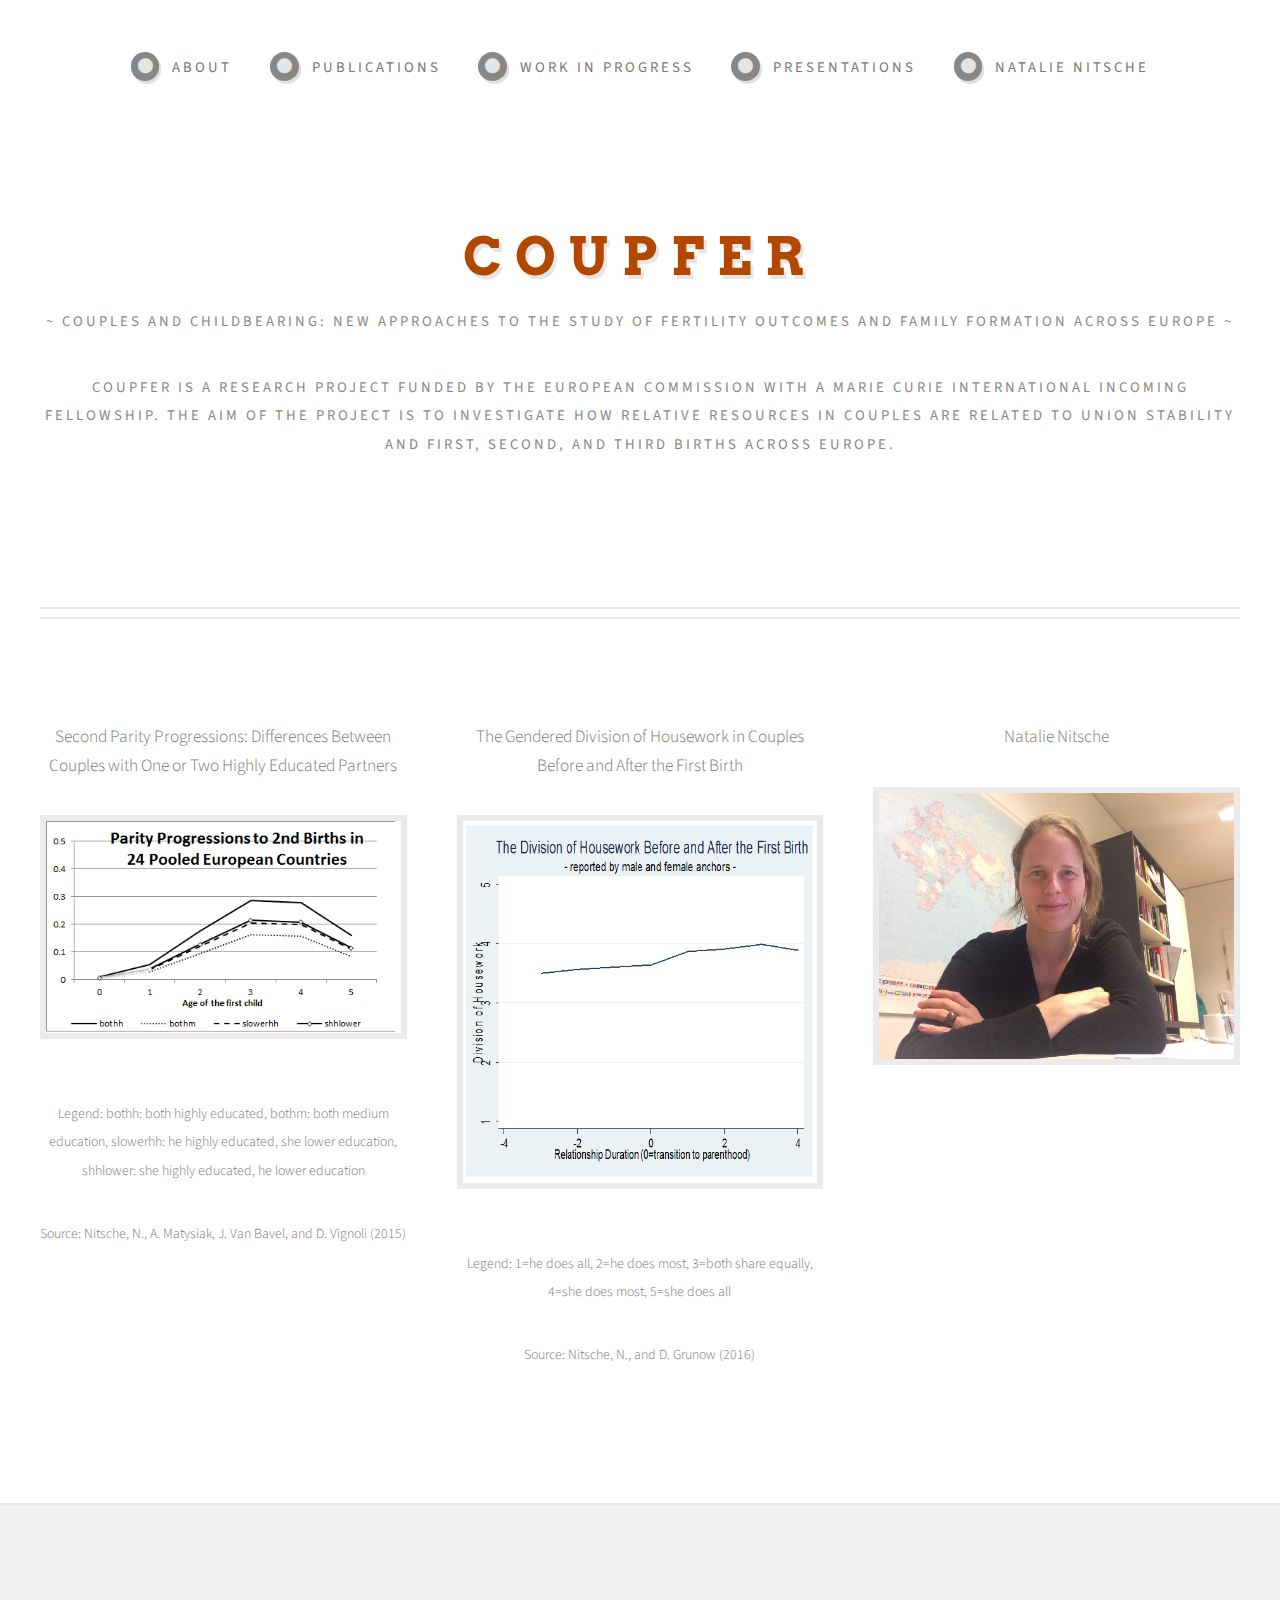
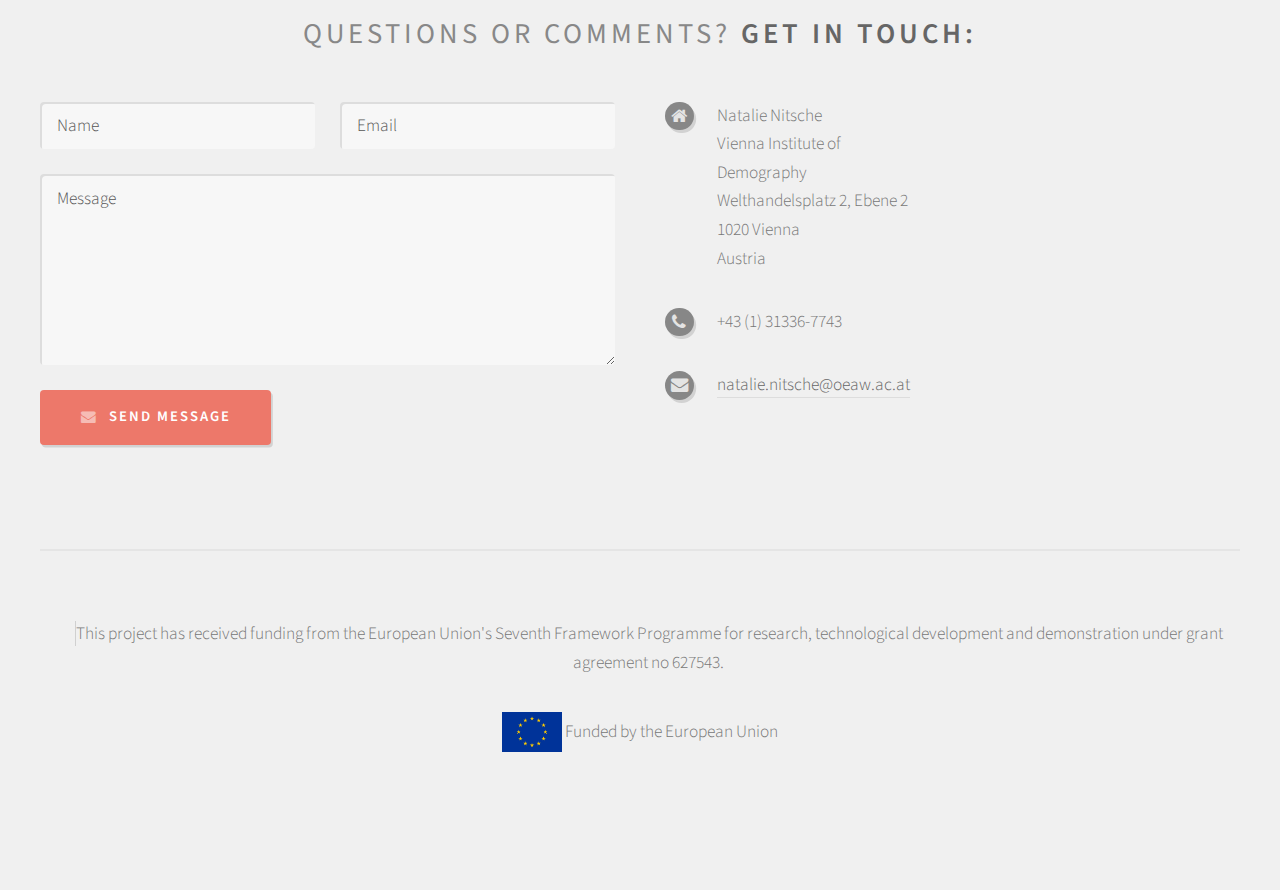
<file: index.html>
<!DOCTYPE HTML>
<!--
	Strongly Typed by HTML5 UP
	html5up.net | @n33co
	Free for personal and commercial use under the CCA 3.0 license (html5up.net/license)
-->
<html>
	<head>
		<title>COUPFER Natalie Nitsche</title>
		<meta charset="utf-8" />
		<meta name="viewport" content="width=device-width, initial-scale=1" />
		<!--[if lte IE 8]><script src="assets/js/ie/html5shiv.js"></script><![endif]-->
		<link rel="stylesheet" href="assets/css/main.css" />
		<!--[if lte IE 8]><link rel="stylesheet" href="assets/css/ie8.css" /><![endif]-->
	</head>
	<body class="homepage">
		<div id="page-wrapper">

			<!-- Header -->
				<div id="header-wrapper">
					<div id="header" class="container">

						<!-- Logo -->
							<h1 id="logo"><a href="index.html">COUPFER</a></h1>
							<p>~ Couples and Childbearing: New Approaches to the Study of Fertility Outcomes and Family Formation Across Europe ~</p>
							
							<p>COUPFER is a research project funded by the European Commission with a Marie Curie 
									International Incoming Fellowship. The aim of the project is to investigate how relative resources in couples are related to 
									union stability and first, second, and third births across Europe.<p>
						<!-- Nav -->
							<nav id="nav">
								<ul>
									<li><a class="icon fa-circle" href="about.html"><span>About</span></a></li>
									<li><a class="icon fa-circle" href="publications.html"><span>Publications</span></a></li>
									<li><a class="icon fa-circle" href="progress.html"><span>Work In Progress</span></a></li>
									<li><a class="icon fa-circle" href="presentations.html"><span>Presentations</span></a></li>
									<li><a class="icon fa-circle" href="papers/CV_NatalieNitsche_9_16.pdf"><span>Natalie Nitsche</span></a></li>
								</ul>
							</nav>
					</div>
				</div>

			<!-- Features -->
				<div id="features-wrapper">
				<section id="features" class="container">
					<div class="row">
					<div class="4u 12u(mobile)">
					<!-- Feature -->
					<section>
					<p>Second Parity Progressions: Differences Between Couples with One or Two Highly Educated Partners<p>
										<a href="http://www.familiesandsocieties.eu/wp-content/uploads/2015/06/WP38NitscheEtAl2015.pdf" class="image featured"><img src="images/2ndBirths.png" alt="" /></a>
										<p style="font-size: 80%">Legend: bothh: both highly educated, bothm: both medium education, slowerhh: he highly educated, she lower education, shhlower: she highly educated, he lower education<p>
										<p style="font-size: 80%">Source: Nitsche, N., A. Matysiak, J. Van Bavel, and D. Vignoli (2015)<p>
										
									</section>

							</div>
							<div class="4u 12u(mobile)">

								<!-- Feature -->
									<section>
									<p>The Gendered Division of Housework in Couples Before and After the First Birth<p>
									
										<a href="http://www.sciencedirect.com/science/article/pii/S104026081630003X" class="image featured"><img src="images/Housework.png" alt="" /></a>
										<p style="font-size: 80%">Legend: 1=he does all, 2=he does most, 3=both share equally, 4=she does most, 5=she does all<p>
									<p style="font-size: 80%">Source: Nitsche, N., and D. Grunow (2016)<p>
										
									</section>

							</div>
							<div class="4u 12u(mobile)">

								<!-- Feature -->
									<section>
									<p>Natalie Nitsche<p>
										<a href="papers/CV_NatalieNitsche_9_16.pdf" class="image featured"><img src="images/NN3.jpg" alt="" /></a>
										<header>
											<p><p>
										
									</section>

							</div> 
							
						</div>
						
					</section>
				</div>


			<!-- Footer -->
				<div id="footer-wrapper">
					<div id="footer" class="container">
						<header>
							<h2>Questions or comments? <strong>Get in touch:</strong></h2>
						</header>
						<div class="row">
							<div class="6u 12u(mobile)">
								<section>
									<form method="post" action="#">
										<div class="row 50%">
											<div class="6u 12u(mobile)">
												<input name="name" placeholder="Name" type="text" />
											</div>
											<div class="6u 12u(mobile)">
												<input name="email" placeholder="Email" type="text" />
											</div>
										</div>
										<div class="row 50%">
											<div class="12u">
												<textarea name="message" placeholder="Message"></textarea>
											</div>
										</div>
										<div class="row 50%">
											<div class="12u">
												<a href="#" class="form-button-submit button icon fa-envelope">Send Message</a>
											</div>
										</div>
									</form>
								</section>
							</div>
							<div class="6u 12u(mobile)">
								<section>
									
									<div class="row">
										<div class="6u 12u(mobile)">
											<ul class="icons">
												<li class="icon fa-home">
													Natalie Nitsche<br />
													Vienna Institute of Demography<br />
													Welthandelsplatz 2, Ebene 2<br />
													1020 Vienna<br />
													Austria
												</li>
												<li class="icon fa-phone">
													+43 (1) 31336-7743
												</li>
												<li class="icon fa-envelope">
													<a href="#">natalie.nitsche@oeaw.ac.at</a>
												</li>
											</ul>
										</div>
										
									</div>
								</section>
								
							</div>
						</div>
					</div>
					<div id="copyright" class="container">
							<ul class="links">
							<li> This project has received funding from the European Union's Seventh Framework Programme for research, technological development and demonstration under grant agreement no 627543.</li>
							</ul>
						<article class="box highlight">
													
   							 <img src="images/Flag.png" style="vertical-align: middle; width:5%"/>
   						 	<span style="vertical-align: middle;">Funded by the European Union</span>
												
						</article>
						</ul>
					</div>
				</div>

		</div>

		<!-- Scripts -->
			<script src="assets/js/jquery.min.js"></script>
			<script src="assets/js/jquery.dropotron.min.js"></script>
			<script src="assets/js/skel.min.js"></script>
			<script src="assets/js/skel-viewport.min.js"></script>
			<script src="assets/js/util.js"></script>
			<!--[if lte IE 8]><script src="assets/js/ie/respond.min.js"></script><![endif]-->
			<script src="assets/js/main.js"></script>

	</body>
</html>
</file>
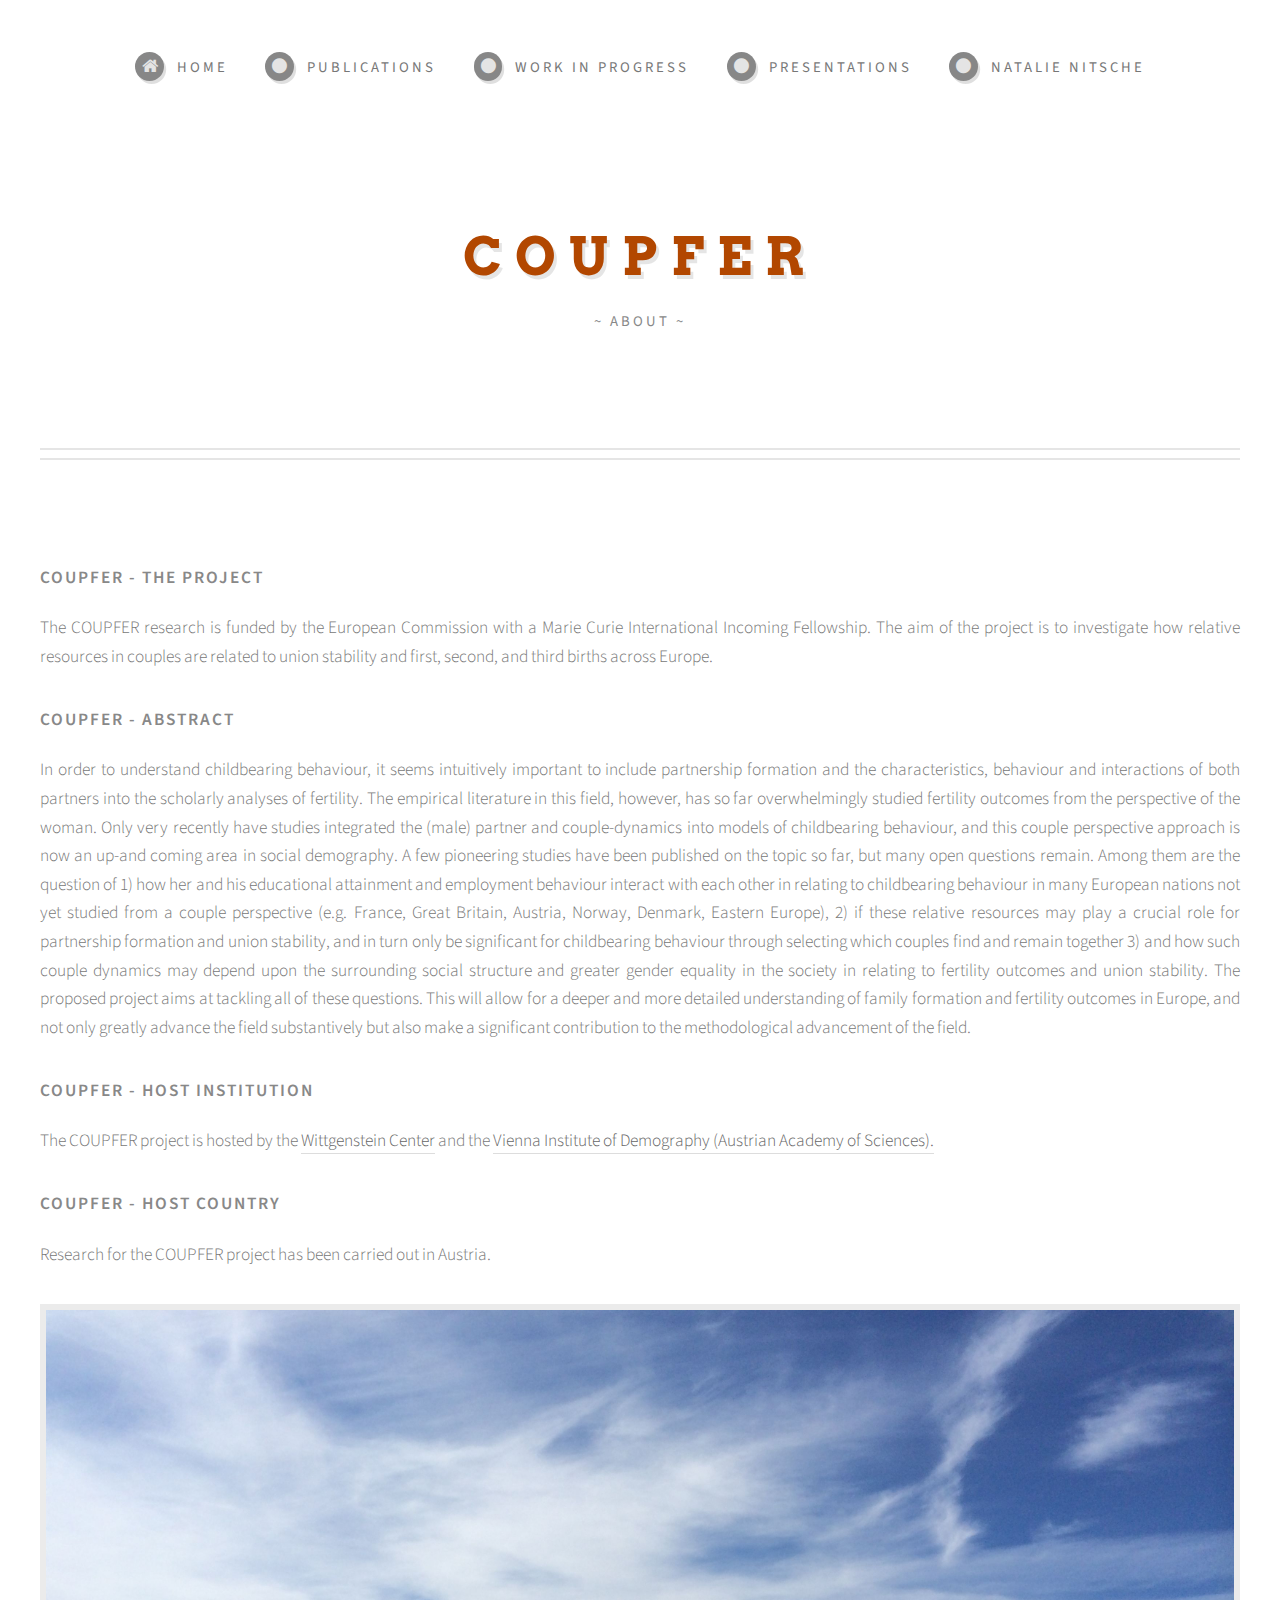
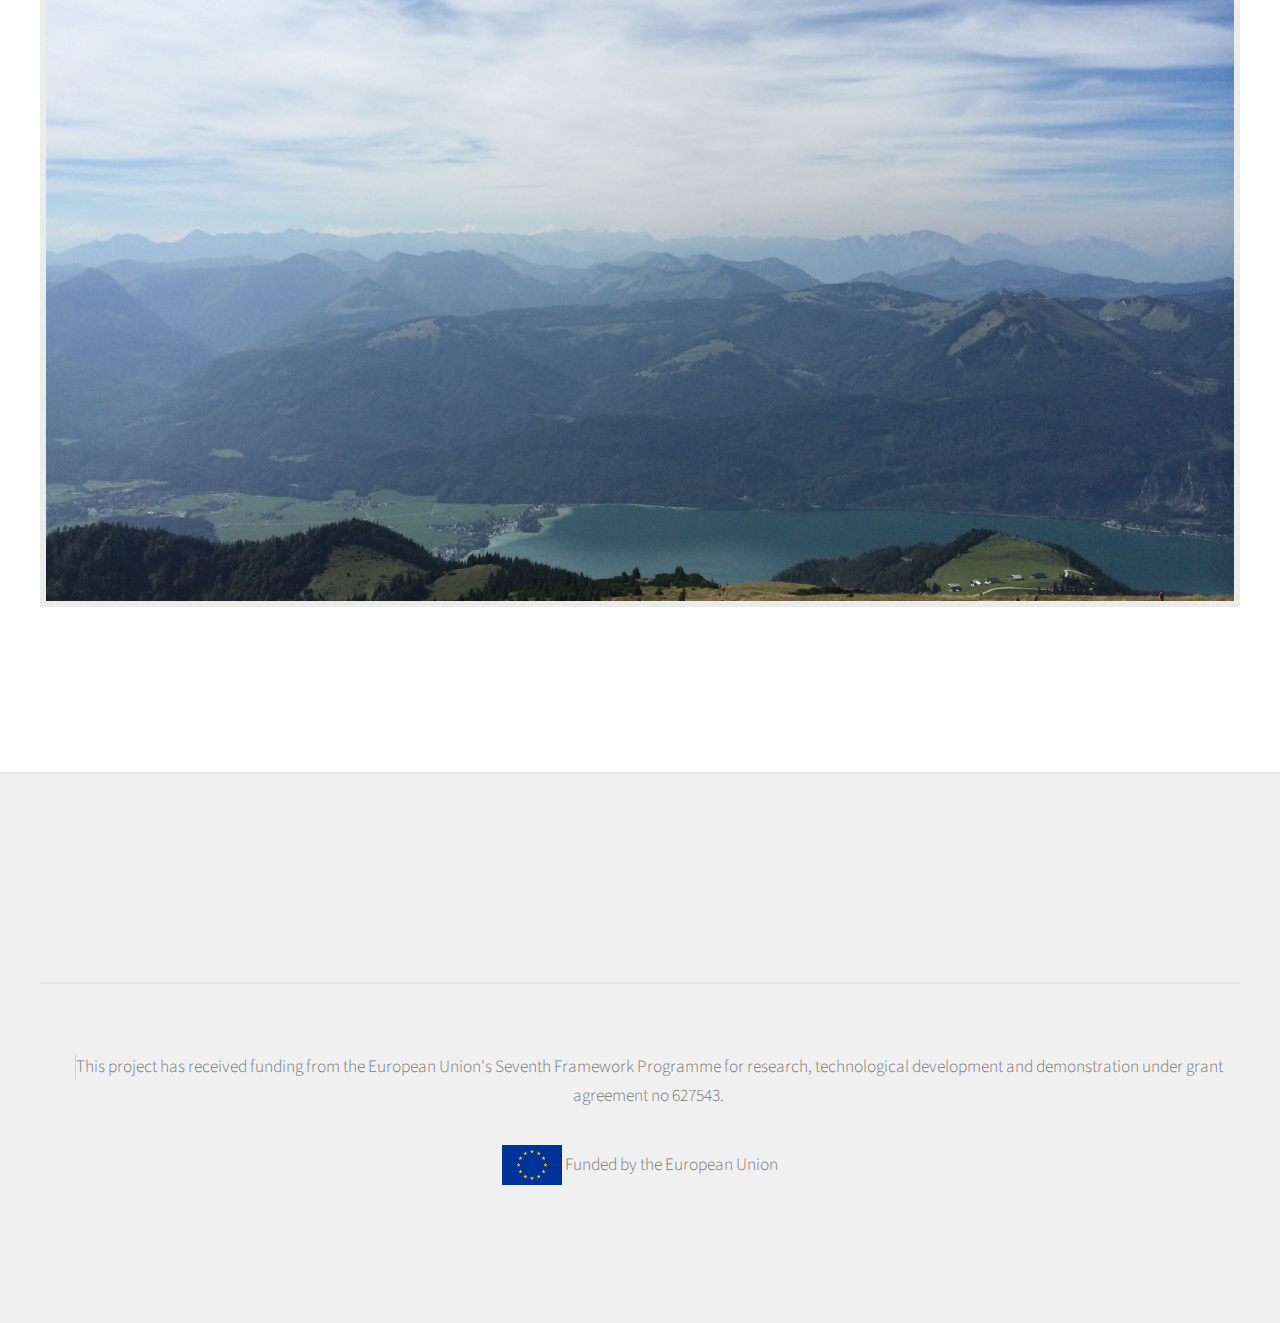
<file: about.html>
<!DOCTYPE HTML>
<!--
	Strongly Typed by HTML5 UP
	html5up.net | @n33co
	Free for personal and commercial use under the CCA 3.0 license (html5up.net/license)
-->
<html>
	<head>
		<title>COUPFER About</title>
		<meta charset="utf-8" />
		<meta name="viewport" content="width=device-width, initial-scale=1" />
		<!--[if lte IE 8]><script src="assets/js/ie/html5shiv.js"></script><![endif]-->
		<link rel="stylesheet" href="assets/css/main.css" />
		<!--[if lte IE 8]><link rel="stylesheet" href="assets/css/ie8.css" /><![endif]-->
	</head>
	<body class="no-sidebar">
		<div id="page-wrapper">

			<!-- Header -->
				<div id="header-wrapper">
					<div id="header" class="container">

						<!-- Logo -->
							<h1 id="logo"><a href="index.html">COUPFER</a></h1>
							<p>~ About ~</p>

						<!-- Nav -->
							<nav id="nav">
								<ul>
									<li><a class="icon fa-home" href="index.html"><span>Home</span></a></li>
									<li><a class="icon fa-circle" href="publications.html"><span>Publications</span></a></li>
									<li><a class="icon fa-circle" href="progress.html"><span>Work In Progress</span></a></li>
									<li><a class="icon fa-circle" href="presentations.html"><span>Presentations</span></a></li>
									<li><a class="icon fa-circle" href="papers/CV_NatalieNitsche_9_16.pdf"><span>Natalie Nitsche</span></a></li>
									
								</ul>
							</nav>

					</div>
				</div>

			<!-- Main -->
				<div id="main-wrapper">
					<div id="main" class="container">
						<div id="content">

							<!-- Post -->
								<article class="box post">
									
								
									<h3>COUPFER - The Project</h3>
									<p>
									
									
									The COUPFER research is funded by the European Commission with a Marie Curie 
									International Incoming Fellowship. The aim of the project is to investigate how 
									relative resources in couples are related to 
									union stability and first, second, and third births across Europe.</p>
									
									<h3>COUPFER - Abstract</h3>
									<p>In order to understand childbearing behaviour, it seems intuitively 
									important to include partnership formation and the characteristics, behaviour 
									and interactions of both partners into the scholarly analyses of fertility. 
									The empirical literature in this field, however, has so far overwhelmingly 
									studied fertility outcomes from the perspective of the woman. Only very recently 
									have studies integrated the (male) partner and couple-dynamics into models 
									of childbearing behaviour, and this couple perspective approach is now an 
									up-and coming area in social demography. A few pioneering studies have been 
									published on the topic so far, but many open questions remain. Among them are 
									the question of 1) how her and his educational attainment and employment behaviour 
									interact with each other in relating to childbearing behaviour in many European 
									nations not yet studied from a couple perspective (e.g. France, Great Britain, 
									Austria, Norway, Denmark, Eastern Europe), 2) if these relative resources may 
									play a crucial role for partnership formation and union stability, and in turn 
									only be significant for childbearing behaviour through selecting which couples 
									find and remain together 3) and how such couple dynamics may depend upon the 
									surrounding social structure and greater gender equality in the society in relating 
									to fertility outcomes and union stability. The proposed project aims at tackling all 
									of these questions. This will allow for a deeper and more detailed understanding of 
									family formation and fertility outcomes in Europe, and not only greatly advance the 
									field substantively but also make a significant contribution to the methodological 
									advancement of the field.</p>
									<h3>COUPFER - Host Institution</h3>
									<p>The COUPFER project is hosted by the <a href="http://www.oeaw.ac.at/vid/wittgenstein-centre/">Wittgenstein Center</a> and the <a href="http://www.oeaw.ac.at/vid/home/">Vienna Institute of Demography (Austrian Academy of Sciences).</a><p>
									
									<h3>COUPFER - Host Country</h3>
									<p>Research for the COUPFER project has been carried out in Austria.<p>
									<span class="image featured"><img src="images/pic04.jpg" alt="" /></span>
									
								</article>

						</div>
					</div>
				</div>

			
						
<!-- Footer -->
				<div id="footer-wrapper">
					<div id="footer" class="container">
						<div id="copyright" class="container">
						<ul class="links">
							<li> This project has received funding from the European Union's Seventh Framework Programme for research, technological development and demonstration under grant agreement no 627543.</li>
					
						</ul>
						<article class="box highlight">
													
   							 <img src="images/Flag.png" style="vertical-align: middle; width:5%"/>
   						 	<span style="vertical-align: middle;">Funded by the European Union</span>
												
						</article>
					</div>
				</div>

		</div>

		<!-- Scripts -->
			<script src="assets/js/jquery.min.js"></script>
			<script src="assets/js/jquery.dropotron.min.js"></script>
			<script src="assets/js/skel.min.js"></script>
			<script src="assets/js/skel-viewport.min.js"></script>
			<script src="assets/js/util.js"></script>
			<!--[if lte IE 8]><script src="assets/js/ie/respond.min.js"></script><![endif]-->
			<script src="assets/js/main.js"></script>

	</body>
</html>
</file>
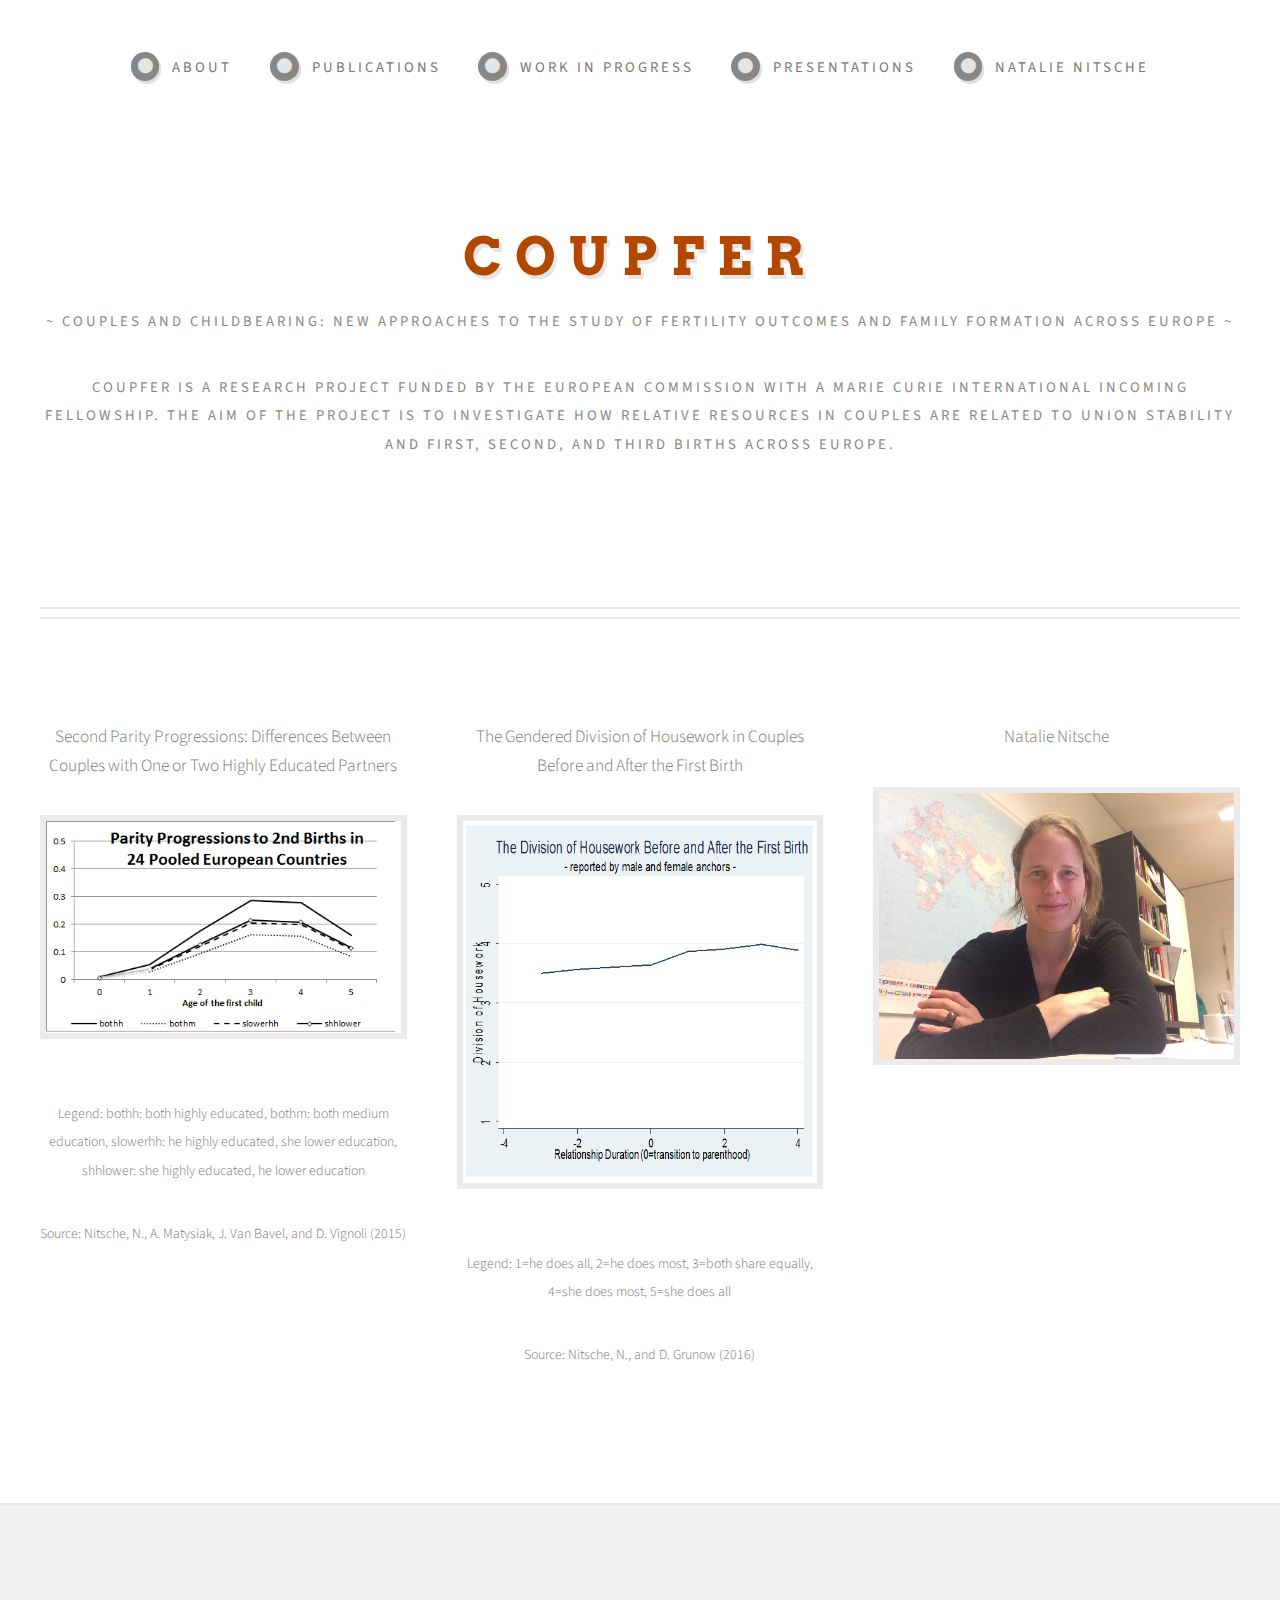
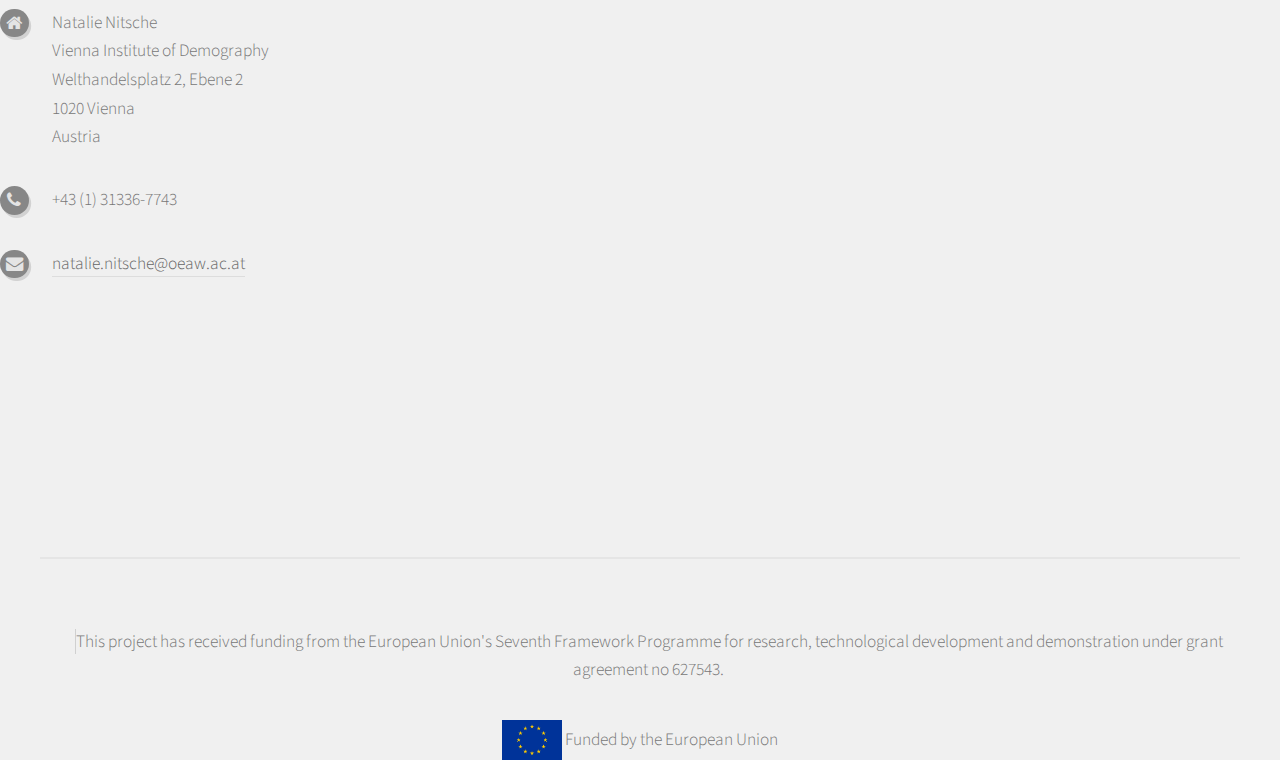
<file: index_old.html>
<!DOCTYPE HTML>
<!--
	Strongly Typed by HTML5 UP
	html5up.net | @n33co
	Free for personal and commercial use under the CCA 3.0 license (html5up.net/license)
-->
<html>
	<head>
		<title>COUPFER Natalie Nitsche</title>
		<meta charset="utf-8" />
		<meta name="viewport" content="width=device-width, initial-scale=1" />
		<!--[if lte IE 8]><script src="assets/js/ie/html5shiv.js"></script><![endif]-->
		<link rel="stylesheet" href="assets/css/main.css" />
		<!--[if lte IE 8]><link rel="stylesheet" href="assets/css/ie8.css" /><![endif]-->
	</head>
	<body class="homepage">
		<div id="page-wrapper">

			<!-- Header -->
				<div id="header-wrapper">
					<div id="header" class="container">

						<!-- Logo -->
							<h1 id="logo"><a href="index.html">COUPFER</a></h1>
							<p>~ Couples and Childbearing: New Approaches to the Study of Fertility Outcomes and Family Formation Across Europe ~</p>
							
							<p>COUPFER is a research project funded by the European Commission with a Marie Curie 
									International Incoming Fellowship. The aim of the project is to investigate how relative resources in couples are related to 
									union stability and first, second, and third births across Europe.<p>
						<!-- Nav -->
							<nav id="nav">
								<ul>
									<li><a class="icon fa-circle" href="about.html"><span>About</span></a></li>
									<li><a class="icon fa-circle" href="publications.html"><span>Publications</span></a></li>
									<li><a class="icon fa-circle" href="progress.html"><span>Work In Progress</span></a></li>
									<li><a class="icon fa-circle" href="presentations.html"><span>Presentations</span></a></li>
									<li><a class="icon fa-circle" href="papers/CV_NatalieNitsche_9_16.pdf"><span>Natalie Nitsche</span></a></li>
								</ul>
							</nav>
					</div>
				</div>

			<!-- Features -->
				<div id="features-wrapper">
				<section id="features" class="container">
					<div class="row">
					<div class="4u 12u(mobile)">
					<!-- Feature -->
					<section>
					<p>Second Parity Progressions: Differences Between Couples with One or Two Highly Educated Partners<p>
										<a href="http://www.familiesandsocieties.eu/wp-content/uploads/2015/06/WP38NitscheEtAl2015.pdf" class="image featured"><img src="images/2ndBirths.png" alt="" /></a>
										<p style="font-size: 80%">Legend: bothh: both highly educated, bothm: both medium education, slowerhh: he highly educated, she lower education, shhlower: she highly educated, he lower education<p>
										<p style="font-size: 80%">Source: Nitsche, N., A. Matysiak, J. Van Bavel, and D. Vignoli (2015)<p>
										
									</section>

							</div>
							<div class="4u 12u(mobile)">

								<!-- Feature -->
									<section>
									<p>The Gendered Division of Housework in Couples Before and After the First Birth<p>
									
										<a href="http://www.sciencedirect.com/science/article/pii/S104026081630003X" class="image featured"><img src="images/Housework.png" alt="" /></a>
										<p style="font-size: 80%">Legend: 1=he does all, 2=he does most, 3=both share equally, 4=she does most, 5=she does all<p>
									<p style="font-size: 80%">Source: Nitsche, N., and D. Grunow (2016)<p>
										
									</section>

							</div>
							<div class="4u 12u(mobile)">

								<!-- Feature -->
									<section>
									<p>Natalie Nitsche<p>
										<a href="papers/CV_NatalieNitsche_9_16.pdf" class="image featured"><img src="images/NN3.jpg" alt="" /></a>
										<header>
											<p><p>
										
									</section>

							</div> 
							
						</div>
						
					</section>
				</div>


			<!-- Footer -->
				<div id="footer-wrapper">
					<div id="footer" class="container">

							</div>
							<div class="6u 12u(mobile)">
								<section>
									
									<div class="row">
										<div class="6u 12u(mobile)">
											<ul class="icons">
												<li class="icon fa-home">
													Natalie Nitsche<br />
													Vienna Institute of Demography<br />
													Welthandelsplatz 2, Ebene 2<br />
													1020 Vienna<br />
													Austria
												</li>
												<li class="icon fa-phone">
													+43 (1) 31336-7743
												</li>
												<li class="icon fa-envelope">
													<a href="mailto:natalie.nitsche@oeaw.ac.at">natalie.nitsche@oeaw.ac.at</a>
												</li>
											</ul>
										</div>
										
									</div>
								</section>
								
							</div>
						</div>
					</div>
					<div id="copyright" class="container">
							<ul class="links">
							<li> This project has received funding from the European Union's Seventh Framework Programme for research, technological development and demonstration under grant agreement no 627543.</li>
							</ul>
						<article class="box highlight">
													
   							 <img src="images/Flag.png" style="vertical-align: middle; width:5%"/>
   						 	<span style="vertical-align: middle;">Funded by the European Union</span>
												
						</article>
						</ul>
					</div>
				</div>

		</div>

		<!-- Scripts -->
			<script src="assets/js/jquery.min.js"></script>
			<script src="assets/js/jquery.dropotron.min.js"></script>
			<script src="assets/js/skel.min.js"></script>
			<script src="assets/js/skel-viewport.min.js"></script>
			<script src="assets/js/util.js"></script>
			<!--[if lte IE 8]><script src="assets/js/ie/respond.min.js"></script><![endif]-->
			<script src="assets/js/main.js"></script>

	</body>
</html>
</file>
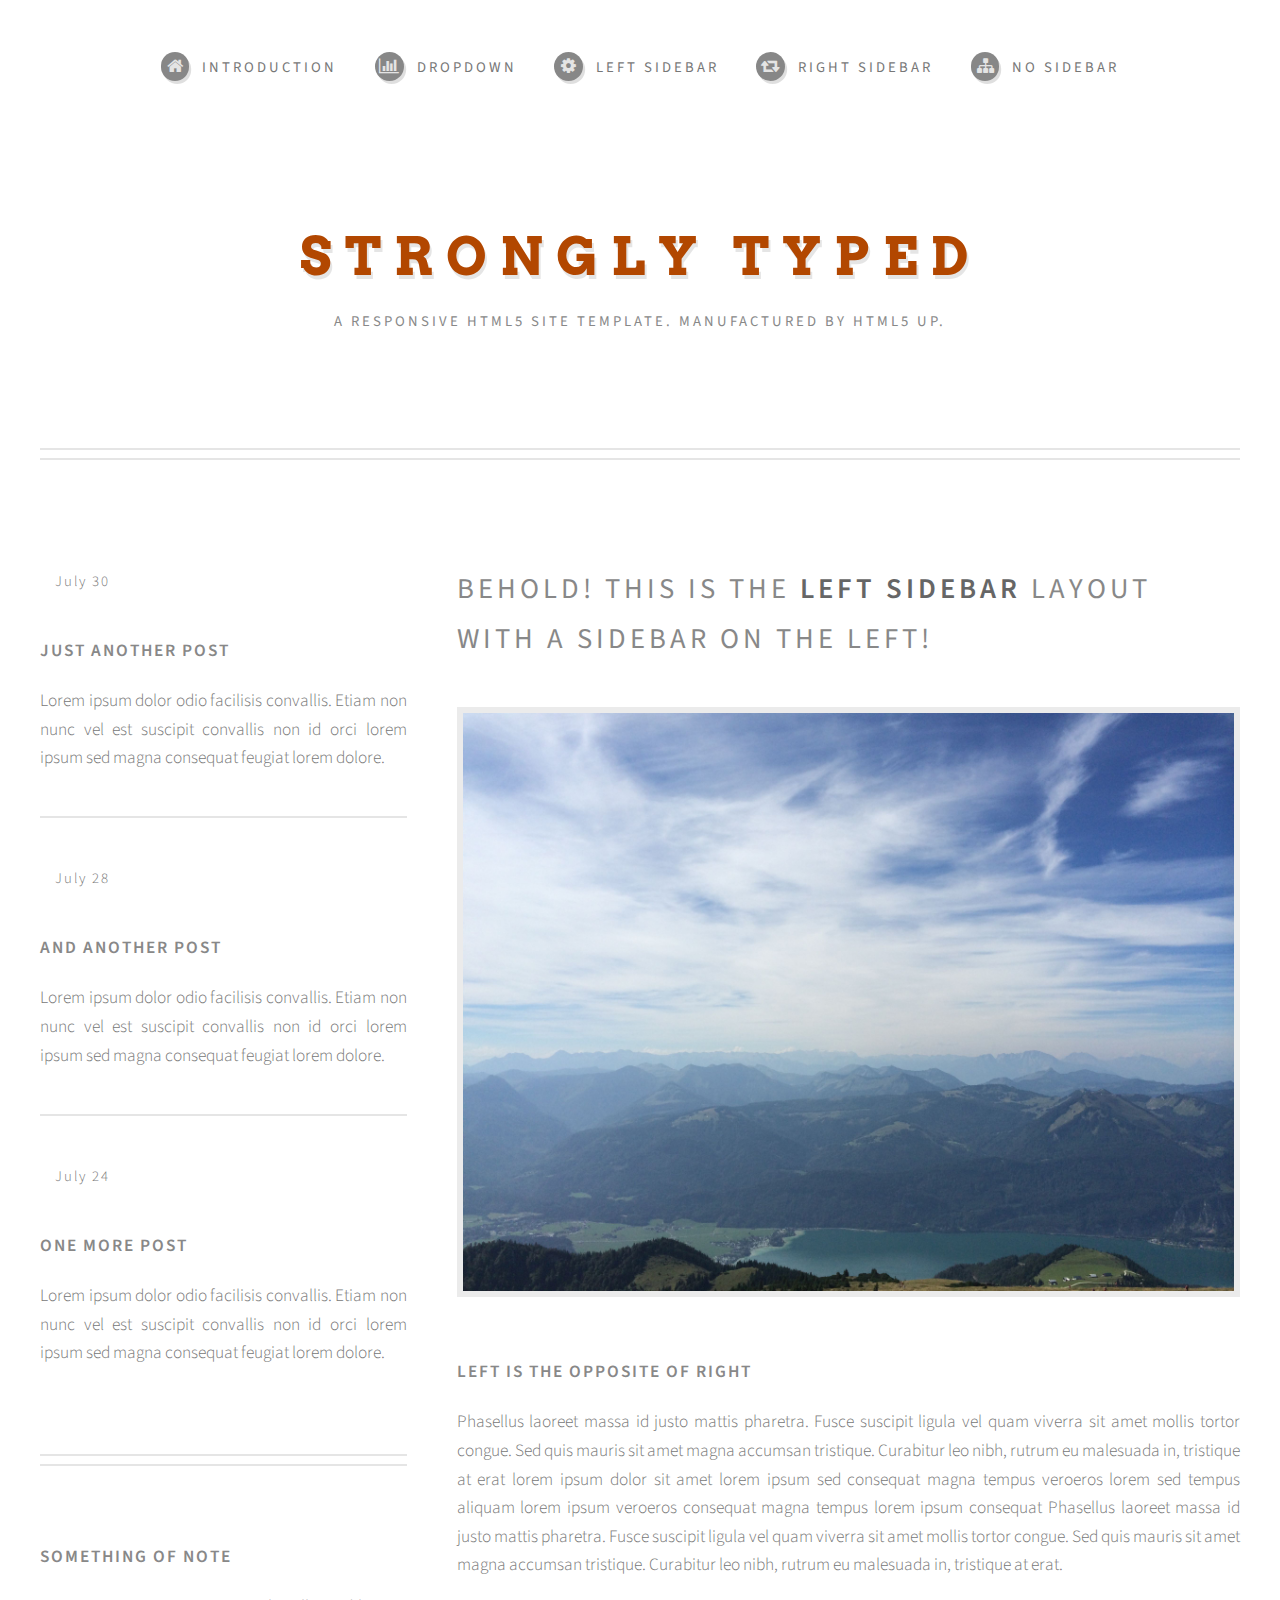
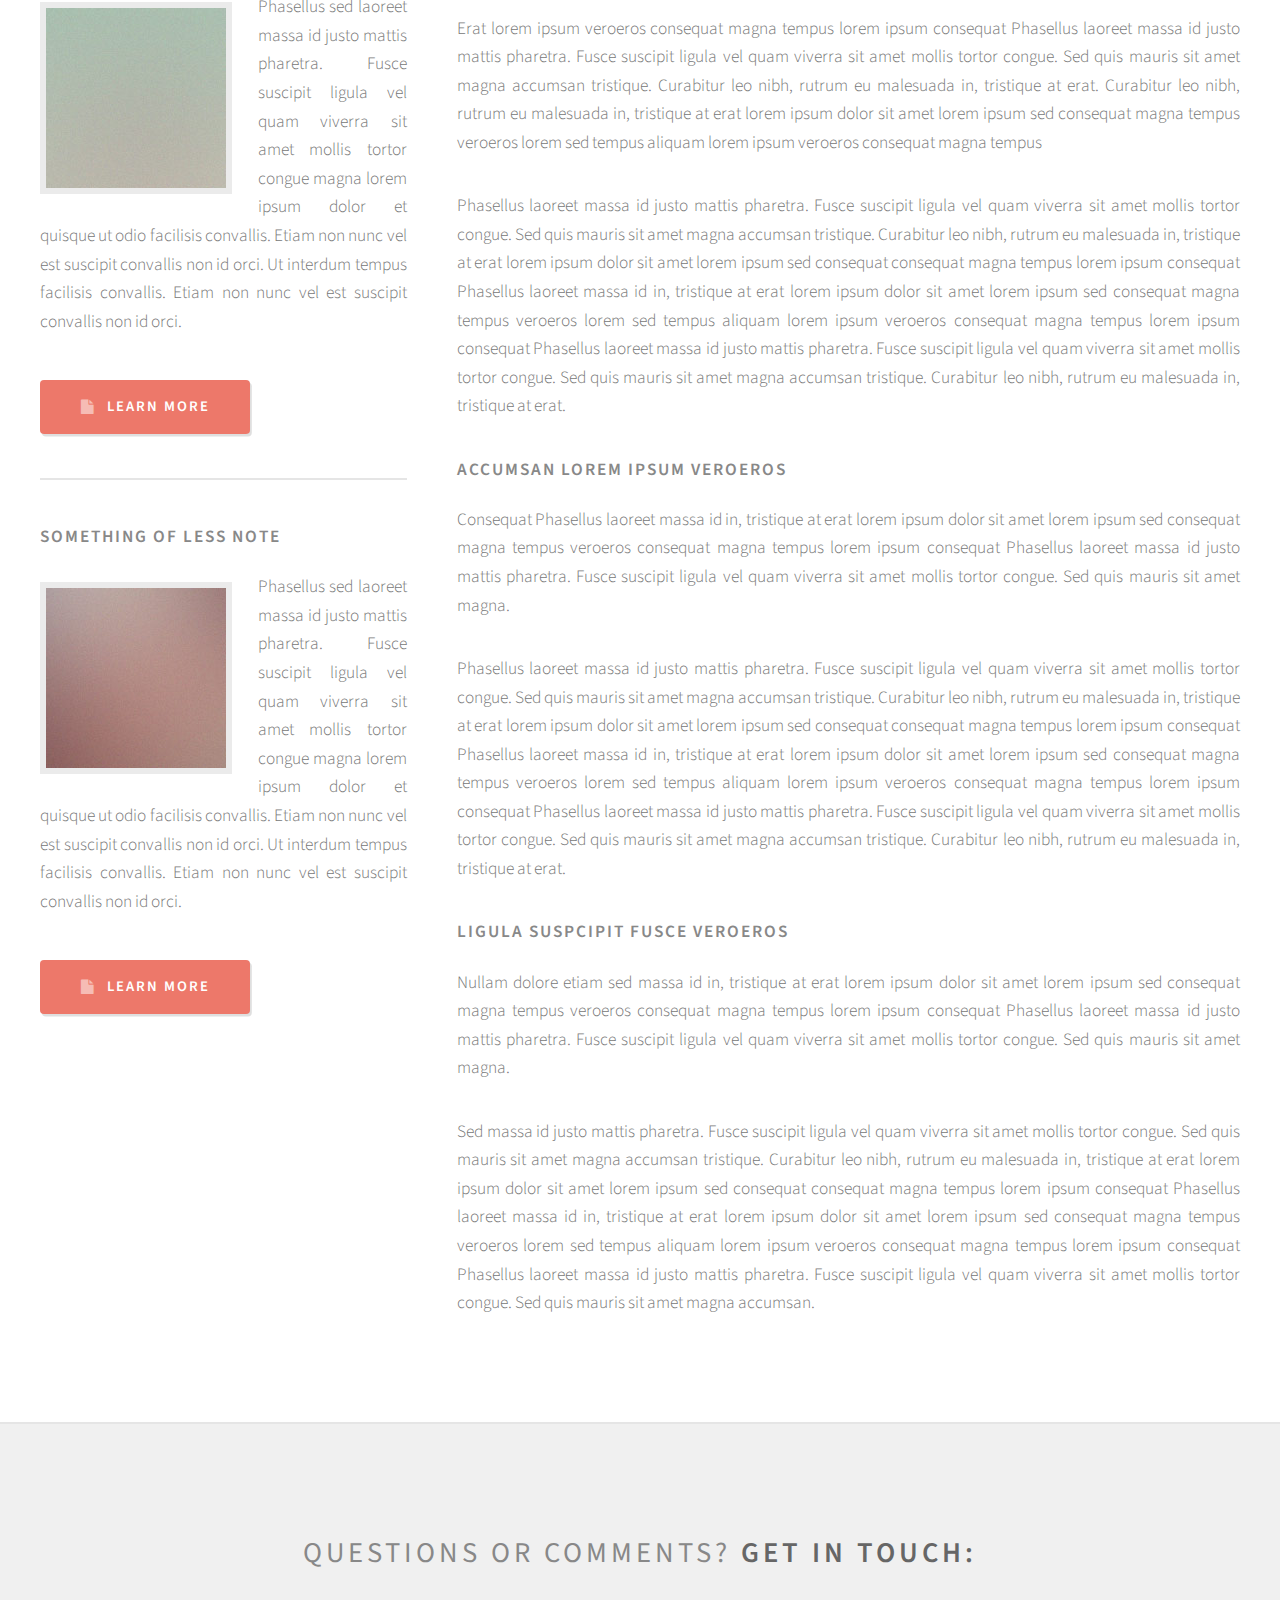
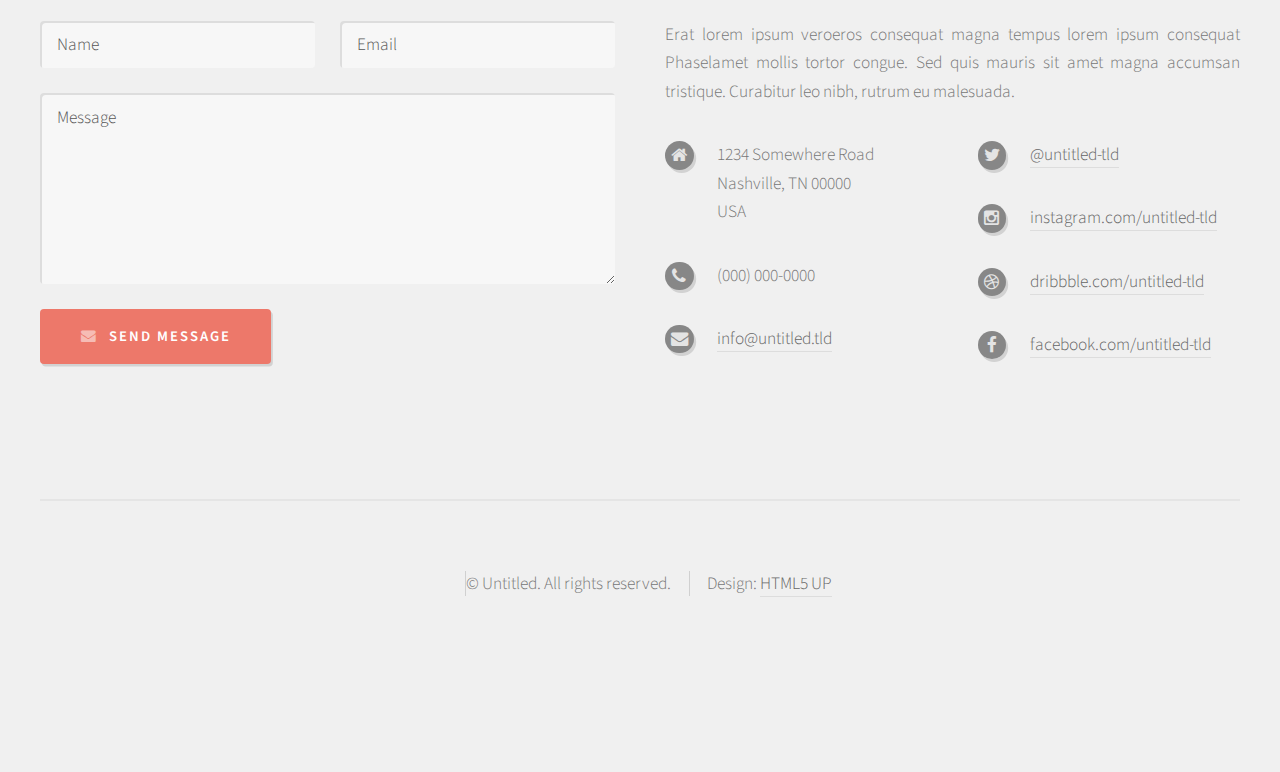
<file: left-sidebar.html>
<!DOCTYPE HTML>
<!--
	Strongly Typed by HTML5 UP
	html5up.net | @n33co
	Free for personal and commercial use under the CCA 3.0 license (html5up.net/license)
-->
<html>
	<head>
		<title>Left Sidebar - Strongly Typed by HTML5 UP</title>
		<meta charset="utf-8" />
		<meta name="viewport" content="width=device-width, initial-scale=1" />
		<!--[if lte IE 8]><script src="assets/js/ie/html5shiv.js"></script><![endif]-->
		<link rel="stylesheet" href="assets/css/main.css" />
		<!--[if lte IE 8]><link rel="stylesheet" href="assets/css/ie8.css" /><![endif]-->
	</head>
	<body class="left-sidebar">
		<div id="page-wrapper">

			<!-- Header -->
				<div id="header-wrapper">
					<div id="header" class="container">

						<!-- Logo -->
							<h1 id="logo"><a href="index.html">Strongly Typed</a></h1>
							<p>A responsive HTML5 site template. Manufactured by HTML5 UP.</p>

						<!-- Nav -->
							<nav id="nav">
								<ul>
									<li><a class="icon fa-home" href="index.html"><span>Introduction</span></a></li>
									<li>
										<a href="#" class="icon fa-bar-chart-o"><span>Dropdown</span></a>
										<ul>
											<li><a href="#">Lorem ipsum dolor</a></li>
											<li><a href="#">Magna phasellus</a></li>
											<li><a href="#">Etiam dolore nisl</a></li>
											<li>
												<a href="#">Phasellus consequat</a>
												<ul>
													<li><a href="#">Magna phasellus</a></li>
													<li><a href="#">Etiam dolore nisl</a></li>
													<li><a href="#">Phasellus consequat</a></li>
												</ul>
											</li>
											<li><a href="#">Veroeros feugiat</a></li>
										</ul>
									</li>
									<li><a class="icon fa-cog" href="left-sidebar.html"><span>Left Sidebar</span></a></li>
									<li><a class="icon fa-retweet" href="right-sidebar.html"><span>Right Sidebar</span></a></li>
									<li><a class="icon fa-sitemap" href="no-sidebar.html"><span>No Sidebar</span></a></li>
								</ul>
							</nav>

					</div>
				</div>

			<!-- Main -->
				<div id="main-wrapper">
					<div id="main" class="container">
						<div class="row">

							<!-- Sidebar -->
								<div id="sidebar" class="4u 12u(mobile)">

									<!-- Excerpts -->
										<section>
											<ul class="divided">
												<li>

													<!-- Excerpt -->
														<article class="box excerpt">
															<header>
																<span class="date">July 30</span>
																<h3><a href="#">Just another post</a></h3>
															</header>
															<p>Lorem ipsum dolor odio facilisis convallis. Etiam non nunc vel est
															suscipit convallis non id orci lorem ipsum sed magna consequat feugiat lorem dolore.</p>
														</article>

												</li>
												<li>

													<!-- Excerpt -->
														<article class="box excerpt">
															<header>
																<span class="date">July 28</span>
																<h3><a href="#">And another post</a></h3>
															</header>
															<p>Lorem ipsum dolor odio facilisis convallis. Etiam non nunc vel est
															suscipit convallis non id orci lorem ipsum sed magna consequat feugiat lorem dolore.</p>
														</article>

												</li>
												<li>

													<!-- Excerpt -->
														<article class="box excerpt">
															<header>
																<span class="date">July 24</span>
																<h3><a href="#">One more post</a></h3>
															</header>
															<p>Lorem ipsum dolor odio facilisis convallis. Etiam non nunc vel est
															suscipit convallis non id orci lorem ipsum sed magna consequat feugiat lorem dolore.</p>
														</article>

												</li>
											</ul>
										</section>

									<!-- Highlights -->
										<section>
											<ul class="divided">
												<li>

													<!-- Highlight -->
														<article class="box highlight">
															<header>
																<h3><a href="#">Something of note</a></h3>
															</header>
															<a href="#" class="image left"><img src="images/pic06.jpg" alt="" /></a>
															<p>Phasellus  sed laoreet massa id justo mattis pharetra. Fusce suscipit ligula vel quam
															viverra sit amet mollis tortor congue magna lorem ipsum dolor et quisque ut odio facilisis
															convallis. Etiam non nunc vel est suscipit convallis non id orci. Ut interdum tempus
															facilisis convallis. Etiam non nunc vel est suscipit convallis non id orci.</p>
															<ul class="actions">
																<li><a href="#" class="button icon fa-file">Learn More</a></li>
															</ul>
														</article>

												</li>
												<li>

													<!-- Highlight -->
														<article class="box highlight">
															<header>
																<h3><a href="#">Something of less note</a></h3>
															</header>
															<a href="#" class="image left"><img src="images/pic07.jpg" alt="" /></a>
															<p>Phasellus  sed laoreet massa id justo mattis pharetra. Fusce suscipit ligula vel quam
															viverra sit amet mollis tortor congue magna lorem ipsum dolor et quisque ut odio facilisis
															convallis. Etiam non nunc vel est suscipit convallis non id orci. Ut interdum tempus
															facilisis convallis. Etiam non nunc vel est suscipit convallis non id orci.</p>
															<ul class="actions">
																<li><a href="#" class="button icon fa-file">Learn More</a></li>
															</ul>
														</article>

												</li>
											</ul>
										</section>

								</div>

							<!-- Content -->
								<div id="content" class="8u 12u(mobile) important(mobile)">

									<!-- Post -->
										<article class="box post">
											<header>
												<h2>Behold! This is the <strong>left sidebar</strong> layout<br />
												with a sidebar on the left!</h2>
											</header>
											<span class="image featured"><img src="images/pic04.jpg" alt="" /></span>
											<h3>Left is the opposite of right</h3>
											<p>Phasellus laoreet massa id justo mattis pharetra. Fusce suscipit
											ligula vel quam viverra sit amet mollis tortor congue. Sed quis mauris
											sit amet magna accumsan tristique. Curabitur leo nibh, rutrum eu malesuada
											in, tristique at erat lorem ipsum dolor sit amet lorem ipsum sed consequat
											magna tempus veroeros lorem sed tempus aliquam lorem ipsum veroeros
											consequat magna tempus lorem ipsum consequat Phasellus laoreet massa id
											justo mattis pharetra. Fusce suscipit ligula vel quam viverra sit amet
											mollis tortor congue. Sed quis mauris sit amet magna accumsan tristique.
											Curabitur leo nibh, rutrum eu malesuada in, tristique at erat.</p>
											<p>Erat lorem ipsum veroeros consequat magna tempus lorem ipsum consequat
											Phasellus laoreet massa id justo mattis pharetra. Fusce suscipit ligula
											vel quam viverra sit amet mollis tortor congue. Sed quis mauris sit amet
											magna accumsan tristique. Curabitur leo nibh, rutrum eu malesuada in,
											tristique at erat. Curabitur leo nibh, rutrum eu malesuada  in, tristique
											at erat lorem ipsum dolor sit amet lorem ipsum sed consequat magna
											tempus veroeros lorem sed tempus aliquam lorem ipsum veroeros consequat
											magna tempus</p>
											<p>Phasellus laoreet massa id justo mattis pharetra. Fusce suscipit
											ligula vel quam viverra sit amet mollis tortor congue. Sed quis mauris
											sit amet magna accumsan tristique. Curabitur leo nibh, rutrum eu malesuada
											in, tristique at erat lorem ipsum dolor sit amet lorem ipsum sed consequat
											consequat magna tempus lorem ipsum consequat Phasellus laoreet massa id
											in, tristique at erat lorem ipsum dolor sit amet lorem ipsum sed consequat
											magna tempus veroeros lorem sed tempus aliquam lorem ipsum veroeros
											consequat magna tempus lorem ipsum consequat Phasellus laoreet massa id
											justo mattis pharetra. Fusce suscipit ligula vel quam viverra sit amet
											mollis tortor congue. Sed quis mauris sit amet magna accumsan tristique.
											Curabitur leo nibh, rutrum eu malesuada in, tristique at erat.</p>
											<h3>Accumsan lorem ipsum veroeros</h3>
											<p>Consequat Phasellus laoreet massa id in, tristique at erat lorem
											ipsum dolor sit amet lorem ipsum sed consequat magna tempus veroeros
											consequat magna tempus lorem ipsum consequat Phasellus laoreet massa id
											justo mattis pharetra. Fusce suscipit ligula vel quam viverra sit amet
											mollis tortor congue. Sed quis mauris sit amet magna.</p>
											<p>Phasellus laoreet massa id justo mattis pharetra. Fusce suscipit
											ligula vel quam viverra sit amet mollis tortor congue. Sed quis mauris
											sit amet magna accumsan tristique. Curabitur leo nibh, rutrum eu malesuada
											in, tristique at erat lorem ipsum dolor sit amet lorem ipsum sed consequat
											consequat magna tempus lorem ipsum consequat Phasellus laoreet massa id
											in, tristique at erat lorem ipsum dolor sit amet lorem ipsum sed consequat
											magna tempus veroeros lorem sed tempus aliquam lorem ipsum veroeros
											consequat magna tempus lorem ipsum consequat Phasellus laoreet massa id
											justo mattis pharetra. Fusce suscipit ligula vel quam viverra sit amet
											mollis tortor congue. Sed quis mauris sit amet magna accumsan tristique.
											Curabitur leo nibh, rutrum eu malesuada in, tristique at erat.</p>
											<h3>Ligula suspcipit fusce veroeros</h3>
											<p>Nullam dolore etiam sed massa id in, tristique at erat lorem
											ipsum dolor sit amet lorem ipsum sed consequat magna tempus veroeros
											consequat magna tempus lorem ipsum consequat Phasellus laoreet massa id
											justo mattis pharetra. Fusce suscipit ligula vel quam viverra sit amet
											mollis tortor congue. Sed quis mauris sit amet magna.</p>
											<p>Sed massa id justo mattis pharetra. Fusce suscipit
											ligula vel quam viverra sit amet mollis tortor congue. Sed quis mauris
											sit amet magna accumsan tristique. Curabitur leo nibh, rutrum eu malesuada
											in, tristique at erat lorem ipsum dolor sit amet lorem ipsum sed consequat
											consequat magna tempus lorem ipsum consequat Phasellus laoreet massa id
											in, tristique at erat lorem ipsum dolor sit amet lorem ipsum sed consequat
											magna tempus veroeros lorem sed tempus aliquam lorem ipsum veroeros
											consequat magna tempus lorem ipsum consequat Phasellus laoreet massa id
											justo mattis pharetra. Fusce suscipit ligula vel quam viverra sit amet
											mollis tortor congue. Sed quis mauris sit amet magna accumsan.</p>
										</article>

								</div>

						</div>
					</div>
				</div>

			<!-- Footer -->
				<div id="footer-wrapper">
					<div id="footer" class="container">
						<header>
							<h2>Questions or comments? <strong>Get in touch:</strong></h2>
						</header>
						<div class="row">
							<div class="6u 12u(mobile)">
								<section>
									<form method="post" action="#">
										<div class="row 50%">
											<div class="6u 12u(mobile)">
												<input name="name" placeholder="Name" type="text" />
											</div>
											<div class="6u 12u(mobile)">
												<input name="email" placeholder="Email" type="text" />
											</div>
										</div>
										<div class="row 50%">
											<div class="12u">
												<textarea name="message" placeholder="Message"></textarea>
											</div>
										</div>
										<div class="row 50%">
											<div class="12u">
												<a href="#" class="form-button-submit button icon fa-envelope">Send Message</a>
											</div>
										</div>
									</form>
								</section>
							</div>
							<div class="6u 12u(mobile)">
								<section>
									<p>Erat lorem ipsum veroeros consequat magna tempus lorem ipsum consequat Phaselamet
									mollis tortor congue. Sed quis mauris sit amet magna accumsan tristique. Curabitur
									leo nibh, rutrum eu malesuada.</p>
									<div class="row">
										<div class="6u 12u(mobile)">
											<ul class="icons">
												<li class="icon fa-home">
													1234 Somewhere Road<br />
													Nashville, TN 00000<br />
													USA
												</li>
												<li class="icon fa-phone">
													(000) 000-0000
												</li>
												<li class="icon fa-envelope">
													<a href="#">info@untitled.tld</a>
												</li>
											</ul>
										</div>
										<div class="6u 12u(mobile)">
											<ul class="icons">
												<li class="icon fa-twitter">
													<a href="#">@untitled-tld</a>
												</li>
												<li class="icon fa-instagram">
													<a href="#">instagram.com/untitled-tld</a>
												</li>
												<li class="icon fa-dribbble">
													<a href="#">dribbble.com/untitled-tld</a>
												</li>
												<li class="icon fa-facebook">
													<a href="#">facebook.com/untitled-tld</a>
												</li>
											</ul>
										</div>
									</div>
								</section>
							</div>
						</div>
					</div>
					<div id="copyright" class="container">
						<ul class="links">
							<li>&copy; Untitled. All rights reserved.</li><li>Design: <a href="http://html5up.net">HTML5 UP</a></li>
						</ul>
					</div>
				</div>

		</div>

		<!-- Scripts -->
			<script src="assets/js/jquery.min.js"></script>
			<script src="assets/js/jquery.dropotron.min.js"></script>
			<script src="assets/js/skel.min.js"></script>
			<script src="assets/js/skel-viewport.min.js"></script>
			<script src="assets/js/util.js"></script>
			<!--[if lte IE 8]><script src="assets/js/ie/respond.min.js"></script><![endif]-->
			<script src="assets/js/main.js"></script>

	</body>
</html>
</file>
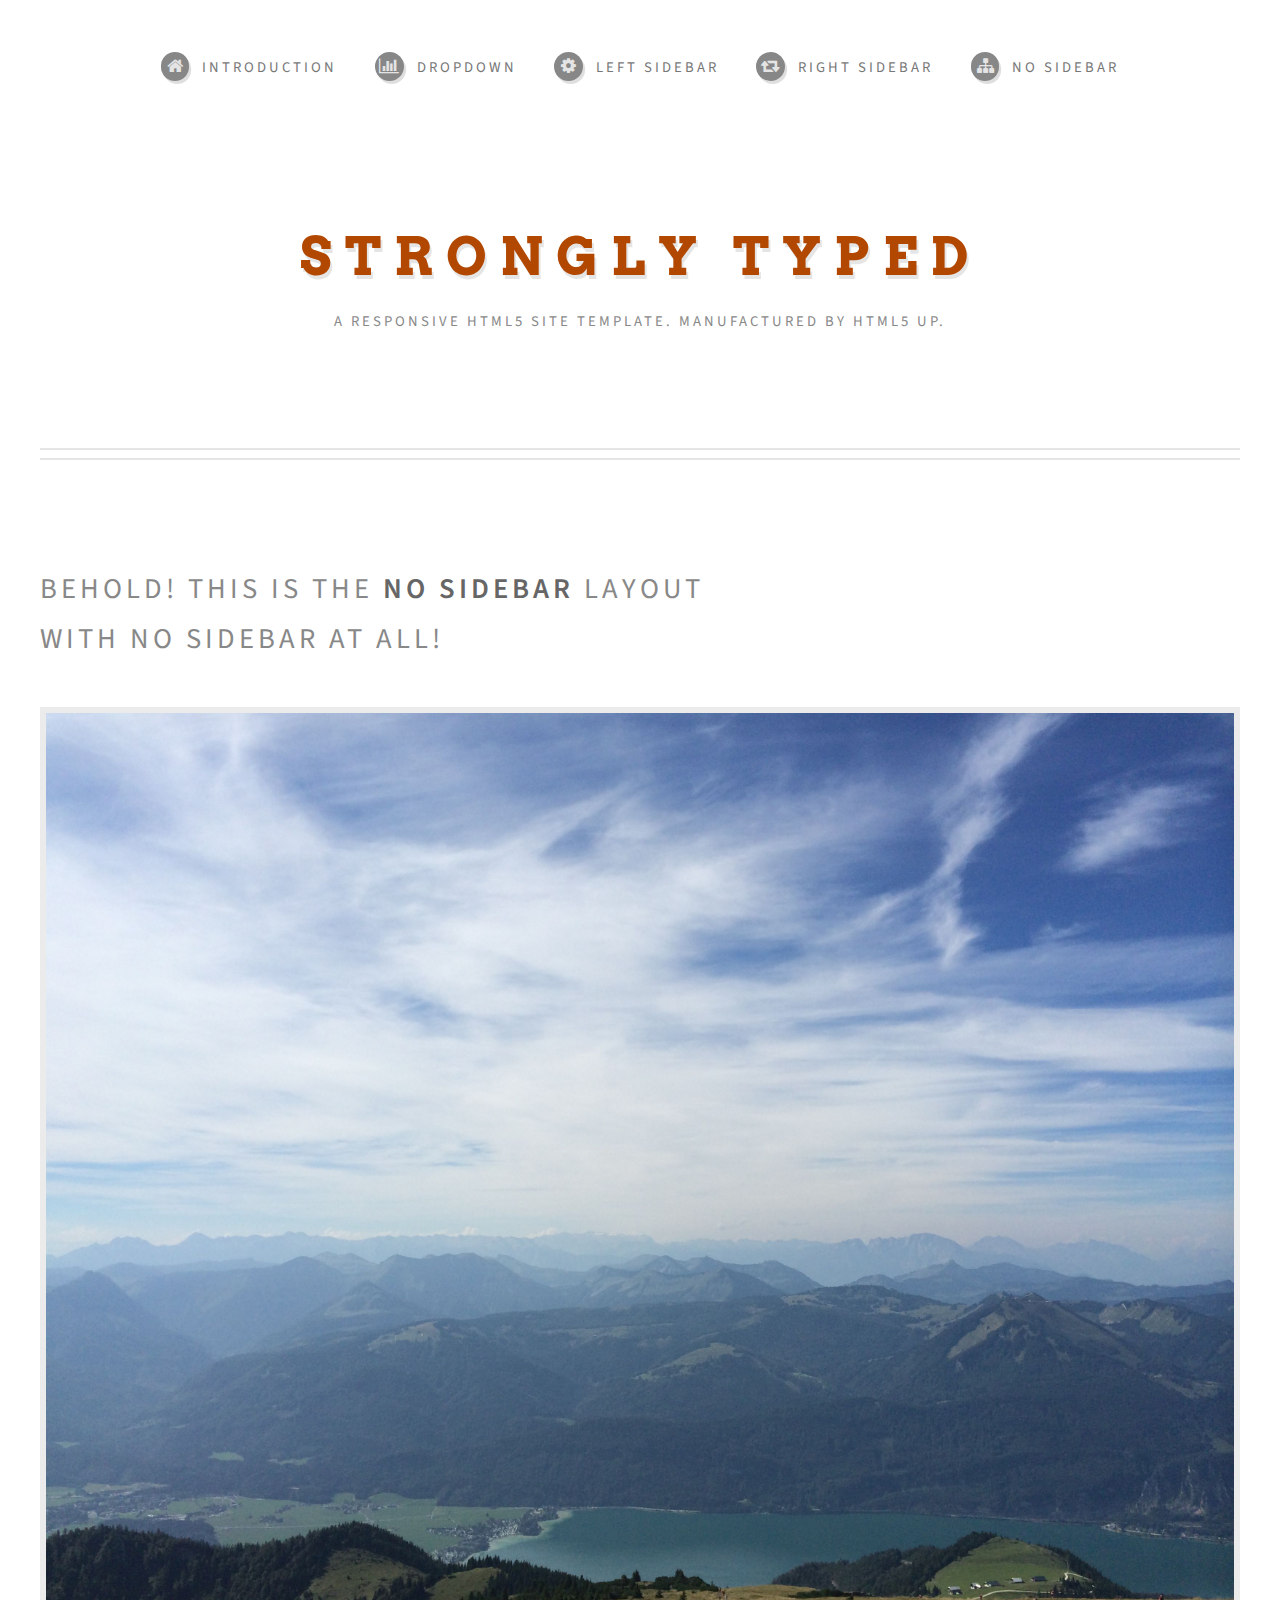
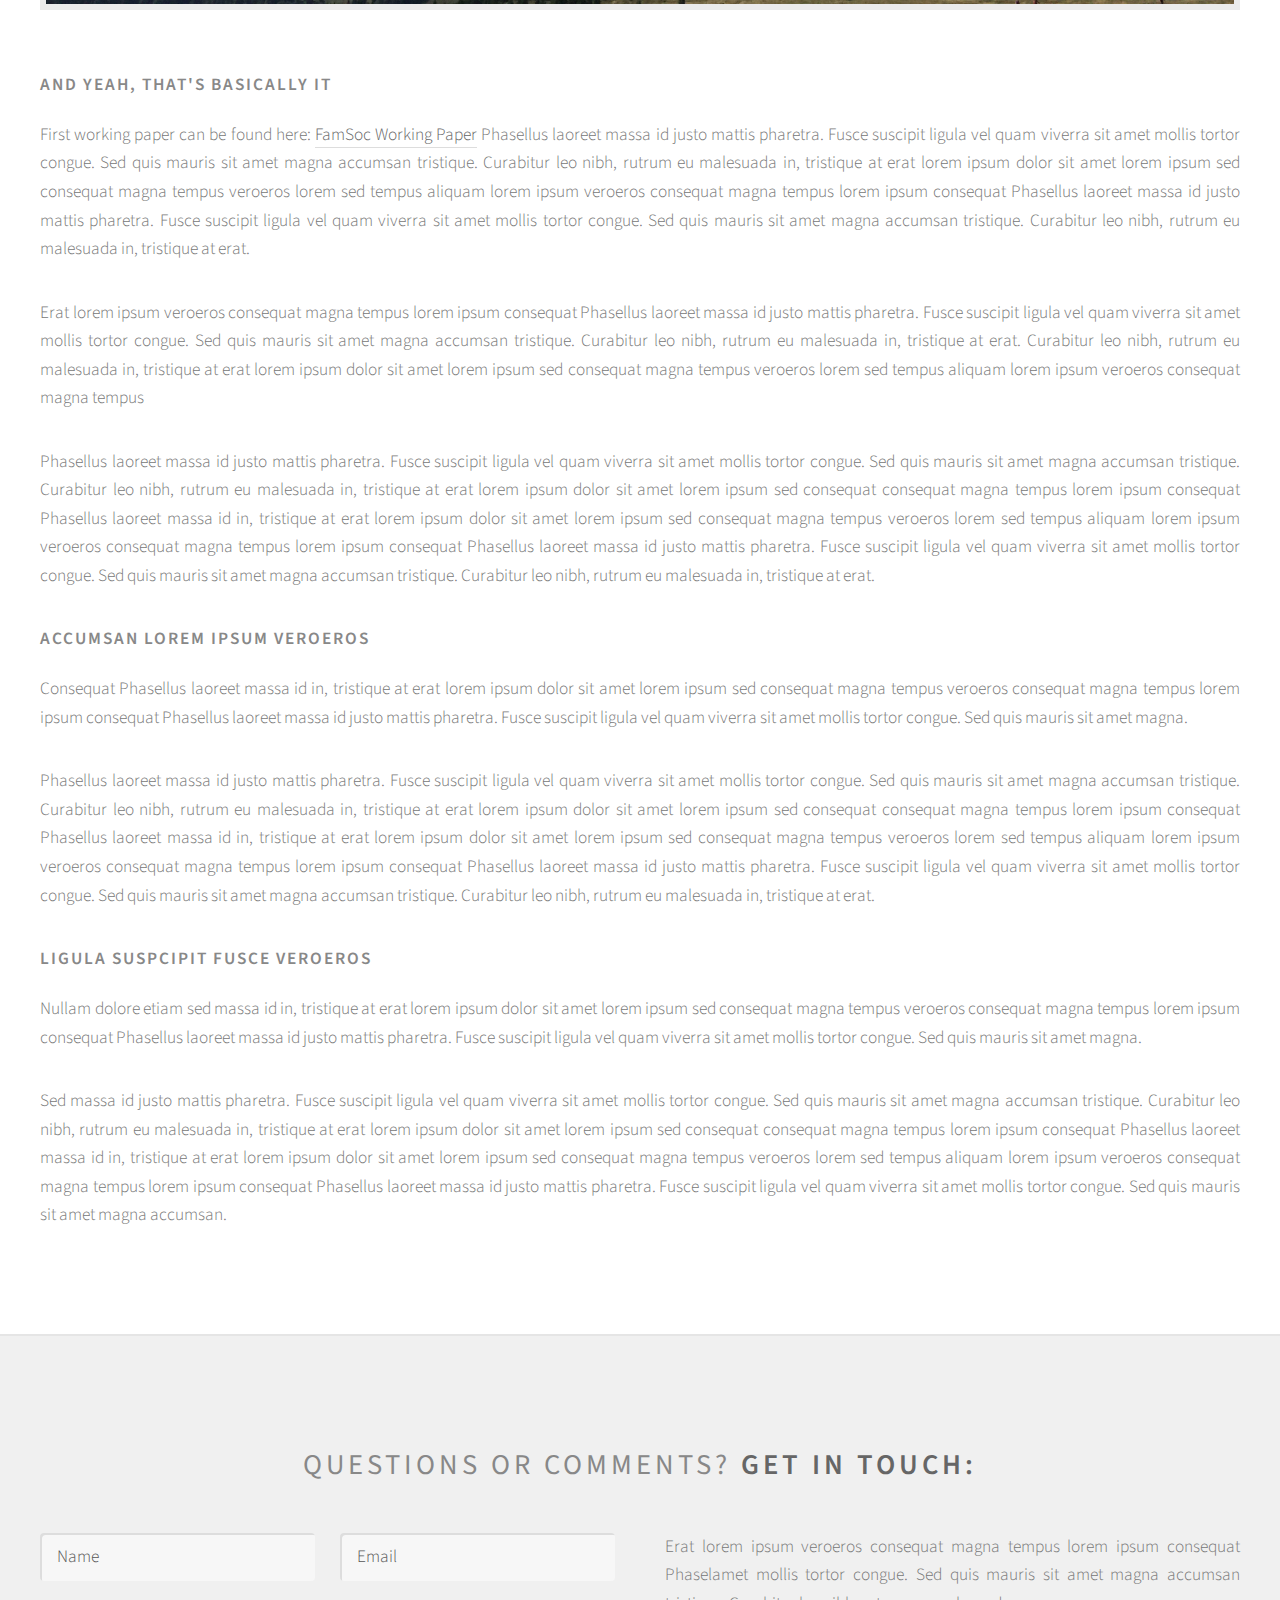
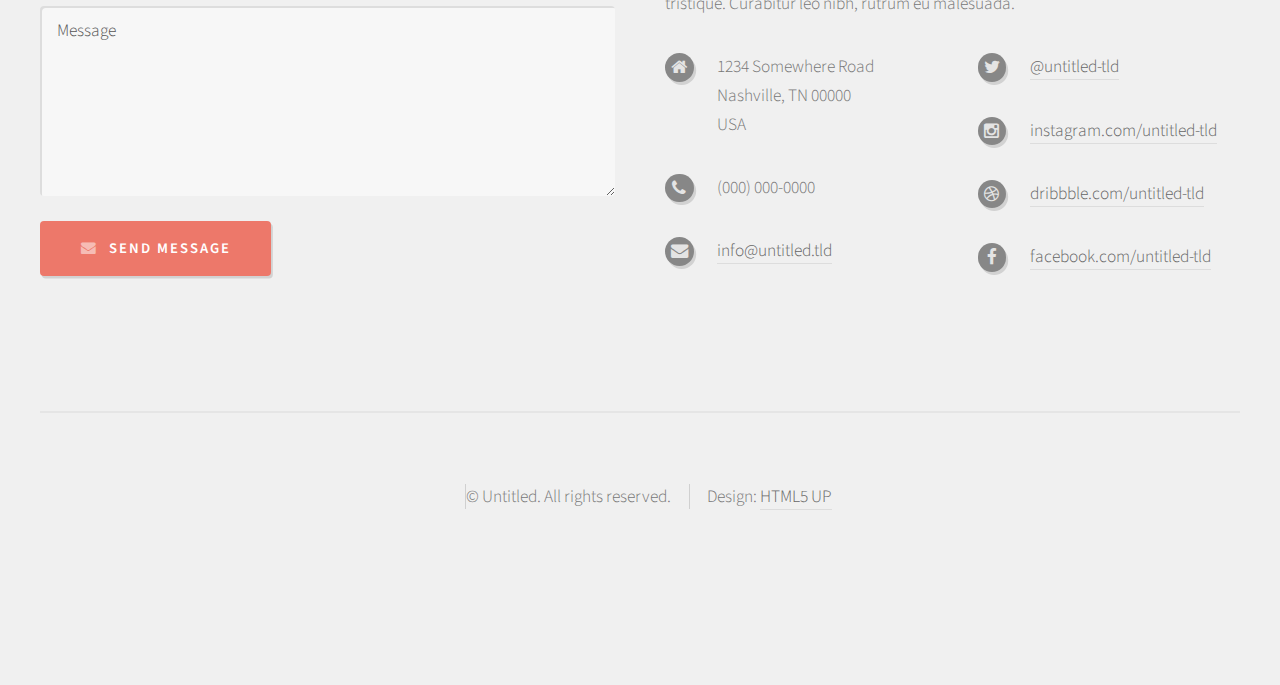
<file: links.html>
<!DOCTYPE HTML>
<!--
	Strongly Typed by HTML5 UP
	html5up.net | @n33co
	Free for personal and commercial use under the CCA 3.0 license (html5up.net/license)
-->
<html>
	<head>
		<title>No Sidebar - Strongly Typed by HTML5 UP</title>
		<meta charset="utf-8" />
		<meta name="viewport" content="width=device-width, initial-scale=1" />
		<!--[if lte IE 8]><script src="assets/js/ie/html5shiv.js"></script><![endif]-->
		<link rel="stylesheet" href="assets/css/main.css" />
		<!--[if lte IE 8]><link rel="stylesheet" href="assets/css/ie8.css" /><![endif]-->
	</head>
	<body class="no-sidebar">
		<div id="page-wrapper">

			<!-- Header -->
				<div id="header-wrapper">
					<div id="header" class="container">

						<!-- Logo -->
							<h1 id="logo"><a href="index.html">Strongly Typed</a></h1>
							<p>A responsive HTML5 site template. Manufactured by HTML5 UP.</p>

						<!-- Nav -->
							<nav id="nav">
								<ul>
									<li><a class="icon fa-home" href="index.html"><span>Introduction</span></a></li>
									<li>
										<a href="#" class="icon fa-bar-chart-o"><span>Dropdown</span></a>
										<ul>
											<li><a href="#">Lorem ipsum dolor</a></li>
											<li><a href="#">Magna phasellus</a></li>
											<li><a href="#">Etiam dolore nisl</a></li>
											<li>
												<a href="#">Phasellus consequat</a>
												<ul>
													<li><a href="#">Magna phasellus</a></li>
													<li><a href="#">Etiam dolore nisl</a></li>
													<li><a href="#">Phasellus consequat</a></li>
												</ul>
											</li>
											<li><a href="#">Veroeros feugiat</a></li>
										</ul>
									</li>
									<li><a class="icon fa-cog" href="left-sidebar.html"><span>Left Sidebar</span></a></li>
									<li><a class="icon fa-retweet" href="right-sidebar.html"><span>Right Sidebar</span></a></li>
									<li><a class="icon fa-sitemap" href="no-sidebar.html"><span>No Sidebar</span></a></li>
								</ul>
							</nav>

					</div>
				</div>

			<!-- Main -->
				<div id="main-wrapper">
					<div id="main" class="container">
						<div id="content">

							<!-- Post -->
								<article class="box post">
									<header>
										<h2>Behold! This is the <strong>no sidebar</strong> layout<br />
										with no sidebar at all!</h2>
									</header>
									<span class="image featured"><img src="images/pic04.jpg" alt="" /></span>
									<h3>And yeah, that's basically it</h3>
									<p>First working paper can be found here: <a href="http://www.familiesandsocieties.eu/wp-content/uploads/2015/06/WP38NitscheEtAl2015.pdf">FamSoc Working Paper</a>
									
									
									Phasellus laoreet massa id justo mattis pharetra. Fusce suscipit
									ligula vel quam viverra sit amet mollis tortor congue. Sed quis mauris
									sit amet magna accumsan tristique. Curabitur leo nibh, rutrum eu malesuada
									in, tristique at erat lorem ipsum dolor sit amet lorem ipsum sed consequat
									magna tempus veroeros lorem sed tempus aliquam lorem ipsum veroeros
									consequat magna tempus lorem ipsum consequat Phasellus laoreet massa id
									justo mattis pharetra. Fusce suscipit ligula vel quam viverra sit amet
									mollis tortor congue. Sed quis mauris sit amet magna accumsan tristique.
									Curabitur leo nibh, rutrum eu malesuada in, tristique at erat.</p>
									<p>Erat lorem ipsum veroeros consequat magna tempus lorem ipsum consequat
									Phasellus laoreet massa id justo mattis pharetra. Fusce suscipit ligula
									vel quam viverra sit amet mollis tortor congue. Sed quis mauris sit amet
									magna accumsan tristique. Curabitur leo nibh, rutrum eu malesuada in,
									tristique at erat. Curabitur leo nibh, rutrum eu malesuada  in, tristique
									at erat lorem ipsum dolor sit amet lorem ipsum sed consequat magna
									tempus veroeros lorem sed tempus aliquam lorem ipsum veroeros consequat
									magna tempus</p>
									<p>Phasellus laoreet massa id justo mattis pharetra. Fusce suscipit
									ligula vel quam viverra sit amet mollis tortor congue. Sed quis mauris
									sit amet magna accumsan tristique. Curabitur leo nibh, rutrum eu malesuada
									in, tristique at erat lorem ipsum dolor sit amet lorem ipsum sed consequat
									consequat magna tempus lorem ipsum consequat Phasellus laoreet massa id
									in, tristique at erat lorem ipsum dolor sit amet lorem ipsum sed consequat
									magna tempus veroeros lorem sed tempus aliquam lorem ipsum veroeros
									consequat magna tempus lorem ipsum consequat Phasellus laoreet massa id
									justo mattis pharetra. Fusce suscipit ligula vel quam viverra sit amet
									mollis tortor congue. Sed quis mauris sit amet magna accumsan tristique.
									Curabitur leo nibh, rutrum eu malesuada in, tristique at erat.</p>
									<h3>Accumsan lorem ipsum veroeros</h3>
									<p>Consequat Phasellus laoreet massa id in, tristique at erat lorem
									ipsum dolor sit amet lorem ipsum sed consequat magna tempus veroeros
									consequat magna tempus lorem ipsum consequat Phasellus laoreet massa id
									justo mattis pharetra. Fusce suscipit ligula vel quam viverra sit amet
									mollis tortor congue. Sed quis mauris sit amet magna.</p>
									<p>Phasellus laoreet massa id justo mattis pharetra. Fusce suscipit
									ligula vel quam viverra sit amet mollis tortor congue. Sed quis mauris
									sit amet magna accumsan tristique. Curabitur leo nibh, rutrum eu malesuada
									in, tristique at erat lorem ipsum dolor sit amet lorem ipsum sed consequat
									consequat magna tempus lorem ipsum consequat Phasellus laoreet massa id
									in, tristique at erat lorem ipsum dolor sit amet lorem ipsum sed consequat
									magna tempus veroeros lorem sed tempus aliquam lorem ipsum veroeros
									consequat magna tempus lorem ipsum consequat Phasellus laoreet massa id
									justo mattis pharetra. Fusce suscipit ligula vel quam viverra sit amet
									mollis tortor congue. Sed quis mauris sit amet magna accumsan tristique.
									Curabitur leo nibh, rutrum eu malesuada in, tristique at erat.</p>
									<h3>Ligula suspcipit fusce veroeros</h3>
									<p>Nullam dolore etiam sed massa id in, tristique at erat lorem
									ipsum dolor sit amet lorem ipsum sed consequat magna tempus veroeros
									consequat magna tempus lorem ipsum consequat Phasellus laoreet massa id
									justo mattis pharetra. Fusce suscipit ligula vel quam viverra sit amet
									mollis tortor congue. Sed quis mauris sit amet magna.</p>
									<p>Sed massa id justo mattis pharetra. Fusce suscipit
									ligula vel quam viverra sit amet mollis tortor congue. Sed quis mauris
									sit amet magna accumsan tristique. Curabitur leo nibh, rutrum eu malesuada
									in, tristique at erat lorem ipsum dolor sit amet lorem ipsum sed consequat
									consequat magna tempus lorem ipsum consequat Phasellus laoreet massa id
									in, tristique at erat lorem ipsum dolor sit amet lorem ipsum sed consequat
									magna tempus veroeros lorem sed tempus aliquam lorem ipsum veroeros
									consequat magna tempus lorem ipsum consequat Phasellus laoreet massa id
									justo mattis pharetra. Fusce suscipit ligula vel quam viverra sit amet
									mollis tortor congue. Sed quis mauris sit amet magna accumsan.</p>
								</article>

						</div>
					</div>
				</div>

			<!-- Footer -->
				<div id="footer-wrapper">
					<div id="footer" class="container">
						<header>
							<h2>Questions or comments? <strong>Get in touch:</strong></h2>
						</header>
						<div class="row">
							<div class="6u 12u(mobile)">
								<section>
									<form method="post" action="#">
										<div class="row 50%">
											<div class="6u 12u(mobile)">
												<input name="name" placeholder="Name" type="text" />
											</div>
											<div class="6u 12u(mobile)">
												<input name="email" placeholder="Email" type="text" />
											</div>
										</div>
										<div class="row 50%">
											<div class="12u">
												<textarea name="message" placeholder="Message"></textarea>
											</div>
										</div>
										<div class="row 50%">
											<div class="12u">
												<a href="#" class="form-button-submit button icon fa-envelope">Send Message</a>
											</div>
										</div>
									</form>
								</section>
							</div>
							<div class="6u 12u(mobile)">
								<section>
									<p>Erat lorem ipsum veroeros consequat magna tempus lorem ipsum consequat Phaselamet
									mollis tortor congue. Sed quis mauris sit amet magna accumsan tristique. Curabitur
									leo nibh, rutrum eu malesuada.</p>
									<div class="row">
										<div class="6u 12u(mobile)">
											<ul class="icons">
												<li class="icon fa-home">
													1234 Somewhere Road<br />
													Nashville, TN 00000<br />
													USA
												</li>
												<li class="icon fa-phone">
													(000) 000-0000
												</li>
												<li class="icon fa-envelope">
													<a href="#">info@untitled.tld</a>
												</li>
											</ul>
										</div>
										<div class="6u 12u(mobile)">
											<ul class="icons">
												<li class="icon fa-twitter">
													<a href="#">@untitled-tld</a>
												</li>
												<li class="icon fa-instagram">
													<a href="#">instagram.com/untitled-tld</a>
												</li>
												<li class="icon fa-dribbble">
													<a href="#">dribbble.com/untitled-tld</a>
												</li>
												<li class="icon fa-facebook">
													<a href="#">facebook.com/untitled-tld</a>
												</li>
											</ul>
										</div>
									</div>
								</section>
							</div>
						</div>
					</div>
					<div id="copyright" class="container">
						<ul class="links">
							<li>&copy; Untitled. All rights reserved.</li><li>Design: <a href="http://html5up.net">HTML5 UP</a></li>
						</ul>
					</div>
				</div>

		</div>

		<!-- Scripts -->
			<script src="assets/js/jquery.min.js"></script>
			<script src="assets/js/jquery.dropotron.min.js"></script>
			<script src="assets/js/skel.min.js"></script>
			<script src="assets/js/skel-viewport.min.js"></script>
			<script src="assets/js/util.js"></script>
			<!--[if lte IE 8]><script src="assets/js/ie/respond.min.js"></script><![endif]-->
			<script src="assets/js/main.js"></script>

	</body>
</html>
</file>
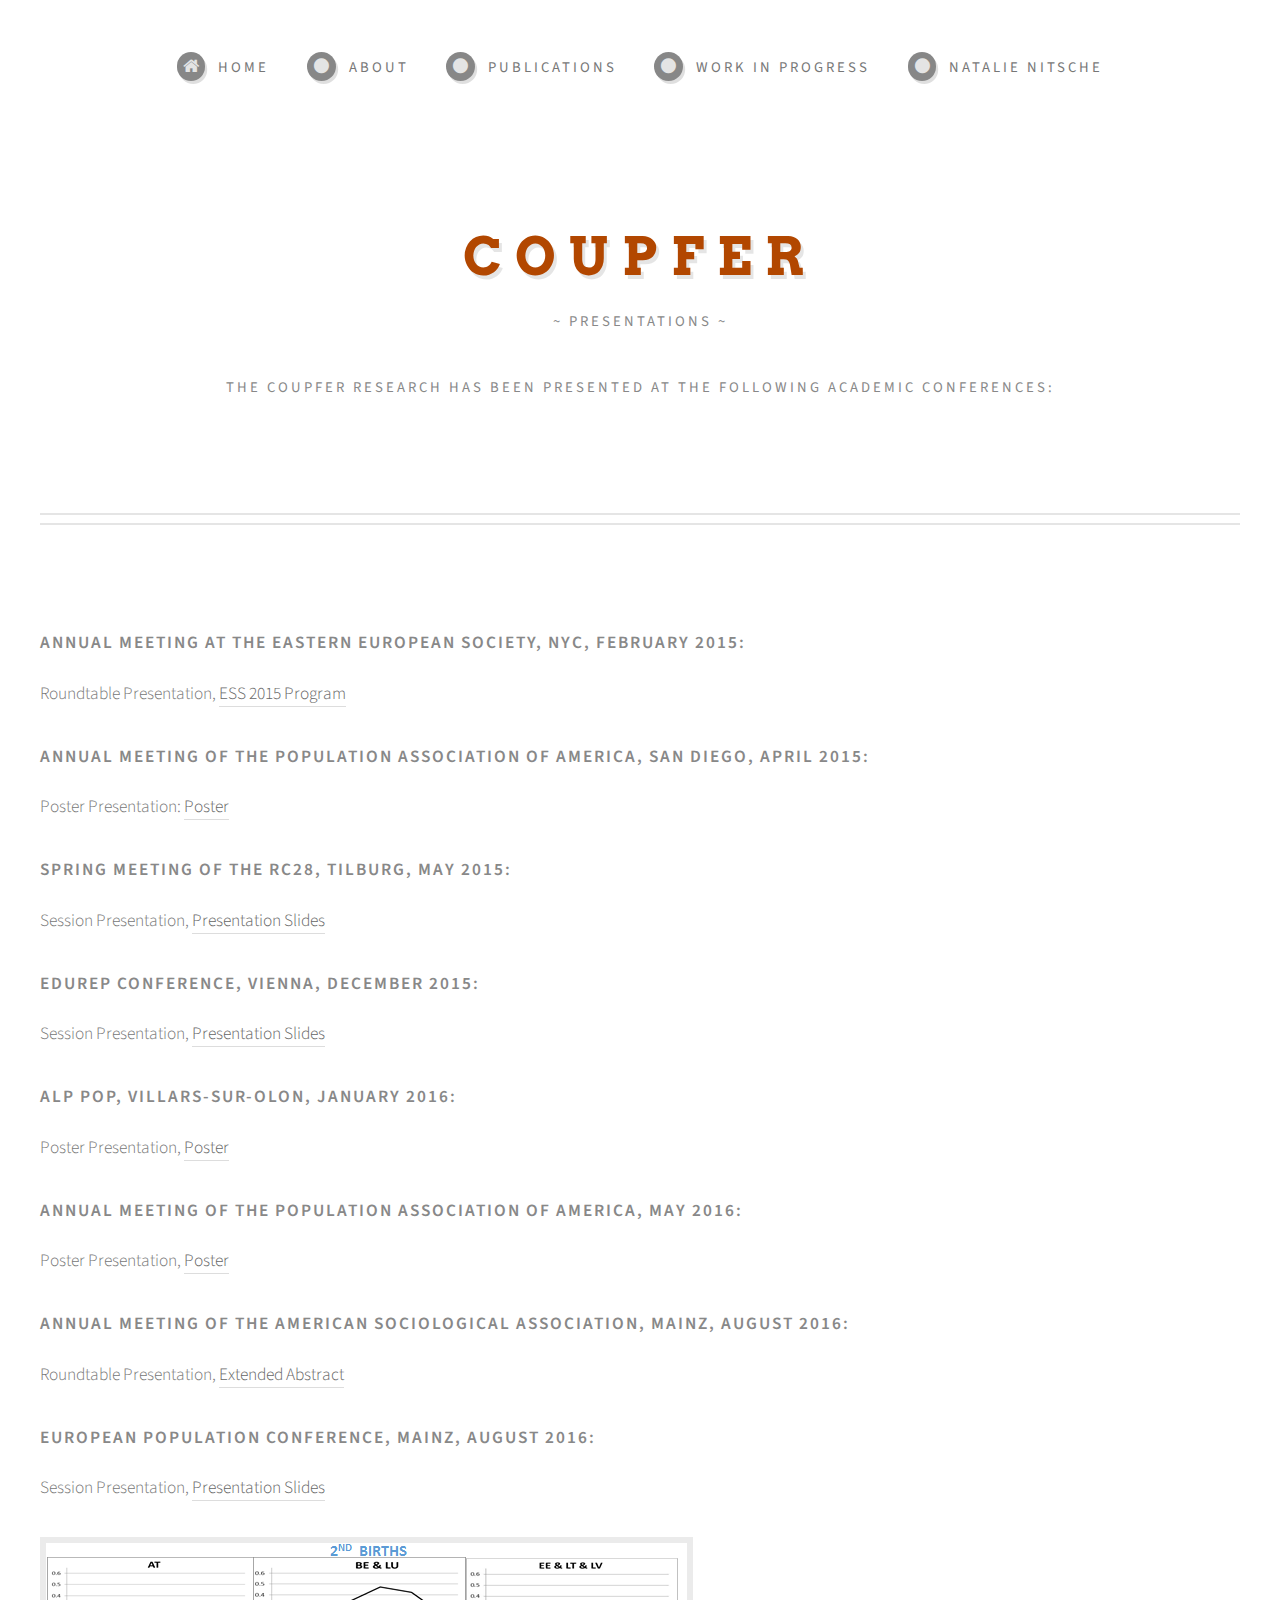
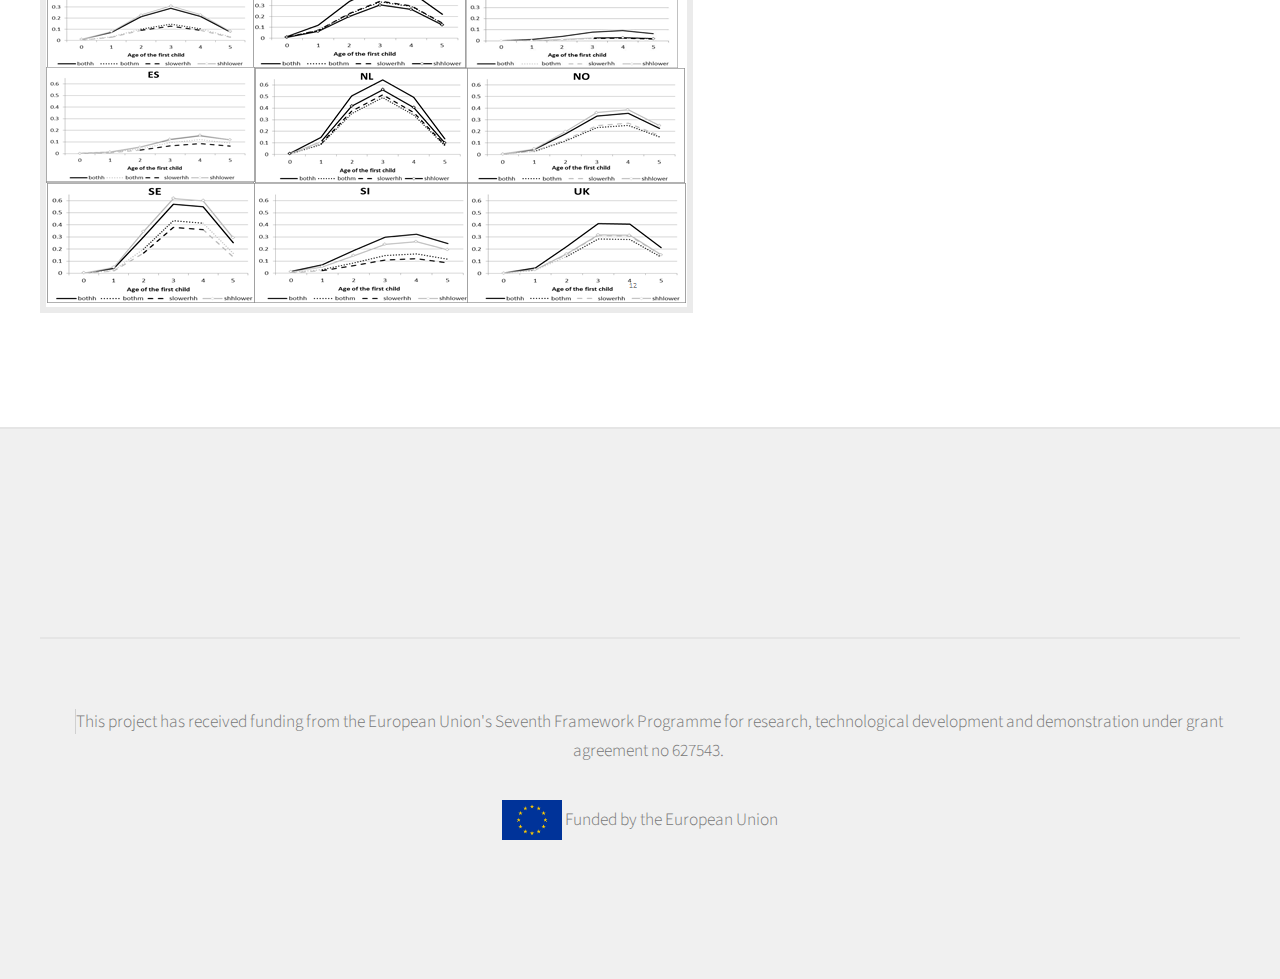
<file: presentations.html>
<!DOCTYPE HTML>
<!--
	Strongly Typed by HTML5 UP
	html5up.net | @n33co
	Free for personal and commercial use under the CCA 3.0 license (html5up.net/license)
-->
<html>
	<head>
		<title>COUPFER Presentations</title>
		<meta charset="utf-8" />
		<meta name="viewport" content="width=device-width, initial-scale=1" />
		<!--[if lte IE 8]><script src="assets/js/ie/html5shiv.js"></script><![endif]-->
		<link rel="stylesheet" href="assets/css/main.css" />
		<!--[if lte IE 8]><link rel="stylesheet" href="assets/css/ie8.css" /><![endif]-->
	</head>
	<body class="no-sidebar">
		<div id="page-wrapper">

			<!-- Header -->
				<div id="header-wrapper">
					<div id="header" class="container">

						<!-- Logo -->
							<h1 id="logo"><a href="index.html">COUPFER</a></h1>
							<p>~ Presentations ~</p>
							<p>The COUPFER Research has been presented at the following academic conferences:</p>
						<!-- Nav -->
							<nav id="nav">
								<ul>
									<li><a class="icon fa-home" href="index.html"><span>Home</span></a></li>
									<li><a class="icon fa-circle" href="about.html"><span>About</span></a></li>
									<li><a class="icon fa-circle" href="publications.html"><span>Publications</span></a></li>
									<li><a class="icon fa-circle" href="progress.html"><span>Work In Progress</span></a></li>
									<li><a class="icon fa-circle" href="papers/CV_NatalieNitsche_9_16.pdf"><span>Natalie Nitsche</span></a></li>
									
								</ul>
							</nav>

					</div>
				</div>

			<!-- Main -->
				<div id="main-wrapper">
					<div id="main" class="container">
						<div id="content">

							<!-- Post -->
								<article class="box post">																
									<h3>Annual Meeting at the Eastern European Society, NYC, February 2015:</h3>
									<p>Roundtable Presentation, <a href="papers/ESS-Final-Program-2015a.pdf">ESS 2015 Program</a><p>
																	
									<h3>Annual Meeting of the Population Association of America, San Diego, April 2015:</h3>
									<p>Poster Presentation: <a href="papers/Paper1_ConferencePoster.pdf">Poster</a><p>
									
									<h3>Spring Meeting of the RC28, Tilburg, May 2015:</h3>
									<p>Session Presentation, <a href="papers/NMVBV_2015_5_15_RC28_FINAL.pdf">Presentation Slides</a><p>
									
									<h3>EDUREP Conference, Vienna, December 2015:</h3>
									<p>Session Presentation, <a href="papers/NMVBV_2015_12_3_EURREP_final.pdf">Presentation Slides</a><p>
									
									<h3>ALP POP, Villars-Sur-Olon, January 2016:</h3>
									<p>Poster Presentation, <a href="papers/Paper4_Poster.pdf">Poster</a><p>
									
									<h3>Annual Meeting of the Population Association of America, May 2016:</h3>
									<p>Poster Presentation, <a href="papers/Paper4_Poster.pdf">Poster</a><p>
									
									<h3>Annual Meeting of the American Sociological Association, Mainz, August 2016:</h3>
									<p>Roundtable Presentation, <a href="papers/Paper2_PrelimDraft.pdf">Extended Abstract</a><p>
									
									<h3>European Population Conference, Mainz, August 2016:</h3>
									<p>Session Presentation, <a href="papers/Paper6_ConferencePresentation.pdf">Presentation Slides</a><p>
									
								
									<span class="image"><img src="images/GraphCountries.png" alt="" /></span>
								</article>

						</div>
					</div>
				</div>

<!-- Footer -->
				<div id="footer-wrapper">
					<div id="footer" class="container">
						<div id="copyright" class="container">
						<ul class="links">
							<li> This project has received funding from the European Union's Seventh Framework Programme for research, technological development and demonstration under grant agreement no 627543.</li>
					
						</ul>
						<article class="box highlight">
													
   							 <img src="images/Flag.png" style="vertical-align: middle; width:5%"/>
   						 	<span style="vertical-align: middle;">Funded by the European Union</span>
												
						</article>
					</div>
				</div>

		</div>

		<!-- Scripts -->
			<script src="assets/js/jquery.min.js"></script>
			<script src="assets/js/jquery.dropotron.min.js"></script>
			<script src="assets/js/skel.min.js"></script>
			<script src="assets/js/skel-viewport.min.js"></script>
			<script src="assets/js/util.js"></script>
			<!--[if lte IE 8]><script src="assets/js/ie/respond.min.js"></script><![endif]-->
			<script src="assets/js/main.js"></script>

	</body>
</html>
</file>
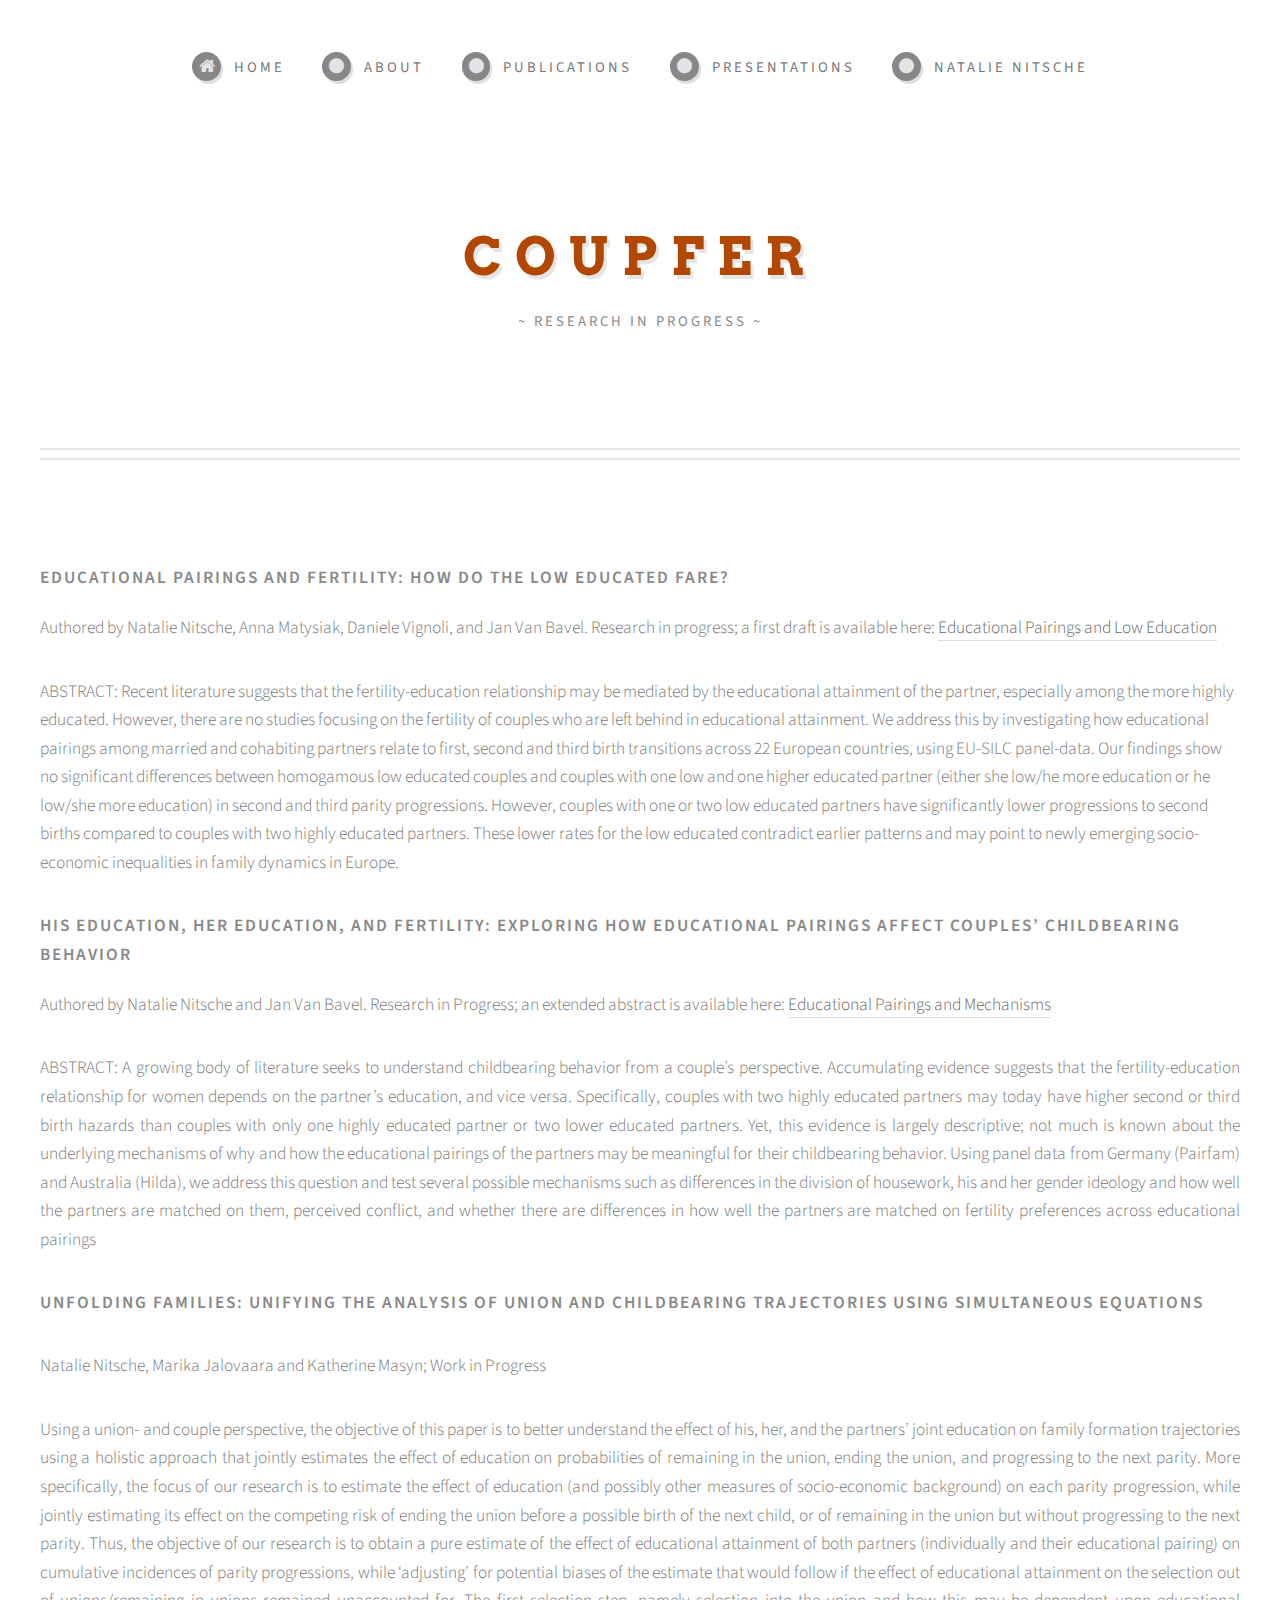
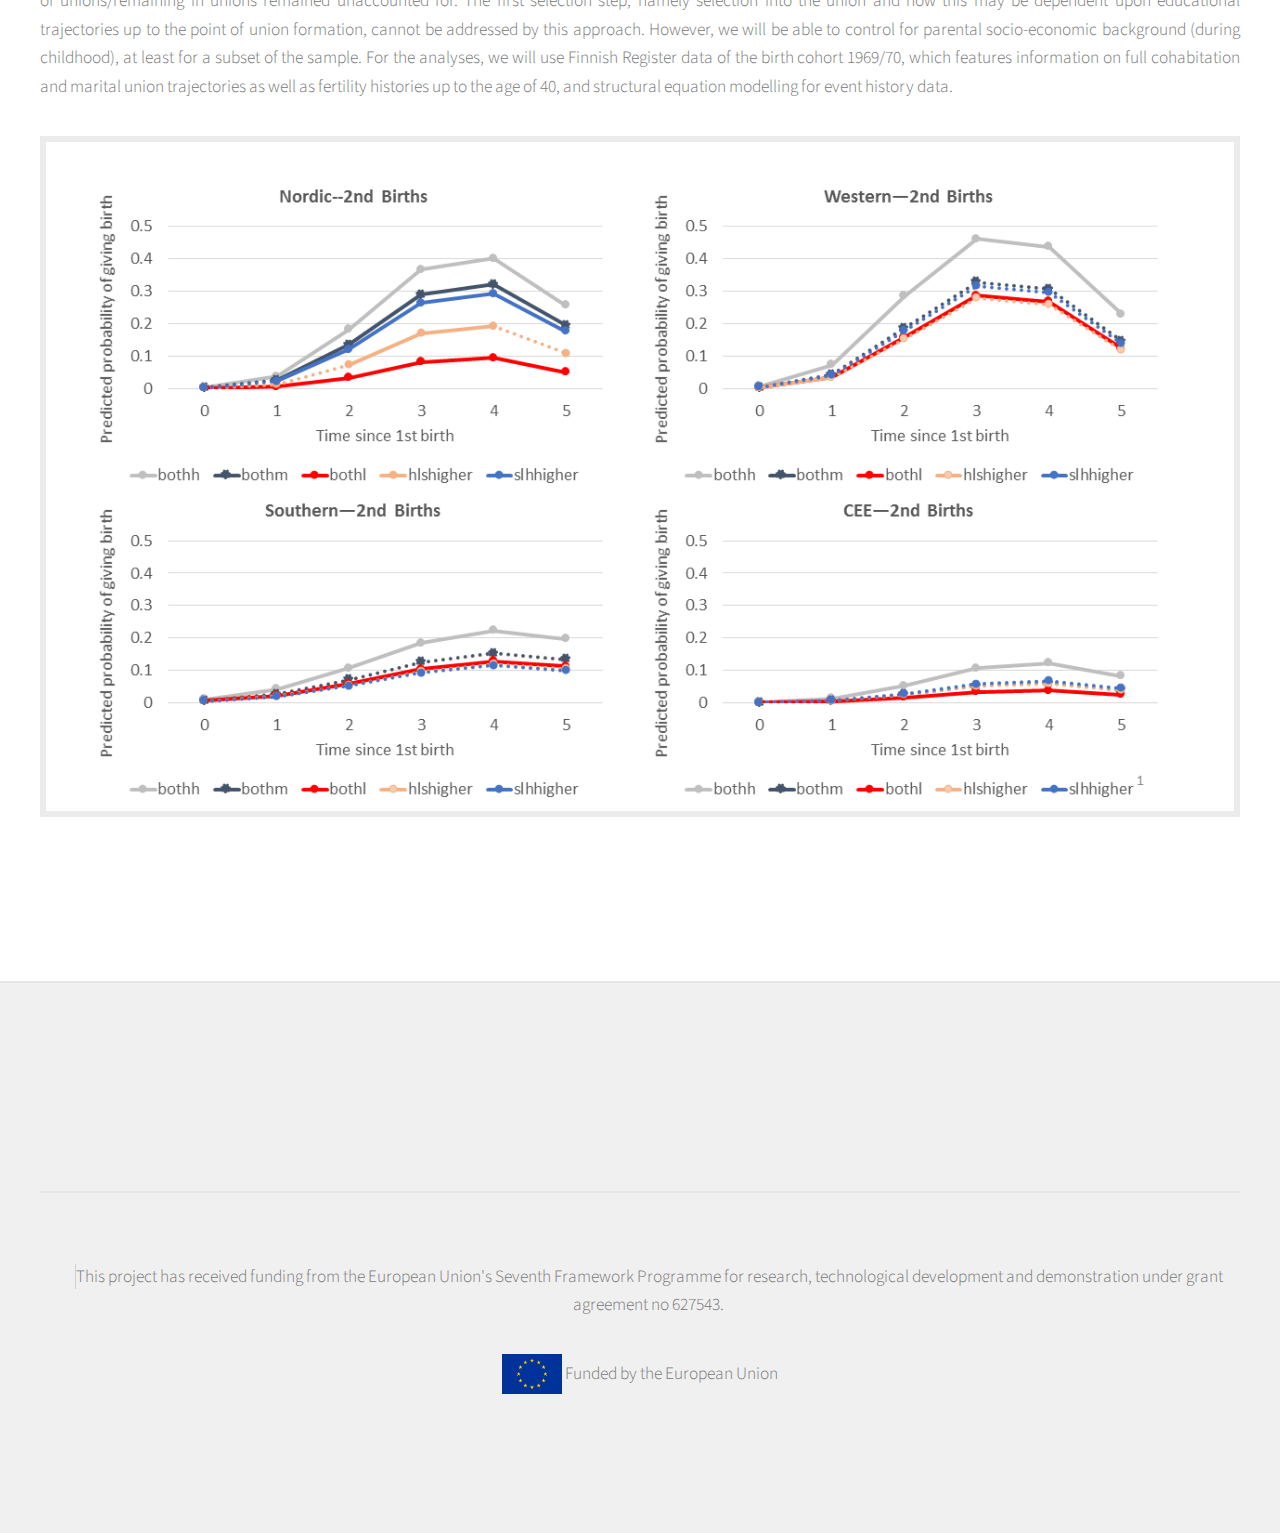
<file: progress.html>
<!DOCTYPE HTML>
<!--
	Strongly Typed by HTML5 UP
	html5up.net | @n33co
	Free for personal and commercial use under the CCA 3.0 license (html5up.net/license)
-->
<html>
	<head>
		<title>COUPFER - Work in Progress</title>
		<meta charset="utf-8" />
		<meta name="viewport" content="width=device-width, initial-scale=1" />
		<!--[if lte IE 8]><script src="assets/js/ie/html5shiv.js"></script><![endif]-->
		<link rel="stylesheet" href="assets/css/main.css" />
		<!--[if lte IE 8]><link rel="stylesheet" href="assets/css/ie8.css" /><![endif]-->
	</head>
	<body class="no-sidebar">
		<div id="page-wrapper">

			<!-- Header -->
				<div id="header-wrapper">
					<div id="header" class="container">

						<!-- Logo -->
							<h1 id="logo"><a href="index.html">COUPFER</a></h1>
							<p>~ Research in Progress ~</p>

						<!-- Nav -->
							<nav id="nav">
								<ul>
									<li><a class="icon fa-home" href="index.html"><span>Home</span></a></li>
									<li><a class="icon fa-circle" href="about.html"><span>About</span></a></li>
									<li><a class="icon fa-circle" href="publications.html"><span>Publications</span></a></li>
									<li><a class="icon fa-circle" href="presentations.html"><span>Presentations</span></a></li>
									<li><a class="icon fa-circle" href="papers/CV_NatalieNitsche_9_16.pdf"><span>Natalie Nitsche</span></a></li>
							
								</ul>
							</nav>

					</div>
				</div>

			<!-- Main -->
				<div id="main-wrapper">
					<div id="main" class="container">
						<div id="content">

							<!-- Post -->
								<article class="box post">

									
									<h3>Educational Pairings and Fertility: How do the Low Educated Fare?</h3>
									<p>Authored by Natalie Nitsche, Anna Matysiak, Daniele Vignoli, and Jan Van Bavel. Research 
									in progress; a first draft is available here: <a href="papers/Low Education and Pairings_NMVBV_First Draft.pdf">Educational Pairings and Low Education</a></p>
									
									
									</p>ABSTRACT: Recent literature suggests that the fertility-education relationship 
									may be mediated by the educational attainment of the partner, especially among 
									the more highly educated. However, there are no studies focusing on the fertility 
									of couples who are left behind in educational attainment. We address this by 
									investigating how educational pairings among married and cohabiting partners relate 
									to first, second and third birth transitions across 22 European countries, using 
									EU-SILC panel-data. Our findings show no significant differences between homogamous 
									low educated couples and couples with one low and one higher educated partner 
									(either she low/he more education or he low/she more education) in second and third 
									parity progressions. However, couples with one or two low educated partners have 
									significantly lower progressions to second births compared to couples with two 
									highly educated partners. These lower rates for the low educated contradict earlier 
									patterns and may point to newly emerging socio-economic inequalities in family dynamics in Europe.</p>
									
									<h3>His Education, Her Education, and Fertility: Exploring How Educational Pairings Affect Couples’ Childbearing Behavior</h3>
									<p>Authored by Natalie Nitsche and Jan Van Bavel. Research in Progress; an extended abstract is available here: <a href="papers/Educational Pairings and Mechanisms_Nitsche_VanBavel.pdf">Educational Pairings and Mechanisms</a></p>
									<p>ABSTRACT: A growing body of literature seeks to understand childbearing behavior 
									from a couple’s perspective. Accumulating evidence suggests that the fertility-education 
									relationship for women depends on the partner’s education, and vice versa. 
									Specifically, couples with two highly educated partners may today have higher second 
									or third birth hazards than couples with only one highly educated partner or 
									two lower educated partners. Yet, this evidence is largely descriptive; not 
									much is known about the underlying mechanisms of why and how the educational 
									pairings of the partners may be meaningful for their childbearing behavior. 
									Using panel data from Germany (Pairfam) and Australia (Hilda), we address this 
									question and test several possible mechanisms such as differences in the 
									division of housework, his and her gender ideology and how well the partners 
									are matched on them, perceived conflict, and whether there are differences 
									in how well the partners are matched on fertility preferences across educational pairings</p>
									<h3>Unfolding Families: Unifying the Analysis of Union and Childbearing Trajectories Using Simultaneous Equations </h3>
									</p>Natalie Nitsche, Marika Jalovaara and Katherine Masyn; Work in Progress</p>
									<p>Using a union- and couple perspective, the objective of this paper is to better understand the effect of his, her, and the partners’ 
									joint education on family formation trajectories using a holistic approach that jointly estimates 
									the effect of education on probabilities of remaining in the union, ending the union, and progressing to the next parity. 
									More specifically, the focus of our research is to estimate the effect of education (and possibly other measures of socio-economic background) 
									on each parity progression, while jointly estimating its effect on the competing risk of ending the union before 
									a possible birth of the next child, or of remaining in the union but without progressing to the next parity. 
									Thus, the objective of our research is to obtain a pure estimate of the effect of educational attainment 
									of both partners (individually and their educational pairing) on cumulative incidences of parity progressions, while ‘adjusting’ 
									for potential biases of the estimate that would follow if the effect of educational attainment on the selection out of unions/remaining in unions remained unaccounted for. 
									The first selection step, namely selection into the union and how this may be dependent upon educational trajectories up to the point of union formation, 
									cannot be addressed by this approach. However, we will be able to control for parental socio-economic background 
									(during childhood), at least for a subset of the sample. For the analyses, we will use Finnish Register data of the birth cohort 1969/70, 
									which features information on full cohabitation and marital union trajectories as well as fertility histories up to the age of 40, 
									and structural equation modelling for event history data.
</p>

									<span class="image featured"><img src="images/Lowed_2nd.png" alt="" /></span>
								</article>

						</div>
					</div>
				</div>

<!-- Footer -->
				<div id="footer-wrapper">
					<div id="footer" class="container">
						<div id="copyright" class="container">
						<ul class="links">
							<li> This project has received funding from the European Union's Seventh Framework Programme for research, technological development and demonstration under grant agreement no 627543.</li>
					
						</ul>
						<article class="box highlight">
													
   							 <img src="images/Flag.png" style="vertical-align: middle; width:5%"/>
   						 	<span style="vertical-align: middle;">Funded by the European Union</span>
												
						</article>
					</div>
				</div>

		</div>

		<!-- Scripts -->
			<script src="assets/js/jquery.min.js"></script>
			<script src="assets/js/jquery.dropotron.min.js"></script>
			<script src="assets/js/skel.min.js"></script>
			<script src="assets/js/skel-viewport.min.js"></script>
			<script src="assets/js/util.js"></script>
			<!--[if lte IE 8]><script src="assets/js/ie/respond.min.js"></script><![endif]-->
			<script src="assets/js/main.js"></script>

	</body>
</html>
</file>
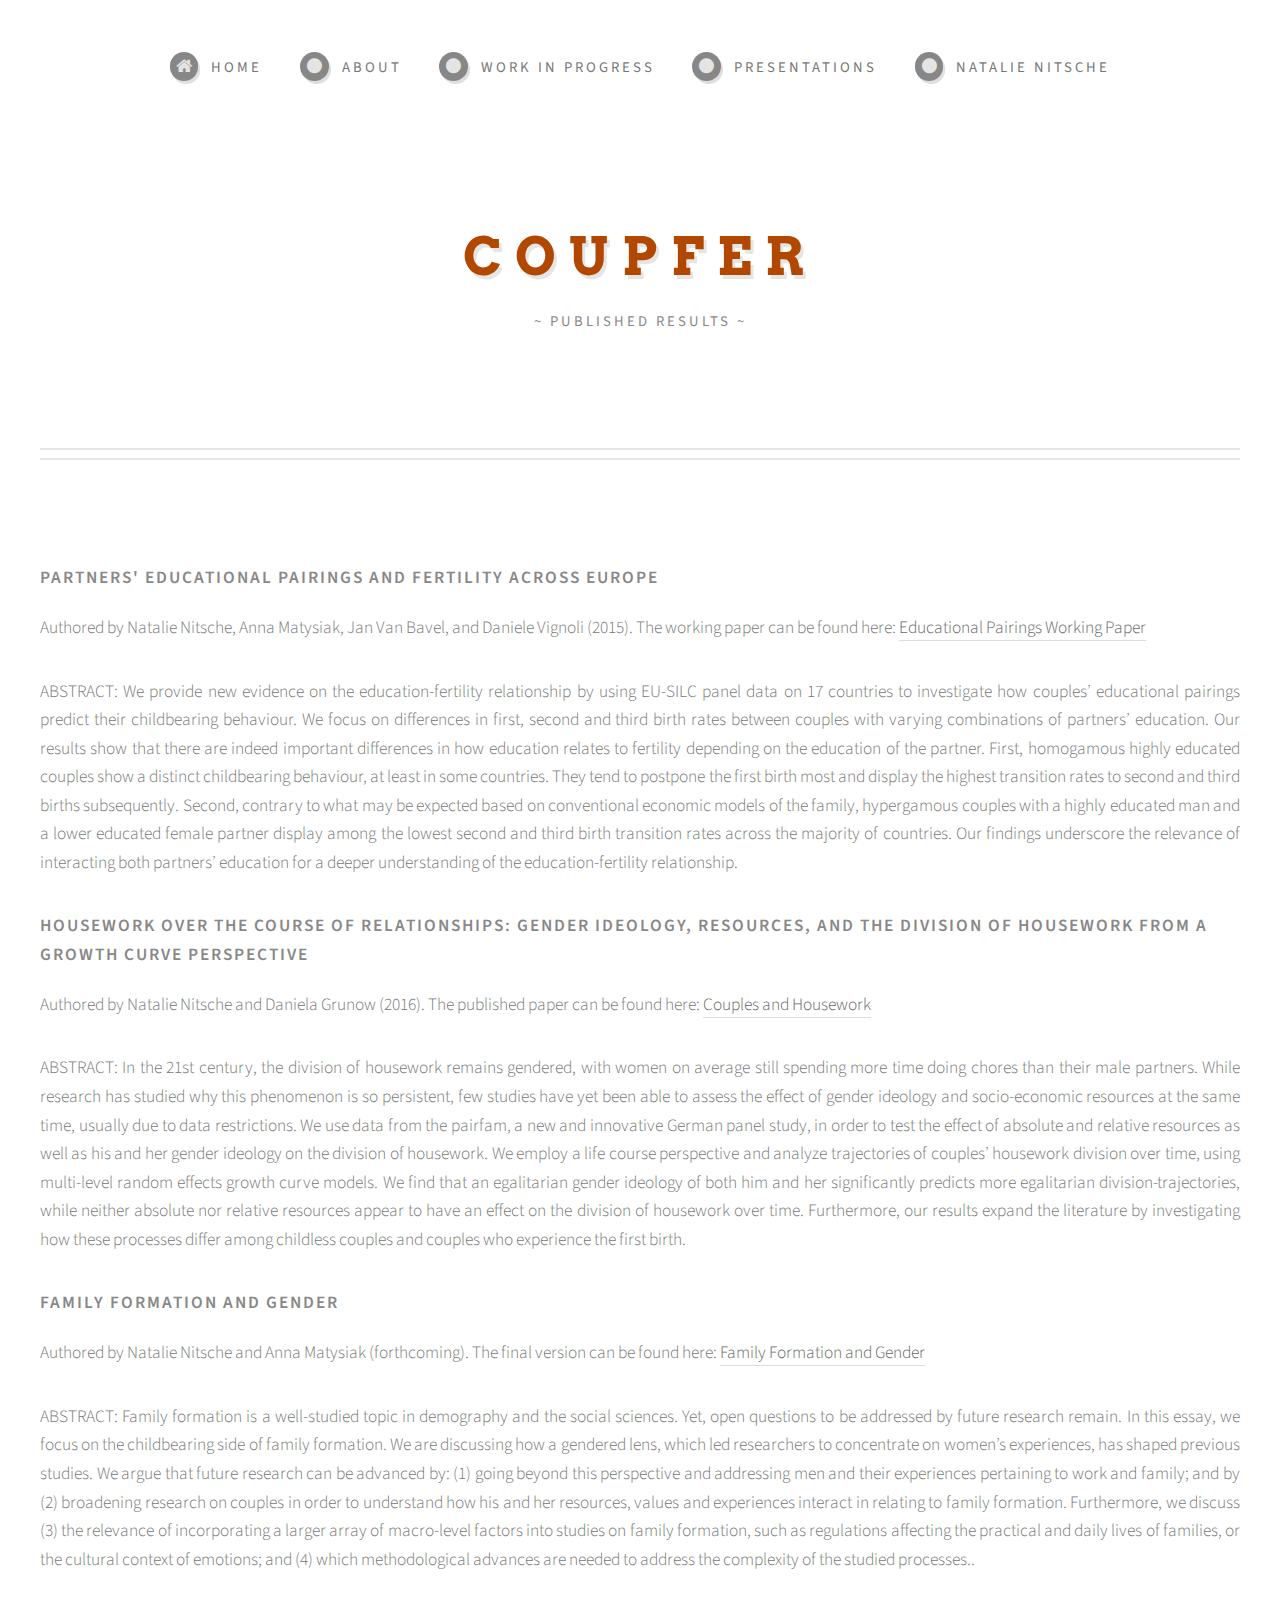
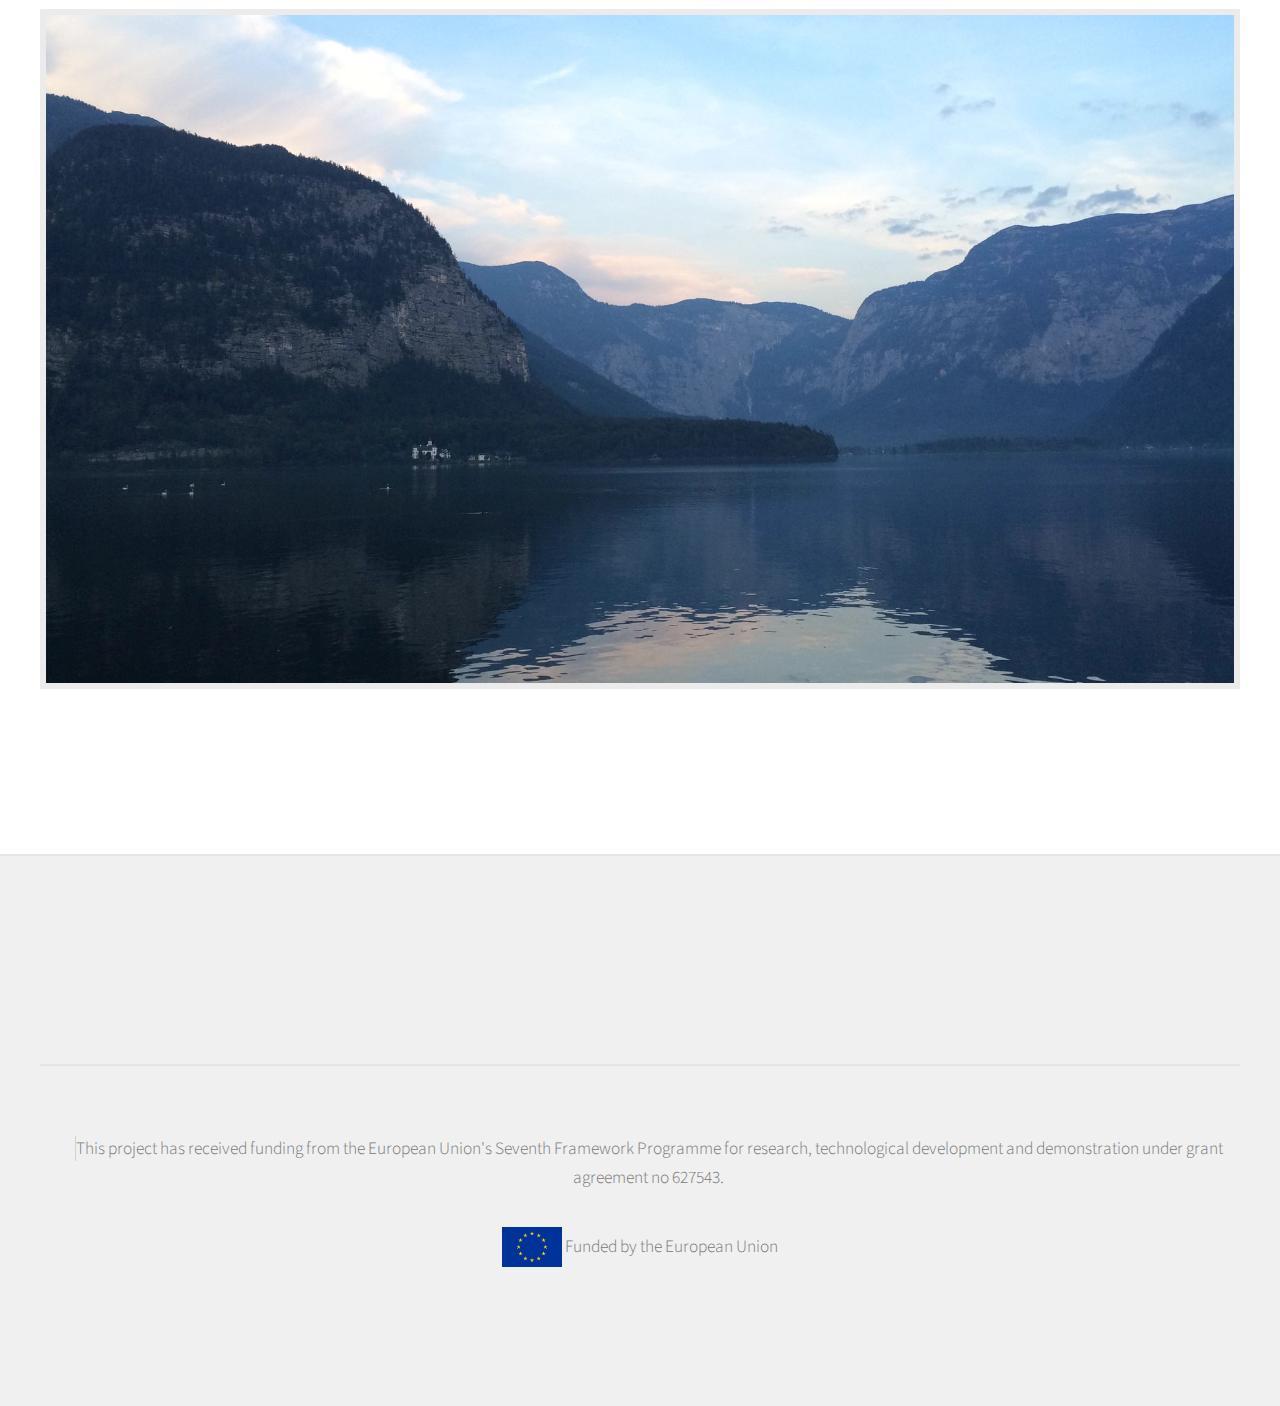
<file: publications.html>
<!DOCTYPE HTML>
<!--
	Strongly Typed by HTML5 UP
	html5up.net | @n33co
	Free for personal and commercial use under the CCA 3.0 license (html5up.net/license)
-->
<html>
	<head>
		<title>COUPFER Publications</title>
		<meta charset="utf-8" />
		<meta name="viewport" content="width=device-width, initial-scale=1" />
		<!--[if lte IE 8]><script src="assets/js/ie/html5shiv.js"></script><![endif]-->
		<link rel="stylesheet" href="assets/css/main.css" />
		<!--[if lte IE 8]><link rel="stylesheet" href="assets/css/ie8.css" /><![endif]-->
	</head>
	<body class="no-sidebar">
		<div id="page-wrapper">

			<!-- Header -->
				<div id="header-wrapper">
					<div id="header" class="container">

						<!-- Logo -->
							<h1 id="logo"><a href="index.html">COUPFER</a></h1>
							<p>~ Published Results ~</p>

						<!-- Nav -->
							<nav id="nav">
								<ul>
									<li><a class="icon fa-home" href="index.html"><span>Home</span></a></li>
									<li><a class="icon fa-circle" href="about.html"><span>About</span></a></li>
									<li><a class="icon fa-circle" href="progress.html"><span>Work In Progress</span></a></li>
									<li><a class="icon fa-circle" href="presentations.html"><span>Presentations</span></a></li>
									<li><a class="icon fa-circle" href="papers/CV_NatalieNitsche_9_16.pdf"><span>Natalie Nitsche</span></a></li>
									
								</ul>
							</nav>

					</div>
				</div>

			<!-- Main -->
				<div id="main-wrapper">
					<div id="main" class="container">
						<div id="content">

							<!-- Post -->
								<article class="box post">
									
								
									<h3>Partners' Educational Pairings and Fertility Across Europe</h3>
									<p>Authored by Natalie Nitsche, Anna Matysiak, Jan Van Bavel, and Daniele Vignoli (2015). The working paper can be found here: <a href="http://www.familiesandsocieties.eu/wp-content/uploads/2015/06/WP38NitscheEtAl2015.pdf">Educational Pairings Working Paper</a>
									<p>ABSTRACT: We provide new evidence on the education-fertility relationship by using EU-SILC panel
									data on 17 countries to investigate how couples’ educational pairings predict their
									childbearing behaviour. We focus on differences in first, second and third birth rates
									between couples with varying combinations of partners’ education. Our results show that
									there are indeed important differences in how education relates to fertility depending on the
									education of the partner. First, homogamous highly educated couples show a distinct
									childbearing behaviour, at least in some countries. They tend to postpone the first birth most
									and display the highest transition rates to second and third births subsequently. Second,
									contrary to what may be expected based on conventional economic models of the family,
									hypergamous couples with a highly educated man and a lower educated female partner
									display among the lowest second and third birth transition rates across the majority of
									countries. Our findings underscore the relevance of interacting both partners’ education for a
									deeper understanding of the education-fertility relationship.<p>							
								
									<h3>Housework over the course of relationships: Gender ideology, 
									resources, and the division of housework from a growth curve perspective</h3>
									<p>Authored by Natalie Nitsche and Daniela Grunow (2016). The published paper can be found here: 
									<a href="http://www.sciencedirect.com/science/article/pii/S104026081630003X">Couples and Housework</a></p>
									<p>ABSTRACT: In the 21st century, the division of housework remains gendered, with women on average still spending
more time doing chores than their male partners. While research has studied why this phenomenon is so
persistent, few studies have yet been able to assess the effect of gender ideology and socio-economic
resources at the same time, usually due to data restrictions. We use data from the pairfam, a new and
innovative German panel study, in order to test the effect of absolute and relative resources as well as his
and her gender ideology on the division of housework. We employ a life course perspective and analyze
trajectories of couples’ housework division over time, using multi-level random effects growth curve
models. We
find that an egalitarian gender ideology of both him and her significantly predicts more
egalitarian division-trajectories, while neither absolute nor relative resources appear to have an effect on
the division of housework over time. Furthermore, our results expand the literature by investigating how
these processes differ among childless couples and couples who experience the
first birth.</p>
									<h3>Family Formation and Gender</h3>
									<p>Authored by Natalie Nitsche and Anna Matysiak (forthcoming). The final version can be found here:
									<a href="papers/Matysiak_Nitsche_2016.pdf">Family Formation and Gender</a></p>
									<p>ABSTRACT: Family formation is a well-studied topic in demography and the social sciences. 
									Yet, open questions to be addressed by future research remain. In this essay, we focus on the 
									childbearing side of family formation. We are discussing how a gendered lens, which led researchers 
									to concentrate on women’s experiences, has shaped previous studies. We argue that future research 
									can be advanced by: (1) going beyond this perspective and addressing men and their experiences 
									pertaining to work and family; and by (2) broadening research on couples in order to understand 
									how his and her resources, values and experiences interact in relating to family formation. 
									Furthermore, we discuss (3) the relevance of incorporating a larger array of macro-level factors 
									into studies on family formation, such as regulations affecting the practical and daily lives of 
									families, or the cultural context of emotions; and (4) which methodological advances are needed 
									to address the complexity of the studied processes..</p>
										<span class="image featured"><img src="images/pic04B.jpg" alt="" /></span>
								</article>

						</div>
					</div>
				</div>

			<!-- Footer -->
				<div id="footer-wrapper">
					<div id="footer" class="container">
						<div id="copyright" class="container">
						<ul class="links">
							<li> This project has received funding from the European Union's Seventh Framework Programme for research, technological development and demonstration under grant agreement no 627543.</li>
					
						</ul>
						<article class="box highlight">
													
   							 <img src="images/Flag.png" style="vertical-align: middle; width:5%"/>
   						 	<span style="vertical-align: middle;">Funded by the European Union</span>
												
						</article>
					</div>
				</div>

		</div>
														
		<!-- Scripts -->
			<script src="assets/js/jquery.min.js"></script>
			<script src="assets/js/jquery.dropotron.min.js"></script>
			<script src="assets/js/skel.min.js"></script>
			<script src="assets/js/skel-viewport.min.js"></script>
			<script src="assets/js/util.js"></script>
			<!--[if lte IE 8]><script src="assets/js/ie/respond.min.js"></script><![endif]-->
			<script src="assets/js/main.js"></script>

	</body>
</html>
</file>
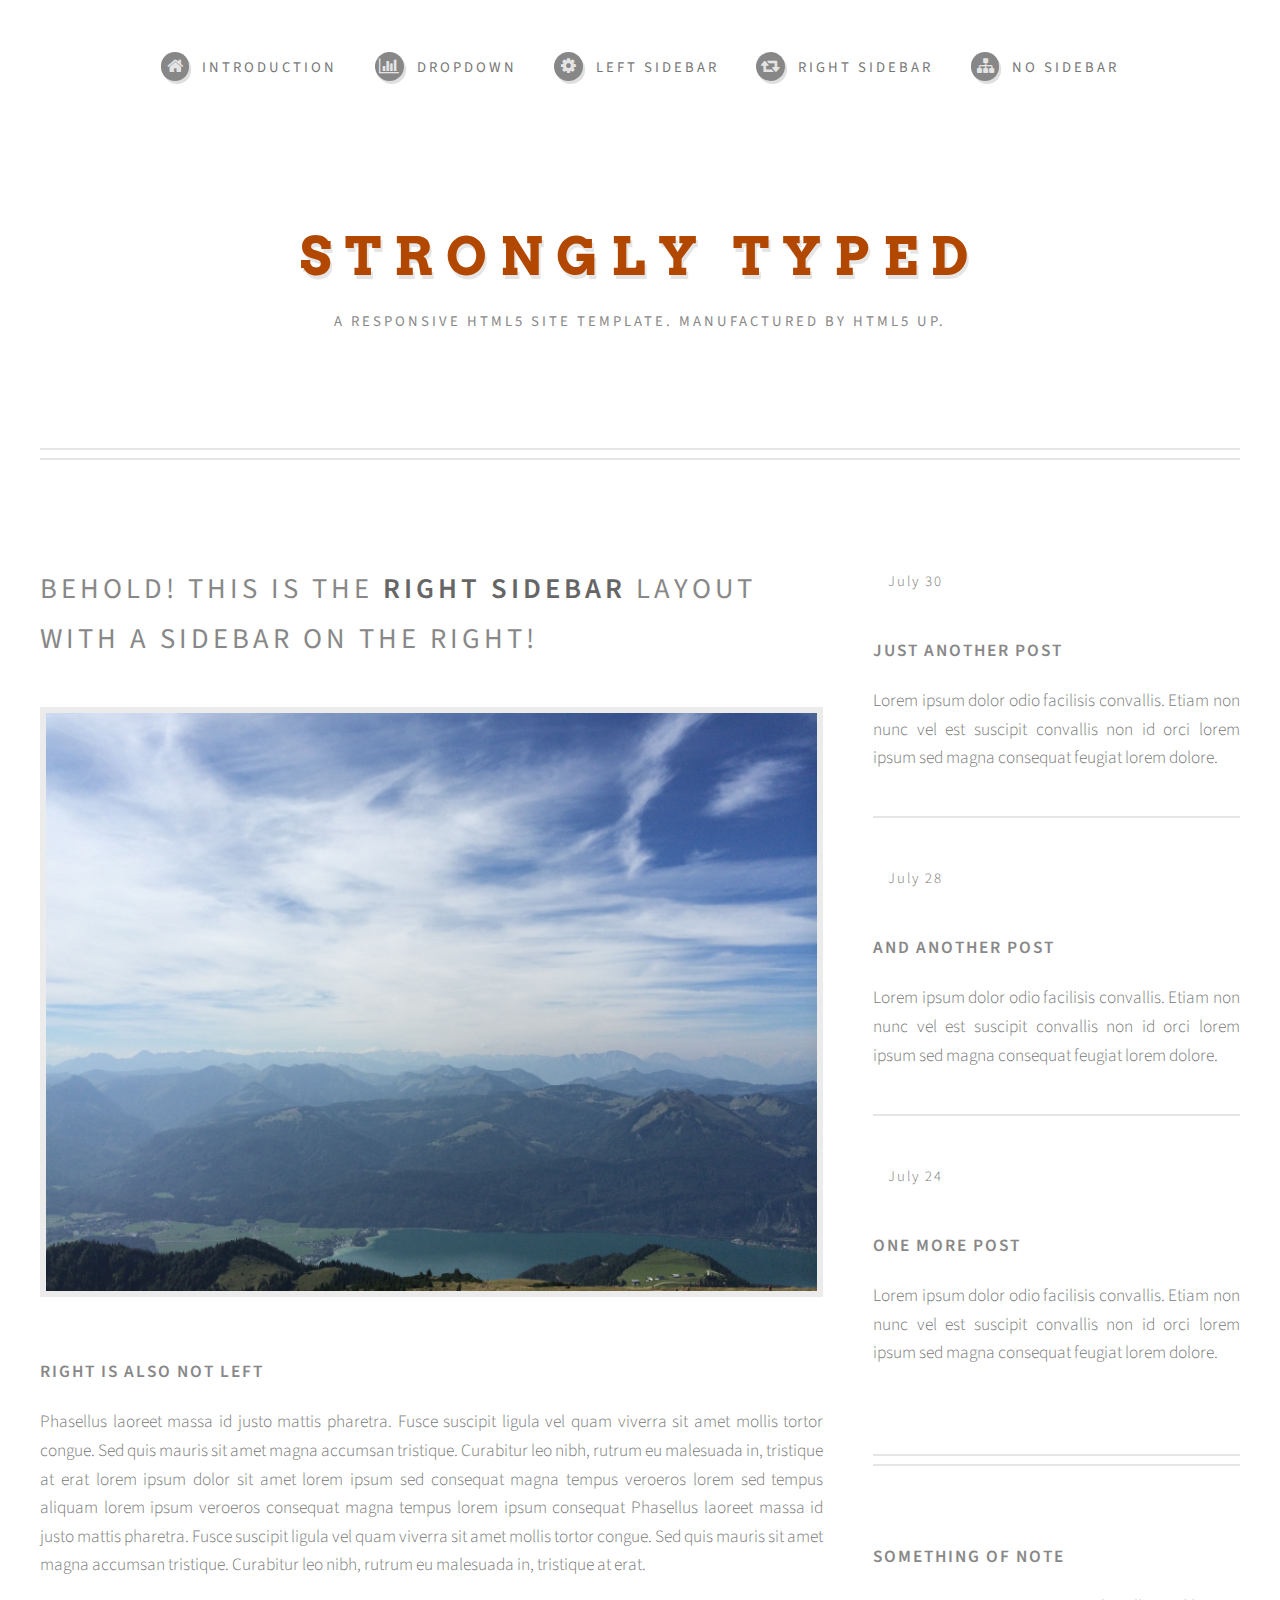
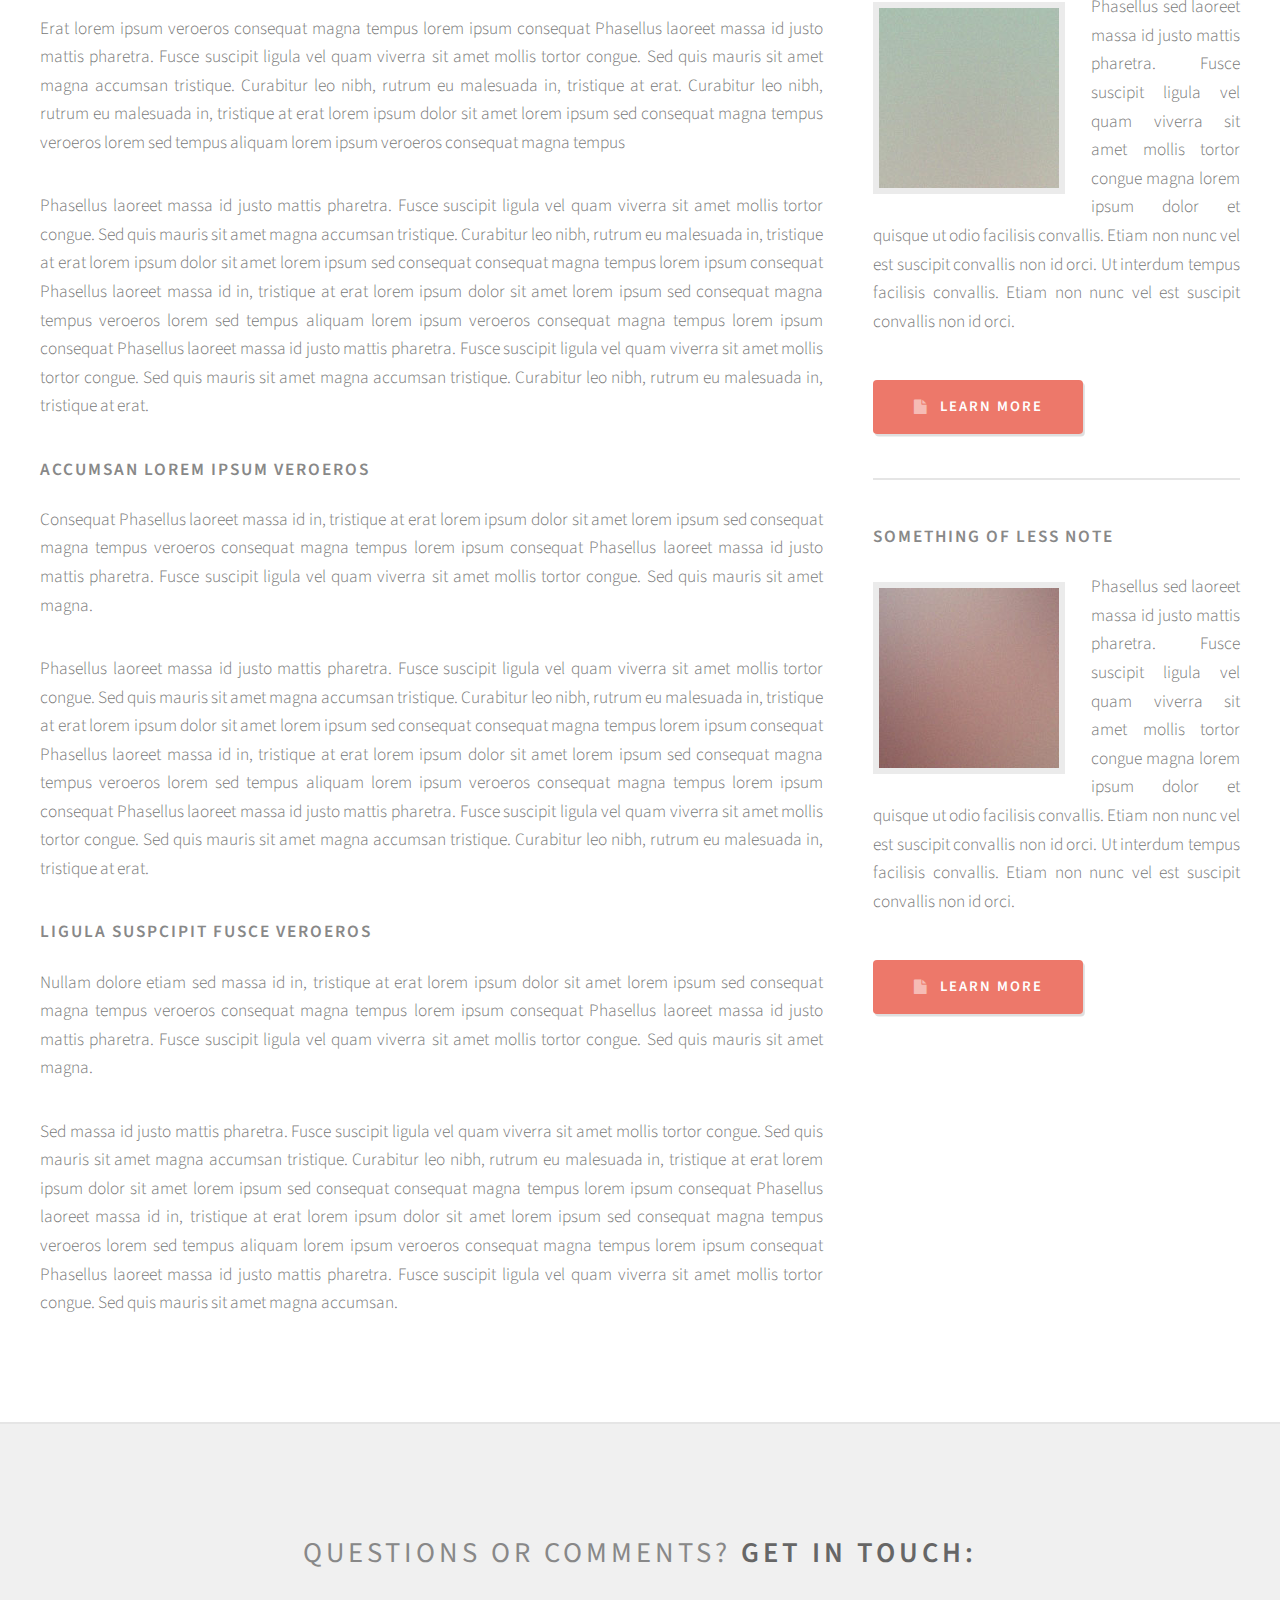
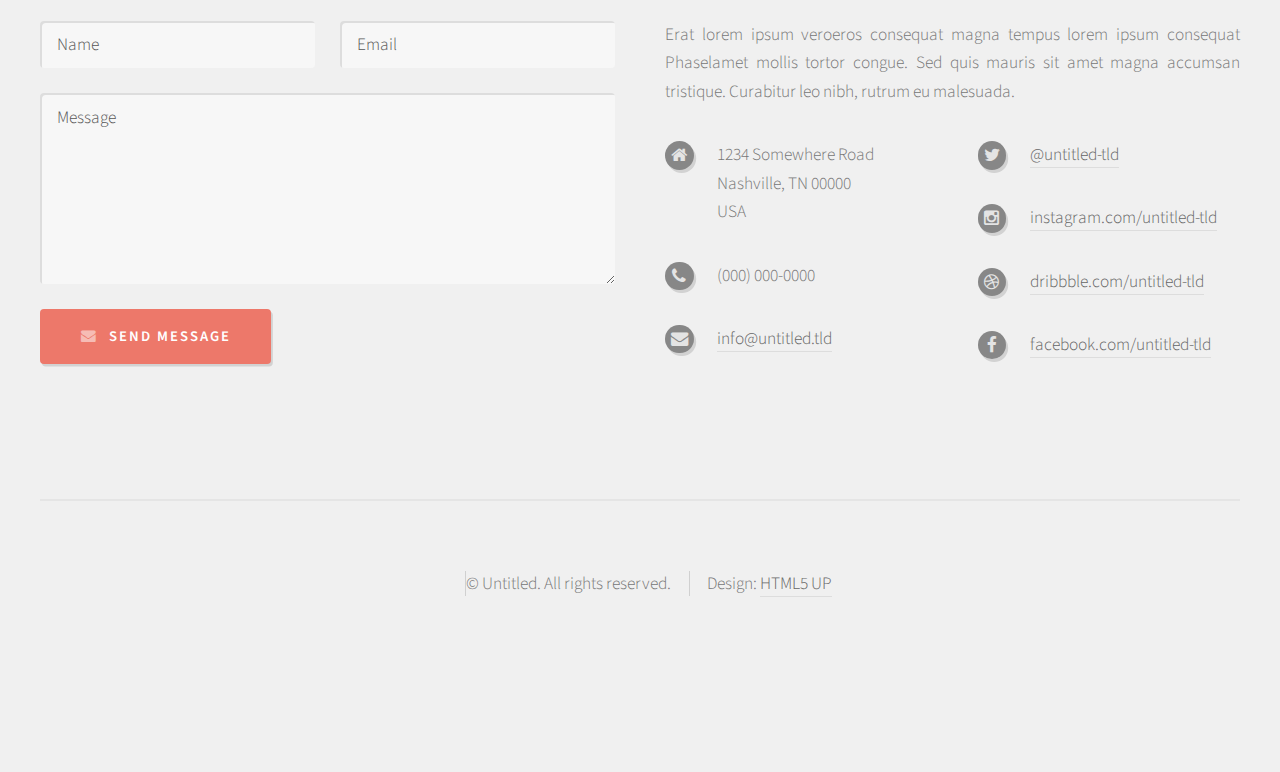
<file: right-sidebar.html>
<!DOCTYPE HTML>
<!--
	Strongly Typed by HTML5 UP
	html5up.net | @n33co
	Free for personal and commercial use under the CCA 3.0 license (html5up.net/license)
-->
<html>
	<head>
		<title>Right Sidebar - Strongly Typed by HTML5 UP</title>
		<meta charset="utf-8" />
		<meta name="viewport" content="width=device-width, initial-scale=1" />
		<!--[if lte IE 8]><script src="assets/js/ie/html5shiv.js"></script><![endif]-->
		<link rel="stylesheet" href="assets/css/main.css" />
		<!--[if lte IE 8]><link rel="stylesheet" href="assets/css/ie8.css" /><![endif]-->
	</head>
	<body class="right-sidebar">
		<div id="page-wrapper">

			<!-- Header -->
				<div id="header-wrapper">
					<div id="header" class="container">

						<!-- Logo -->
							<h1 id="logo"><a href="index.html">Strongly Typed</a></h1>
							<p>A responsive HTML5 site template. Manufactured by HTML5 UP.</p>

						<!-- Nav -->
							<nav id="nav">
								<ul>
									<li><a class="icon fa-home" href="index.html"><span>Introduction</span></a></li>
									<li>
										<a href="#" class="icon fa-bar-chart-o"><span>Dropdown</span></a>
										<ul>
											<li><a href="#">Lorem ipsum dolor</a></li>
											<li><a href="#">Magna phasellus</a></li>
											<li><a href="#">Etiam dolore nisl</a></li>
											<li>
												<a href="#">Phasellus consequat</a>
												<ul>
													<li><a href="#">Magna phasellus</a></li>
													<li><a href="#">Etiam dolore nisl</a></li>
													<li><a href="#">Phasellus consequat</a></li>
												</ul>
											</li>
											<li><a href="#">Veroeros feugiat</a></li>
										</ul>
									</li>
									<li><a class="icon fa-cog" href="left-sidebar.html"><span>Left Sidebar</span></a></li>
									<li><a class="icon fa-retweet" href="right-sidebar.html"><span>Right Sidebar</span></a></li>
									<li><a class="icon fa-sitemap" href="no-sidebar.html"><span>No Sidebar</span></a></li>
								</ul>
							</nav>

					</div>
				</div>

			<!-- Main -->
				<div id="main-wrapper">
					<div id="main" class="container">
						<div class="row">

							<!-- Content -->
								<div id="content" class="8u 12u(mobile)">

									<!-- Post -->
										<article class="box post">
											<header>
												<h2>Behold! This is the <strong>right sidebar</strong> layout<br />
												with a sidebar on the right!</h2>
											</header>
											<span class="image featured"><img src="images/pic04.jpg" alt="" /></span>
											<h3>Right is also not left</h3>
											<p>Phasellus laoreet massa id justo mattis pharetra. Fusce suscipit
											ligula vel quam viverra sit amet mollis tortor congue. Sed quis mauris
											sit amet magna accumsan tristique. Curabitur leo nibh, rutrum eu malesuada
											in, tristique at erat lorem ipsum dolor sit amet lorem ipsum sed consequat
											magna tempus veroeros lorem sed tempus aliquam lorem ipsum veroeros
											consequat magna tempus lorem ipsum consequat Phasellus laoreet massa id
											justo mattis pharetra. Fusce suscipit ligula vel quam viverra sit amet
											mollis tortor congue. Sed quis mauris sit amet magna accumsan tristique.
											Curabitur leo nibh, rutrum eu malesuada in, tristique at erat.</p>
											<p>Erat lorem ipsum veroeros consequat magna tempus lorem ipsum consequat
											Phasellus laoreet massa id justo mattis pharetra. Fusce suscipit ligula
											vel quam viverra sit amet mollis tortor congue. Sed quis mauris sit amet
											magna accumsan tristique. Curabitur leo nibh, rutrum eu malesuada in,
											tristique at erat. Curabitur leo nibh, rutrum eu malesuada  in, tristique
											at erat lorem ipsum dolor sit amet lorem ipsum sed consequat magna
											tempus veroeros lorem sed tempus aliquam lorem ipsum veroeros consequat
											magna tempus</p>
											<p>Phasellus laoreet massa id justo mattis pharetra. Fusce suscipit
											ligula vel quam viverra sit amet mollis tortor congue. Sed quis mauris
											sit amet magna accumsan tristique. Curabitur leo nibh, rutrum eu malesuada
											in, tristique at erat lorem ipsum dolor sit amet lorem ipsum sed consequat
											consequat magna tempus lorem ipsum consequat Phasellus laoreet massa id
											in, tristique at erat lorem ipsum dolor sit amet lorem ipsum sed consequat
											magna tempus veroeros lorem sed tempus aliquam lorem ipsum veroeros
											consequat magna tempus lorem ipsum consequat Phasellus laoreet massa id
											justo mattis pharetra. Fusce suscipit ligula vel quam viverra sit amet
											mollis tortor congue. Sed quis mauris sit amet magna accumsan tristique.
											Curabitur leo nibh, rutrum eu malesuada in, tristique at erat.</p>
											<h3>Accumsan lorem ipsum veroeros</h3>
											<p>Consequat Phasellus laoreet massa id in, tristique at erat lorem
											ipsum dolor sit amet lorem ipsum sed consequat magna tempus veroeros
											consequat magna tempus lorem ipsum consequat Phasellus laoreet massa id
											justo mattis pharetra. Fusce suscipit ligula vel quam viverra sit amet
											mollis tortor congue. Sed quis mauris sit amet magna.</p>
											<p>Phasellus laoreet massa id justo mattis pharetra. Fusce suscipit
											ligula vel quam viverra sit amet mollis tortor congue. Sed quis mauris
											sit amet magna accumsan tristique. Curabitur leo nibh, rutrum eu malesuada
											in, tristique at erat lorem ipsum dolor sit amet lorem ipsum sed consequat
											consequat magna tempus lorem ipsum consequat Phasellus laoreet massa id
											in, tristique at erat lorem ipsum dolor sit amet lorem ipsum sed consequat
											magna tempus veroeros lorem sed tempus aliquam lorem ipsum veroeros
											consequat magna tempus lorem ipsum consequat Phasellus laoreet massa id
											justo mattis pharetra. Fusce suscipit ligula vel quam viverra sit amet
											mollis tortor congue. Sed quis mauris sit amet magna accumsan tristique.
											Curabitur leo nibh, rutrum eu malesuada in, tristique at erat.</p>
											<h3>Ligula suspcipit fusce veroeros</h3>
											<p>Nullam dolore etiam sed massa id in, tristique at erat lorem
											ipsum dolor sit amet lorem ipsum sed consequat magna tempus veroeros
											consequat magna tempus lorem ipsum consequat Phasellus laoreet massa id
											justo mattis pharetra. Fusce suscipit ligula vel quam viverra sit amet
											mollis tortor congue. Sed quis mauris sit amet magna.</p>
											<p>Sed massa id justo mattis pharetra. Fusce suscipit
											ligula vel quam viverra sit amet mollis tortor congue. Sed quis mauris
											sit amet magna accumsan tristique. Curabitur leo nibh, rutrum eu malesuada
											in, tristique at erat lorem ipsum dolor sit amet lorem ipsum sed consequat
											consequat magna tempus lorem ipsum consequat Phasellus laoreet massa id
											in, tristique at erat lorem ipsum dolor sit amet lorem ipsum sed consequat
											magna tempus veroeros lorem sed tempus aliquam lorem ipsum veroeros
											consequat magna tempus lorem ipsum consequat Phasellus laoreet massa id
											justo mattis pharetra. Fusce suscipit ligula vel quam viverra sit amet
											mollis tortor congue. Sed quis mauris sit amet magna accumsan.</p>
										</article>

								</div>

							<!-- Sidebar -->
								<div id="sidebar" class="4u 12u(mobile)">

									<!-- Excerpts -->
										<section>
											<ul class="divided">
												<li>

													<!-- Excerpt -->
														<article class="box excerpt">
															<header>
																<span class="date">July 30</span>
																<h3><a href="#">Just another post</a></h3>
															</header>
															<p>Lorem ipsum dolor odio facilisis convallis. Etiam non nunc vel est
															suscipit convallis non id orci lorem ipsum sed magna consequat feugiat lorem dolore.</p>
														</article>

												</li>
												<li>

													<!-- Excerpt -->
														<article class="box excerpt">
															<header>
																<span class="date">July 28</span>
																<h3><a href="#">And another post</a></h3>
															</header>
															<p>Lorem ipsum dolor odio facilisis convallis. Etiam non nunc vel est
															suscipit convallis non id orci lorem ipsum sed magna consequat feugiat lorem dolore.</p>
														</article>

												</li>
												<li>

													<!-- Excerpt -->
														<article class="box excerpt">
															<header>
																<span class="date">July 24</span>
																<h3><a href="#">One more post</a></h3>
															</header>
															<p>Lorem ipsum dolor odio facilisis convallis. Etiam non nunc vel est
															suscipit convallis non id orci lorem ipsum sed magna consequat feugiat lorem dolore.</p>
														</article>

												</li>
											</ul>
										</section>

									<!-- Highlights -->
										<section>
											<ul class="divided">
												<li>

													<!-- Highlight -->
														<article class="box highlight">
															<header>
																<h3><a href="#">Something of note</a></h3>
															</header>
															<a href="#" class="image left"><img src="images/pic06.jpg" alt="" /></a>
															<p>Phasellus  sed laoreet massa id justo mattis pharetra. Fusce suscipit ligula vel quam
															viverra sit amet mollis tortor congue magna lorem ipsum dolor et quisque ut odio facilisis
															convallis. Etiam non nunc vel est suscipit convallis non id orci. Ut interdum tempus
															facilisis convallis. Etiam non nunc vel est suscipit convallis non id orci.</p>
															<ul class="actions">
																<li><a href="#" class="button icon fa-file">Learn More</a></li>
															</ul>
														</article>

												</li>
												<li>

													<!-- Highlight -->
														<article class="box highlight">
															<header>
																<h3><a href="#">Something of less note</a></h3>
															</header>
															<a href="#" class="image left"><img src="images/pic07.jpg" alt="" /></a>
															<p>Phasellus  sed laoreet massa id justo mattis pharetra. Fusce suscipit ligula vel quam
															viverra sit amet mollis tortor congue magna lorem ipsum dolor et quisque ut odio facilisis
															convallis. Etiam non nunc vel est suscipit convallis non id orci. Ut interdum tempus
															facilisis convallis. Etiam non nunc vel est suscipit convallis non id orci.</p>
															<ul class="actions">
																<li><a href="#" class="button icon fa-file">Learn More</a></li>
															</ul>
														</article>

												</li>
											</ul>
										</section>

								</div>

						</div>
					</div>
				</div>

			<!-- Footer -->
				<div id="footer-wrapper">
					<div id="footer" class="container">
						<header>
							<h2>Questions or comments? <strong>Get in touch:</strong></h2>
						</header>
						<div class="row">
							<div class="6u 12u(mobile)">
								<section>
									<form method="post" action="#">
										<div class="row 50%">
											<div class="6u 12u(mobile)">
												<input name="name" placeholder="Name" type="text" />
											</div>
											<div class="6u 12u(mobile)">
												<input name="email" placeholder="Email" type="text" />
											</div>
										</div>
										<div class="row 50%">
											<div class="12u">
												<textarea name="message" placeholder="Message"></textarea>
											</div>
										</div>
										<div class="row 50%">
											<div class="12u">
												<a href="#" class="form-button-submit button icon fa-envelope">Send Message</a>
											</div>
										</div>
									</form>
								</section>
							</div>
							<div class="6u 12u(mobile)">
								<section>
									<p>Erat lorem ipsum veroeros consequat magna tempus lorem ipsum consequat Phaselamet
									mollis tortor congue. Sed quis mauris sit amet magna accumsan tristique. Curabitur
									leo nibh, rutrum eu malesuada.</p>
									<div class="row">
										<div class="6u 12u(mobile)">
											<ul class="icons">
												<li class="icon fa-home">
													1234 Somewhere Road<br />
													Nashville, TN 00000<br />
													USA
												</li>
												<li class="icon fa-phone">
													(000) 000-0000
												</li>
												<li class="icon fa-envelope">
													<a href="#">info@untitled.tld</a>
												</li>
											</ul>
										</div>
										<div class="6u 12u(mobile)">
											<ul class="icons">
												<li class="icon fa-twitter">
													<a href="#">@untitled-tld</a>
												</li>
												<li class="icon fa-instagram">
													<a href="#">instagram.com/untitled-tld</a>
												</li>
												<li class="icon fa-dribbble">
													<a href="#">dribbble.com/untitled-tld</a>
												</li>
												<li class="icon fa-facebook">
													<a href="#">facebook.com/untitled-tld</a>
												</li>
											</ul>
										</div>
									</div>
								</section>
							</div>
						</div>
					</div>
					<div id="copyright" class="container">
						<ul class="links">
							<li>&copy; Untitled. All rights reserved.</li><li>Design: <a href="http://html5up.net">HTML5 UP</a></li>
						</ul>
					</div>
				</div>

		</div>

		<!-- Scripts -->
			<script src="assets/js/jquery.min.js"></script>
			<script src="assets/js/jquery.dropotron.min.js"></script>
			<script src="assets/js/skel.min.js"></script>
			<script src="assets/js/skel-viewport.min.js"></script>
			<script src="assets/js/util.js"></script>
			<!--[if lte IE 8]><script src="assets/js/ie/respond.min.js"></script><![endif]-->
			<script src="assets/js/main.js"></script>

	</body>
</html>
</file>
<file: assets/css/ie8.css>
/*
	Strongly Typed by HTML5 UP
	html5up.net | @n33co
	Free for personal and commercial use under the CCA 3.0 license (html5up.net/license)
*/

/* Basic */

	form input[type="text"],
	form input[type="email"],
	form input[type="password"],
	form select,
	form textarea {
		position: relative;
		-ms-behavior: url("assets/js/ie/PIE.htc");
	}

	input[type="button"],
	input[type="submit"],
	input[type="reset"],
	button,
	.button {
		position: relative;
		-ms-behavior: url("assets/js/ie/PIE.htc");
	}

	.button, .box.excerpt .date {
		position: relative;
		-ms-behavior: url("assets/js/ie/PIE.htc");
	}

/* Sections/Article */

	section > .last-child, section.last-child, article > .last-child, article.last-child {
		margin-bottom: 0;
	}

/* Wrappers */

	#banner-wrapper .inner {
		-ms-behavior: url("assets/js/ie/backgroundsize.min.htc");
	}
</file>
<file: assets/css/main.css>
@import url("font-awesome.min.css");
@import url("http://fonts.googleapis.com/css?family=Source+Sans+Pro:300,400,600|Arvo:700");

/*
	Strongly Typed by HTML5 UP
	html5up.net | @n33co
	Free for personal and commercial use under the CCA 3.0 license (html5up.net/license)
*/

/* Reset */

	html, body, div, span, applet, object, iframe, h1, h2, h3, h4, h5, h6, p, blockquote, pre, a, abbr, acronym, address, big, cite, code, del, dfn, em, img, ins, kbd, q, s, samp, small, strike, strong, sub, sup, tt, var, b, u, i, center, dl, dt, dd, ol, ul, li, fieldset, form, label, legend, table, caption, tbody, tfoot, thead, tr, th, td, article, aside, canvas, details, embed, figure, figcaption, footer, header, hgroup, menu, nav, output, ruby, section, summary, time, mark, audio, video {
		margin: 0;
		padding: 0;
		border: 0;
		font-size: 100%;
		font: inherit;
		vertical-align: baseline;
	}

	article, aside, details, figcaption, figure, footer, header, hgroup, menu, nav, section {
		display: block;
	}

	body {
		line-height: 1;
	}

	ol, ul {
		list-style: none;
	}

	blockquote, q {
		quotes: none;
	}

	blockquote:before, blockquote:after, q:before, q:after {
		content: '';
		content: none;
	}

	table {
		border-collapse: collapse;
		border-spacing: 0;
	}

	body {
		-webkit-text-size-adjust: none;
	}

/* Box Model */

	*, *:before, *:after {
		-moz-box-sizing: border-box;
		-webkit-box-sizing: border-box;
		box-sizing: border-box;
	}

/* Containers */

	.container {
		margin-left: auto;
		margin-right: auto;
	}

	.container.\31 25\25 {
		width: 100%;
		max-width: 1200px;
		min-width: 960px;
	}

	.container.\37 5\25 {
		width: 720px;
	}

	.container.\35 0\25 {
		width: 480px;
	}

	.container.\32 5\25 {
		width: 240px;
	}

	.container {
		width: 960px;
	}

	@media screen and (min-width: 737px) {

		.container.\31 25\25 {
			width: 100%;
			max-width: 1500px;
			min-width: 1200px;
		}

		.container.\37 5\25 {
			width: 900px;
		}

		.container.\35 0\25 {
			width: 600px;
		}

		.container.\32 5\25 {
			width: 300px;
		}

		.container {
			width: 1200px;
		}

	}

	@media screen and (min-width: 737px) and (max-width: 1200px) {

		.container.\31 25\25 {
			width: 100%;
			max-width: 1200px;
			min-width: 960px;
		}

		.container.\37 5\25 {
			width: 720px;
		}

		.container.\35 0\25 {
			width: 480px;
		}

		.container.\32 5\25 {
			width: 240px;
		}

		.container {
			width: 960px;
		}

	}

	@media screen and (max-width: 736px) {

		.container.\31 25\25 {
			width: 100%;
			max-width: 125%;
			min-width: 100%;
		}

		.container.\37 5\25 {
			width: 75%;
		}

		.container.\35 0\25 {
			width: 50%;
		}

		.container.\32 5\25 {
			width: 25%;
		}

		.container {
			width: 100% !important;
		}

	}

/* Grid */

	.row {
		border-bottom: solid 1px transparent;
		-moz-box-sizing: border-box;
		-webkit-box-sizing: border-box;
		box-sizing: border-box;
	}

	.row > * {
		float: left;
		-moz-box-sizing: border-box;
		-webkit-box-sizing: border-box;
		box-sizing: border-box;
	}

	.row:after, .row:before {
		content: '';
		display: block;
		clear: both;
		height: 0;
	}

	.row.uniform > * > :first-child {
		margin-top: 0;
	}

	.row.uniform > * > :last-child {
		margin-bottom: 0;
	}

	.row.\30 \25 > * {
		padding: 0 0 0 0px;
	}

	.row.\30 \25 {
		margin: 0 0 -1px 0px;
	}

	.row.uniform.\30 \25 > * {
		padding: 0px 0 0 0px;
	}

	.row.uniform.\30 \25 {
		margin: 0px 0 -1px 0px;
	}

	.row > * {
		padding: 0 0 0 40px;
	}

	.row {
		margin: 0 0 -1px -40px;
	}

	.row.uniform > * {
		padding: 40px 0 0 40px;
	}

	.row.uniform {
		margin: -40px 0 -1px -40px;
	}

	.row.\32 00\25 > * {
		padding: 0 0 0 80px;
	}

	.row.\32 00\25 {
		margin: 0 0 -1px -80px;
	}

	.row.uniform.\32 00\25 > * {
		padding: 80px 0 0 80px;
	}

	.row.uniform.\32 00\25 {
		margin: -80px 0 -1px -80px;
	}

	.row.\31 50\25 > * {
		padding: 0 0 0 60px;
	}

	.row.\31 50\25 {
		margin: 0 0 -1px -60px;
	}

	.row.uniform.\31 50\25 > * {
		padding: 60px 0 0 60px;
	}

	.row.uniform.\31 50\25 {
		margin: -60px 0 -1px -60px;
	}

	.row.\35 0\25 > * {
		padding: 0 0 0 20px;
	}

	.row.\35 0\25 {
		margin: 0 0 -1px -20px;
	}

	.row.uniform.\35 0\25 > * {
		padding: 20px 0 0 20px;
	}

	.row.uniform.\35 0\25 {
		margin: -20px 0 -1px -20px;
	}

	.row.\32 5\25 > * {
		padding: 0 0 0 10px;
	}

	.row.\32 5\25 {
		margin: 0 0 -1px -10px;
	}

	.row.uniform.\32 5\25 > * {
		padding: 10px 0 0 10px;
	}

	.row.uniform.\32 5\25 {
		margin: -10px 0 -1px -10px;
	}

	.\31 2u, .\31 2u\24 {
		width: 100%;
		clear: none;
		margin-left: 0;
	}

	.\31 1u, .\31 1u\24 {
		width: 91.6666666667%;
		clear: none;
		margin-left: 0;
	}

	.\31 0u, .\31 0u\24 {
		width: 83.3333333333%;
		clear: none;
		margin-left: 0;
	}

	.\39 u, .\39 u\24 {
		width: 75%;
		clear: none;
		margin-left: 0;
	}

	.\38 u, .\38 u\24 {
		width: 66.6666666667%;
		clear: none;
		margin-left: 0;
	}

	.\37 u, .\37 u\24 {
		width: 58.3333333333%;
		clear: none;
		margin-left: 0;
	}

	.\36 u, .\36 u\24 {
		width: 50%;
		clear: none;
		margin-left: 0;
	}

	.\35 u, .\35 u\24 {
		width: 41.6666666667%;
		clear: none;
		margin-left: 0;
	}

	.\34 u, .\34 u\24 {
		width: 33.3333333333%;
		clear: none;
		margin-left: 0;
	}

	.\33 u, .\33 u\24 {
		width: 25%;
		clear: none;
		margin-left: 0;
	}

	.\32 u, .\32 u\24 {
		width: 16.6666666667%;
		clear: none;
		margin-left: 0;
	}

	.\31 u, .\31 u\24 {
		width: 8.3333333333%;
		clear: none;
		margin-left: 0;
	}

	.\31 2u\24 + *,
	.\31 1u\24 + *,
	.\31 0u\24 + *,
	.\39 u\24 + *,
	.\38 u\24 + *,
	.\37 u\24 + *,
	.\36 u\24 + *,
	.\35 u\24 + *,
	.\34 u\24 + *,
	.\33 u\24 + *,
	.\32 u\24 + *,
	.\31 u\24 + * {
		clear: left;
	}

	.\-11u {
		margin-left: 91.66667%;
	}

	.\-10u {
		margin-left: 83.33333%;
	}

	.\-9u {
		margin-left: 75%;
	}

	.\-8u {
		margin-left: 66.66667%;
	}

	.\-7u {
		margin-left: 58.33333%;
	}

	.\-6u {
		margin-left: 50%;
	}

	.\-5u {
		margin-left: 41.66667%;
	}

	.\-4u {
		margin-left: 33.33333%;
	}

	.\-3u {
		margin-left: 25%;
	}

	.\-2u {
		margin-left: 16.66667%;
	}

	.\-1u {
		margin-left: 8.33333%;
	}

	@media screen and (min-width: 737px) {

		.row > * {
			padding: 50px 0 0 50px;
		}

		.row {
			margin: -50px 0 -1px -50px;
		}

		.row.uniform > * {
			padding: 50px 0 0 50px;
		}

		.row.uniform {
			margin: -50px 0 -1px -50px;
		}

		.row.\32 00\25 > * {
			padding: 100px 0 0 100px;
		}

		.row.\32 00\25 {
			margin: -100px 0 -1px -100px;
		}

		.row.uniform.\32 00\25 > * {
			padding: 100px 0 0 100px;
		}

		.row.uniform.\32 00\25 {
			margin: -100px 0 -1px -100px;
		}

		.row.\31 50\25 > * {
			padding: 75px 0 0 75px;
		}

		.row.\31 50\25 {
			margin: -75px 0 -1px -75px;
		}

		.row.uniform.\31 50\25 > * {
			padding: 75px 0 0 75px;
		}

		.row.uniform.\31 50\25 {
			margin: -75px 0 -1px -75px;
		}

		.row.\35 0\25 > * {
			padding: 25px 0 0 25px;
		}

		.row.\35 0\25 {
			margin: -25px 0 -1px -25px;
		}

		.row.uniform.\35 0\25 > * {
			padding: 25px 0 0 25px;
		}

		.row.uniform.\35 0\25 {
			margin: -25px 0 -1px -25px;
		}

		.row.\32 5\25 > * {
			padding: 12.5px 0 0 12.5px;
		}

		.row.\32 5\25 {
			margin: -12.5px 0 -1px -12.5px;
		}

		.row.uniform.\32 5\25 > * {
			padding: 12.5px 0 0 12.5px;
		}

		.row.uniform.\32 5\25 {
			margin: -12.5px 0 -1px -12.5px;
		}

		.\31 2u\28desktop\29, .\31 2u\24\28desktop\29 {
			width: 100%;
			clear: none;
			margin-left: 0;
		}

		.\31 1u\28desktop\29, .\31 1u\24\28desktop\29 {
			width: 91.6666666667%;
			clear: none;
			margin-left: 0;
		}

		.\31 0u\28desktop\29, .\31 0u\24\28desktop\29 {
			width: 83.3333333333%;
			clear: none;
			margin-left: 0;
		}

		.\39 u\28desktop\29, .\39 u\24\28desktop\29 {
			width: 75%;
			clear: none;
			margin-left: 0;
		}

		.\38 u\28desktop\29, .\38 u\24\28desktop\29 {
			width: 66.6666666667%;
			clear: none;
			margin-left: 0;
		}

		.\37 u\28desktop\29, .\37 u\24\28desktop\29 {
			width: 58.3333333333%;
			clear: none;
			margin-left: 0;
		}

		.\36 u\28desktop\29, .\36 u\24\28desktop\29 {
			width: 50%;
			clear: none;
			margin-left: 0;
		}

		.\35 u\28desktop\29, .\35 u\24\28desktop\29 {
			width: 41.6666666667%;
			clear: none;
			margin-left: 0;
		}

		.\34 u\28desktop\29, .\34 u\24\28desktop\29 {
			width: 33.3333333333%;
			clear: none;
			margin-left: 0;
		}

		.\33 u\28desktop\29, .\33 u\24\28desktop\29 {
			width: 25%;
			clear: none;
			margin-left: 0;
		}

		.\32 u\28desktop\29, .\32 u\24\28desktop\29 {
			width: 16.6666666667%;
			clear: none;
			margin-left: 0;
		}

		.\31 u\28desktop\29, .\31 u\24\28desktop\29 {
			width: 8.3333333333%;
			clear: none;
			margin-left: 0;
		}

		.\31 2u\24\28desktop\29 + *,
		.\31 1u\24\28desktop\29 + *,
		.\31 0u\24\28desktop\29 + *,
		.\39 u\24\28desktop\29 + *,
		.\38 u\24\28desktop\29 + *,
		.\37 u\24\28desktop\29 + *,
		.\36 u\24\28desktop\29 + *,
		.\35 u\24\28desktop\29 + *,
		.\34 u\24\28desktop\29 + *,
		.\33 u\24\28desktop\29 + *,
		.\32 u\24\28desktop\29 + *,
		.\31 u\24\28desktop\29 + * {
			clear: left;
		}

		.\-11u\28desktop\29 {
			margin-left: 91.66667%;
		}

		.\-10u\28desktop\29 {
			margin-left: 83.33333%;
		}

		.\-9u\28desktop\29 {
			margin-left: 75%;
		}

		.\-8u\28desktop\29 {
			margin-left: 66.66667%;
		}

		.\-7u\28desktop\29 {
			margin-left: 58.33333%;
		}

		.\-6u\28desktop\29 {
			margin-left: 50%;
		}

		.\-5u\28desktop\29 {
			margin-left: 41.66667%;
		}

		.\-4u\28desktop\29 {
			margin-left: 33.33333%;
		}

		.\-3u\28desktop\29 {
			margin-left: 25%;
		}

		.\-2u\28desktop\29 {
			margin-left: 16.66667%;
		}

		.\-1u\28desktop\29 {
			margin-left: 8.33333%;
		}

	}

	@media screen and (min-width: 737px) and (max-width: 1200px) {

		.row > * {
			padding: 30px 0 0 30px;
		}

		.row {
			margin: -30px 0 -1px -30px;
		}

		.row.uniform > * {
			padding: 30px 0 0 30px;
		}

		.row.uniform {
			margin: -30px 0 -1px -30px;
		}

		.row.\32 00\25 > * {
			padding: 60px 0 0 60px;
		}

		.row.\32 00\25 {
			margin: -60px 0 -1px -60px;
		}

		.row.uniform.\32 00\25 > * {
			padding: 60px 0 0 60px;
		}

		.row.uniform.\32 00\25 {
			margin: -60px 0 -1px -60px;
		}

		.row.\31 50\25 > * {
			padding: 45px 0 0 45px;
		}

		.row.\31 50\25 {
			margin: -45px 0 -1px -45px;
		}

		.row.uniform.\31 50\25 > * {
			padding: 45px 0 0 45px;
		}

		.row.uniform.\31 50\25 {
			margin: -45px 0 -1px -45px;
		}

		.row.\35 0\25 > * {
			padding: 15px 0 0 15px;
		}

		.row.\35 0\25 {
			margin: -15px 0 -1px -15px;
		}

		.row.uniform.\35 0\25 > * {
			padding: 15px 0 0 15px;
		}

		.row.uniform.\35 0\25 {
			margin: -15px 0 -1px -15px;
		}

		.row.\32 5\25 > * {
			padding: 7.5px 0 0 7.5px;
		}

		.row.\32 5\25 {
			margin: -7.5px 0 -1px -7.5px;
		}

		.row.uniform.\32 5\25 > * {
			padding: 7.5px 0 0 7.5px;
		}

		.row.uniform.\32 5\25 {
			margin: -7.5px 0 -1px -7.5px;
		}

		.\31 2u\28tablet\29, .\31 2u\24\28tablet\29 {
			width: 100%;
			clear: none;
			margin-left: 0;
		}

		.\31 1u\28tablet\29, .\31 1u\24\28tablet\29 {
			width: 91.6666666667%;
			clear: none;
			margin-left: 0;
		}

		.\31 0u\28tablet\29, .\31 0u\24\28tablet\29 {
			width: 83.3333333333%;
			clear: none;
			margin-left: 0;
		}

		.\39 u\28tablet\29, .\39 u\24\28tablet\29 {
			width: 75%;
			clear: none;
			margin-left: 0;
		}

		.\38 u\28tablet\29, .\38 u\24\28tablet\29 {
			width: 66.6666666667%;
			clear: none;
			margin-left: 0;
		}

		.\37 u\28tablet\29, .\37 u\24\28tablet\29 {
			width: 58.3333333333%;
			clear: none;
			margin-left: 0;
		}

		.\36 u\28tablet\29, .\36 u\24\28tablet\29 {
			width: 50%;
			clear: none;
			margin-left: 0;
		}

		.\35 u\28tablet\29, .\35 u\24\28tablet\29 {
			width: 41.6666666667%;
			clear: none;
			margin-left: 0;
		}

		.\34 u\28tablet\29, .\34 u\24\28tablet\29 {
			width: 33.3333333333%;
			clear: none;
			margin-left: 0;
		}

		.\33 u\28tablet\29, .\33 u\24\28tablet\29 {
			width: 25%;
			clear: none;
			margin-left: 0;
		}

		.\32 u\28tablet\29, .\32 u\24\28tablet\29 {
			width: 16.6666666667%;
			clear: none;
			margin-left: 0;
		}

		.\31 u\28tablet\29, .\31 u\24\28tablet\29 {
			width: 8.3333333333%;
			clear: none;
			margin-left: 0;
		}

		.\31 2u\24\28tablet\29 + *,
		.\31 1u\24\28tablet\29 + *,
		.\31 0u\24\28tablet\29 + *,
		.\39 u\24\28tablet\29 + *,
		.\38 u\24\28tablet\29 + *,
		.\37 u\24\28tablet\29 + *,
		.\36 u\24\28tablet\29 + *,
		.\35 u\24\28tablet\29 + *,
		.\34 u\24\28tablet\29 + *,
		.\33 u\24\28tablet\29 + *,
		.\32 u\24\28tablet\29 + *,
		.\31 u\24\28tablet\29 + * {
			clear: left;
		}

		.\-11u\28tablet\29 {
			margin-left: 91.66667%;
		}

		.\-10u\28tablet\29 {
			margin-left: 83.33333%;
		}

		.\-9u\28tablet\29 {
			margin-left: 75%;
		}

		.\-8u\28tablet\29 {
			margin-left: 66.66667%;
		}

		.\-7u\28tablet\29 {
			margin-left: 58.33333%;
		}

		.\-6u\28tablet\29 {
			margin-left: 50%;
		}

		.\-5u\28tablet\29 {
			margin-left: 41.66667%;
		}

		.\-4u\28tablet\29 {
			margin-left: 33.33333%;
		}

		.\-3u\28tablet\29 {
			margin-left: 25%;
		}

		.\-2u\28tablet\29 {
			margin-left: 16.66667%;
		}

		.\-1u\28tablet\29 {
			margin-left: 8.33333%;
		}

	}

	@media screen and (max-width: 736px) {

		.row > * {
			padding: 20px 0 0 20px;
		}

		.row {
			margin: -20px 0 -1px -20px;
		}

		.row.uniform > * {
			padding: 20px 0 0 20px;
		}

		.row.uniform {
			margin: -20px 0 -1px -20px;
		}

		.row.\32 00\25 > * {
			padding: 40px 0 0 40px;
		}

		.row.\32 00\25 {
			margin: -40px 0 -1px -40px;
		}

		.row.uniform.\32 00\25 > * {
			padding: 40px 0 0 40px;
		}

		.row.uniform.\32 00\25 {
			margin: -40px 0 -1px -40px;
		}

		.row.\31 50\25 > * {
			padding: 30px 0 0 30px;
		}

		.row.\31 50\25 {
			margin: -30px 0 -1px -30px;
		}

		.row.uniform.\31 50\25 > * {
			padding: 30px 0 0 30px;
		}

		.row.uniform.\31 50\25 {
			margin: -30px 0 -1px -30px;
		}

		.row.\35 0\25 > * {
			padding: 10px 0 0 10px;
		}

		.row.\35 0\25 {
			margin: -10px 0 -1px -10px;
		}

		.row.uniform.\35 0\25 > * {
			padding: 10px 0 0 10px;
		}

		.row.uniform.\35 0\25 {
			margin: -10px 0 -1px -10px;
		}

		.row.\32 5\25 > * {
			padding: 5px 0 0 5px;
		}

		.row.\32 5\25 {
			margin: -5px 0 -1px -5px;
		}

		.row.uniform.\32 5\25 > * {
			padding: 5px 0 0 5px;
		}

		.row.uniform.\32 5\25 {
			margin: -5px 0 -1px -5px;
		}

		.\31 2u\28mobile\29, .\31 2u\24\28mobile\29 {
			width: 100%;
			clear: none;
			margin-left: 0;
		}

		.\31 1u\28mobile\29, .\31 1u\24\28mobile\29 {
			width: 91.6666666667%;
			clear: none;
			margin-left: 0;
		}

		.\31 0u\28mobile\29, .\31 0u\24\28mobile\29 {
			width: 83.3333333333%;
			clear: none;
			margin-left: 0;
		}

		.\39 u\28mobile\29, .\39 u\24\28mobile\29 {
			width: 75%;
			clear: none;
			margin-left: 0;
		}

		.\38 u\28mobile\29, .\38 u\24\28mobile\29 {
			width: 66.6666666667%;
			clear: none;
			margin-left: 0;
		}

		.\37 u\28mobile\29, .\37 u\24\28mobile\29 {
			width: 58.3333333333%;
			clear: none;
			margin-left: 0;
		}

		.\36 u\28mobile\29, .\36 u\24\28mobile\29 {
			width: 50%;
			clear: none;
			margin-left: 0;
		}

		.\35 u\28mobile\29, .\35 u\24\28mobile\29 {
			width: 41.6666666667%;
			clear: none;
			margin-left: 0;
		}

		.\34 u\28mobile\29, .\34 u\24\28mobile\29 {
			width: 33.3333333333%;
			clear: none;
			margin-left: 0;
		}

		.\33 u\28mobile\29, .\33 u\24\28mobile\29 {
			width: 25%;
			clear: none;
			margin-left: 0;
		}

		.\32 u\28mobile\29, .\32 u\24\28mobile\29 {
			width: 16.6666666667%;
			clear: none;
			margin-left: 0;
		}

		.\31 u\28mobile\29, .\31 u\24\28mobile\29 {
			width: 8.3333333333%;
			clear: none;
			margin-left: 0;
		}

		.\31 2u\24\28mobile\29 + *,
		.\31 1u\24\28mobile\29 + *,
		.\31 0u\24\28mobile\29 + *,
		.\39 u\24\28mobile\29 + *,
		.\38 u\24\28mobile\29 + *,
		.\37 u\24\28mobile\29 + *,
		.\36 u\24\28mobile\29 + *,
		.\35 u\24\28mobile\29 + *,
		.\34 u\24\28mobile\29 + *,
		.\33 u\24\28mobile\29 + *,
		.\32 u\24\28mobile\29 + *,
		.\31 u\24\28mobile\29 + * {
			clear: left;
		}

		.\-11u\28mobile\29 {
			margin-left: 91.66667%;
		}

		.\-10u\28mobile\29 {
			margin-left: 83.33333%;
		}

		.\-9u\28mobile\29 {
			margin-left: 75%;
		}

		.\-8u\28mobile\29 {
			margin-left: 66.66667%;
		}

		.\-7u\28mobile\29 {
			margin-left: 58.33333%;
		}

		.\-6u\28mobile\29 {
			margin-left: 50%;
		}

		.\-5u\28mobile\29 {
			margin-left: 41.66667%;
		}

		.\-4u\28mobile\29 {
			margin-left: 33.33333%;
		}

		.\-3u\28mobile\29 {
			margin-left: 25%;
		}

		.\-2u\28mobile\29 {
			margin-left: 16.66667%;
		}

		.\-1u\28mobile\29 {
			margin-left: 8.33333%;
		}

	}

/* Basic */

	body {
		background: #f0f0f0;
		font-family: 'Source Sans Pro';
		font-weight: 300;
		color: #777;
	}

		body.is-loading * {
			-moz-transition: none !important;
			-webkit-transition: none !important;
			-ms-transition: none !important;
			transition: none !important;
			-moz-animation: none !important;
			-webkit-animation: none !important;
			-ms-animation: none !important;
			animation: none !important;
		}

	input, textarea, select {
		font-family: 'Source Sans Pro';
		font-weight: 300;
		color: #777;
	}

	h1, h2, h3, h4, h5, h6 {
		font-weight: 600;
		text-transform: uppercase;
		color: #888;
	}

	h1 a, h2 a, h3 a, h4 a, h5 a, h6 a {
		color: inherit;
		text-decoration: none;
		border: 0;
	}

	a {
		-moz-transition: color 0.25s ease-in-out, border-bottom-color 0.25s ease-in-out;
		-webkit-transition: color 0.25s ease-in-out, border-bottom-color 0.25s ease-in-out;
		-ms-transition: color 0.25s ease-in-out, border-bottom-color 0.25s ease-in-out;
		transition: color 0.25s ease-in-out, border-bottom-color 0.25s ease-in-out;
		color: #666;
		text-decoration: none;
		border-bottom: solid 1px #ddd;
	}

		a strong {
			-moz-transition: color 0.25s ease-in-out, border-bottom-color 0.25s ease-in-out;
			-webkit-transition: color 0.25s ease-in-out, border-bottom-color 0.25s ease-in-out;
			-ms-transition: color 0.25s ease-in-out, border-bottom-color 0.25s ease-in-out;
			transition: color 0.25s ease-in-out, border-bottom-color 0.25s ease-in-out;
		}

		a:hover {
			color: #ed786a;
			border-bottom-color: rgba(255, 255, 255, 0);
		}

			a:hover strong {
				color: #ed786a;
			}

	strong, b {
		font-weight: 600;
		color: #666;
	}

	em, i {
		font-style: italic;
	}

	sub {
		position: relative;
		top: 0.5em;
		font-size: 0.8em;
	}

	sup {
		position: relative;
		top: -0.5em;
		font-size: 0.8em;
	}

	hr {
		border: 0;
		border-top: solid 1px #ddd;
	}

	blockquote {
		border-left: solid 0.5em #ddd;
		padding: 1em 0 1em 2em;
		font-style: italic;
	}

	p {
		text-align: justify;
		margin-bottom: 2em;
	}

	ul, ol, dl, table, blockquote {
		margin-bottom: 2em;
	}

	br.clear {
		clear: both;
	}

/* Sections/Article */

	section, article {
		margin-bottom: 3em;
	}

	section > :last-child,
	article > :last-child,
	section:last-child,
	article:last-child {
		margin-bottom: 0;
	}

/* Image */

	.image {
		-moz-transition: opacity 0.25s ease-in-out;
		-webkit-transition: opacity 0.25s ease-in-out;
		-ms-transition: opacity 0.25s ease-in-out;
		transition: opacity 0.25s ease-in-out;
		display: inline-block;
		border: solid 6px #ebebeb !important;
	}

		.image:hover {
			opacity: 0.9;
		}

		.image img {
			display: block;
			width: 100%;
		}

		.image.fit {
			display: block;
			width: 100%;
		}

		.image.featured {
			display: block;
			width: 100%;
			margin: 0 0 3.5em 0;
		}

		.image.left {
			float: left;
			margin: 0 1.5em 1.5em 0;
			position: relative;
			top: 0.5em;
		}

		.image.centered {
			display: block;
			margin: 0 0 2em 0;
		}

			.image.centered img {
				margin: 0 auto;
				width: auto;
			}

/* List */

	ul.default {
		list-style: disc;
		margin-left: 1em;
	}

		ul.default li {
			padding-left: 0.5em;
			margin: 0.75em 0 0.75em 0;
		}

			ul.default li:first-child {
				margin-top: 0;
			}

	ul.links {
		list-style: decimal;
		margin-left: 1em;
	}

		ul.links li {
			display: inline;
			border-left: solid 1px #d0d0d0;
			padding-left: 1em;
			margin-left: 1em;
		}

			ul.links li:first-child {
				margin-left: 0;
				padding-left: 0;
			}

	ul.actions {
		margin-top: 2.5em;
		clear: both;
	}

	ul.divided li {
		border-top: solid 2px #e5e5e5;
	}

		ul.divided li:first-child {
			border-top: 0;
			margin-top: 0;
			padding-top: 0;
		}

	ul.icons > li {
		position: relative;
		padding: 2em 0 0 3em;
	}

		ul.icons > li:before {
			position: absolute;
			left: 0;
			top: 2em;
			display: block;
			background: #878787;
			color: #e4e4e4;
			width: 1.65em;
			height: 1.65em;
			border-radius: 1.65em;
			line-height: 1.65em;
			text-align: center;
			box-shadow: 0.125em 0.175em 0 0 rgba(0, 0, 0, 0.125);
		}

		ul.icons > li:first-child {
			padding-top: 0;
		}

			ul.icons > li:first-child:before {
				top: 0;
			}

	ol.default {
		list-style: decimal;
		margin-left: 1em;
	}

		ol.default li {
			padding-left: 0.5em;
			margin: 0.75em 0 0.75em 0;
		}

			ol.default li:first-child {
				margin-top: 0;
			}

/* Form */

	form label {
		font-weight: 600;
		text-transform: uppercase;
		color: #888;
		display: block;
		margin: 0 0 1em 0;
	}

	form input[type="text"],
	form input[type="email"]
	input[type="password"],
	form select,
	form textarea {
		-moz-transition: background-color 0.25s ease-in-out;
		-webkit-transition: background-color 0.25s ease-in-out;
		-ms-transition: background-color 0.25s ease-in-out;
		transition: background-color 0.25s ease-in-out;
		-webkit-appearance: none;
		display: block;
		border: 0;
		background: #e8e8e8;
		width: 100%;
		box-shadow: inset 2px 2px 0px 0px rgba(0, 0, 0, 0.1);
		border-radius: 4px;
		line-height: 1.25em;
		padding: 0.75em 1em 0.75em 1em;
	}

		form input[type="text"]:focus,
		form input[type="email"]
		input[type="password"]:focus,
		form select:focus,
		form textarea:focus {
			background: #f0f0f0;
		}

	form textarea {
		min-height: 11em;
	}

	form .formerize-placeholder {
		color: #555 !important;
	}

	form ::-webkit-input-placeholder {
		color: #555 !important;
		line-height: 1.35em;
	}

	form :-moz-placeholder {
		color: #555 !important;
	}

	form ::-moz-placeholder {
		color: #555 !important;
	}

	form :-ms-input-placeholder {
		color: #555 !important;
	}

	form ::-moz-focus-inner {
		border: 0;
	}

/* Table */

	table {
		width: 100%;
	}

		table.default {
			width: 100%;
		}

			table.default tbody tr {
				border-top: solid 1px #E5E5E5;
			}

				table.default tbody tr:first-child {
					border-top: 0;
				}

			table.default td {
				padding: 0.75em 1em 0.75em 1em;
			}

			table.default th {
				text-align: left;
				font-weight: bold;
				padding: 0.75em 1em 0.75em 1em;
			}

			table.default thead {
				background: #878787;
				color: #fff;
				font-weight: 400;
				text-transform: uppercase;
				border: 0;
				box-shadow: 0.125em 0.175em 0 0 rgba(0, 0, 0, 0.125);
			}

			table.default tfoot {
				background: #F0F0F0;
				border-top: solid 2px #E5E5E5;
			}

/* Button */

	input[type="button"],
	input[type="submit"],
	input[type="reset"],
	button,
	.button {
		-moz-transition: all 0.25s ease-in-out;
		-webkit-transition: all 0.25s ease-in-out;
		-ms-transition: all 0.25s ease-in-out;
		transition: all 0.25s ease-in-out;
		-webkit-appearance: none;
		position: relative;
		display: inline-block;
		background: #ed786a;
		color: #fff !important;
		text-transform: uppercase;
		border-radius: 4px;
		border: 0;
		outline: 0;
		font-size: 1em;
		box-shadow: 0.125em 0.175em 0 0 rgba(0, 0, 0, 0.125);
		font-weight: 600;
		text-align: center;
	}

		input[type="button"].icon:before,
		input[type="submit"].icon:before,
		input[type="reset"].icon:before,
		button.icon:before,
		.button.icon:before {
			position: relative;
			padding-right: 0.75em;
			opacity: 0.5;
			top: 0.05em;
		}

		input[type="button"]:hover,
		input[type="submit"]:hover,
		input[type="reset"]:hover,
		button:hover,
		.button:hover {
			background: #fd887a;
		}

		input[type="button"]:active,
		input[type="submit"]:active,
		input[type="reset"]:active,
		button:active,
		.button:active {
			background: #ed786a;
		}

		input[type="button"].alt,
		input[type="submit"].alt,
		input[type="reset"].alt,
		button.alt,
		.button.alt {
			background: #878787;
		}

			input[type="button"].alt:hover,
			input[type="submit"].alt:hover,
			input[type="reset"].alt:hover,
			button.alt:hover,
			.button.alt:hover {
				background: #979797;
			}

			input[type="button"].alt:active,
			input[type="submit"].alt:active,
			input[type="reset"].alt:active,
			button.alt:active,
			.button.alt:active {
				background: #878787;
			}

/* Box */

	.box .excerpt .date {
		background: #878787;
		color: #fff;
		font-weight: 400;
		text-transform: uppercase;
		border-radius: 4px;
		border: 0;
		box-shadow: 0.125em 0.175em 0 0 rgba(0, 0, 0, 0.125);
	}

/* Icons */

	.icon {
		position: relative;
		text-decoration: none;
	}

		.icon:before {
			-moz-osx-font-smoothing: grayscale;
			-webkit-font-smoothing: antialiased;
			font-family: FontAwesome;
			font-style: normal;
			font-weight: normal;
			text-transform: none !important;
		}

		.icon > .label {
			display: none;
		}

/* Wrappers */

	#header-wrapper {
		position: relative;
		background: #fff;
		text-align: center;
	}

		#header-wrapper p {
			text-align: center;
		}

	#banner-wrapper {
		position: relative;
		overflow: hidden;
		background: #fff;
		color: #fff;
		text-align: center;
		border-top: solid 2px #e5e5e5;
		border-bottom: solid 2px #e5e5e5;
		box-shadow: inset 0px -8px 0px 0px #fff, inset 0px -10px 0px 0px #e5e5e5, inset 0px 8px 0px 0px #fff, inset 0px 10px 0px 0px #e5e5e5;
	}

		#banner-wrapper .inner {
			background: url("../../images/banner.jpg");
			background-size: cover;
		}

		#banner-wrapper p {
			text-align: center;
		}

	#features-wrapper {
		position: relative;
		overflow: hidden;
		background: #fff;
		text-align: center;
	}

		#features-wrapper p {
			text-align: center;
		}

		#features-wrapper .actions {
			margin-top: 1.25em;
		}

	#main-wrapper {
		position: relative;
		overflow: hidden;
		background: #fff;
	}

	#footer-wrapper {
		position: relative;
		overflow: hidden;
		border-top: solid 2px #e5e5e5;
		background: #f0f0f0;
	}

		#footer-wrapper form input[type="text"],
		#footer-wrapper form input[type="email"],
		#footer-wrapper form input[type="password"],
		#footer-wrapper form select,
		#footer-wrapper form textarea {
			background: #f7f7f7;
		}

			#footer-wrapper form input[type="text"]:focus,
			#footer-wrapper form input[type="email"]:focus,
			#footer-wrapper form input[type="password"]:focus,
			#footer-wrapper form select:focus,
			#footer-wrapper form textarea:focus {
				background: #fff;
			}

		#footer-wrapper h2 {
			text-align: center;
		}

/* Header */

	#header {
		position: relative;
		border-bottom: solid 2px #e5e5e5;
		box-shadow: inset 0px -8px 0px 0px #fff, inset 0px -10px 0px 0px #e5e5e5;
	}

		#header h1 {
			font-family: 'Arvo';
			font-weight: 700;
			color: #B24700;
			text-shadow: 0.05em 0.075em 0 rgba(0, 0, 0, 0.1);
		}

			#header h1 a {
				border: 0;
			}

		#header p {
			text-transform: uppercase;
			font-weight: 400;
			color: #888;
		}

/* Nav */

	#nav {
		cursor: default;
	}

		#nav > ul > li > a {
			border: 0;
			text-decoration: none;
			text-transform: uppercase;
			font-weight: 400;
			color: #777;
			outline: 0;
		}

			#nav > ul > li > a:before {
				display: inline-block;
				background: #878787;
				color: #e4e4e4;
				width: 1.65em;
				height: 1.65em;
				border-radius: 1.65em;
				line-height: 1.65em;
				text-align: center;
				box-shadow: 0.125em 0.175em 0 0 rgba(0, 0, 0, 0.125);
				margin-right: 0.75em;
				-moz-transition: color 0.25s ease-in-out, background 0.25s ease-in-out;
				-webkit-transition: color 0.25s ease-in-out, background 0.25s ease-in-out;
				-o-transition: color 0.25s ease-in-out, background 0.25s ease-in-out;
				-ms-transition: color 0.25s ease-in-out, background 0.25s ease-in-out;
				transition: color 0.25s ease-in-out, background 0.25s ease-in-out;
			}

			#nav > ul > li > a > span {
				-moz-transition: color 0.25s ease-in-out;
				-webkit-transition: color 0.25s ease-in-out;
				-o-transition: color 0.25s ease-in-out;
				-ms-transition: color 0.25s ease-in-out;
				transition: color 0.25s ease-in-out;
			}

		#nav > ul > li.active > a:before, #nav > ul > li:hover > a:before {
			background: #ED786A;
			color: #fff;
		}

		#nav > ul > li.active > a > span, #nav > ul > li:hover > a > span {
			color: #ED786A;
		}

/* Features */

/* Banner */

	#banner {
		position: relative;
		text-transform: uppercase;
	}

		#banner p {
			font-weight: 400;
		}

		#banner strong {
			color: inherit;
		}

/* Content */

	#content > section,
	#content > article {
		border-top: solid 2px #e5e5e5;
		box-shadow: inset 0px 8px 0px 0px #fff, inset 0px 10px 0px 0px #e5e5e5;
	}

		#content > section:first-child,
		#content > article:first-child {
			border-top: 0;
			box-shadow: none;
		}

/* Sidebar */

	#sidebar > section,
	#sidebar > article {
		border-top: solid 2px #e5e5e5;
		box-shadow: inset 0px 8px 0px 0px #fff, inset 0px 10px 0px 0px #e5e5e5;
	}

		#sidebar > section:first-child,
		#sidebar > article:first-child {
			border-top: 0;
			box-shadow: none;
		}

/* Copyright */

	#copyright {
		border-top: solid 2px #e5e5e5;
		text-align: center;
	}

/* Desktop */

	@media screen and (min-width: 737px) {

		/* Basic */

			body, input, textarea, select {
				line-height: 1.65em;
				font-size: 13pt;
			}

			h2 {
				font-size: 1.65em;
				font-weight: 400;
				letter-spacing: 4px;
				margin: 0 0 1.5em 0;
				line-height: 1.75em;
			}

			h3 {
				font-size: 1em;
				letter-spacing: 2px;
				margin: 0 0 1.25em 0;
			}

		/* Table */

			table.default thead {
				font-size: 0.85em;
				letter-spacing: 2px;
			}

		/* Button */

			input[type="button"],
			input[type="submit"],
			input[type="reset"],
			button,
			.button {
				font-size: 0.85em;
				letter-spacing: 2px;
				padding: 0.85em 2.75em 0.85em 2.75em;
			}

		/* List */

			ul.actions li {
				display: inline-block;
				margin-left: 1em;
			}

				ul.actions li:first-child {
					margin-left: 0;
				}

			ul.divided li {
				margin: 2.5em 0 0 0;
				padding: 2.5em 0 0 0;
			}

		/* Box */

			.no-sidebar .box .post > header {
				text-align: center;
			}

			.box.excerpt .date {
				display: inline-block;
				font-size: 0.85em;
				letter-spacing: 2px;
				padding: 0.25em 1em 0.25em 1em;
				margin: 0 0 2.5em 0;
			}

		/* Wrappers */

			#features-wrapper {
				padding: 6em 0 6em 0;
			}

			#banner-wrapper {
				padding: 3em 0 3em 0;
			}

			#main-wrapper {
				padding: 6em 0 6em 0;
			}

			#footer-wrapper {
				padding: 6em 0 8em 0;
			}

		/* Header */

			#header {
				padding: 14em 0 7em 0;
			}

				#header h1 {
					font-size: 3em;
					letter-spacing: 13px;
				}

				#header p {
					margin: 2.5em 0 0 0;
					font-size: 0.85em;
					letter-spacing: 3px;
				}

		/* Nav */

			#nav {
				position: absolute;
				top: 3em;
				left: 0;
				width: 100%;
			}

				#nav > ul > li {
					display: inline-block;
					padding-right: 2em;
				}

					#nav > ul > li:last-child {
						padding-right: 0;
					}

					#nav > ul > li > a {
						display: block;
					}

						#nav > ul > li > a > span {
							font-size: 0.85em;
							letter-spacing: 3px;
						}

					#nav > ul > li > ul {
						display: none;
					}

			.dropotron {
				text-align: left;
				border: solid 1px #e5e5e5;
				border-radius: 4px;
				background: #fff;
				background: rgba(255, 255, 255, 0.965);
				box-shadow: 0px 2px 2px 0px rgba(0, 0, 0, 0.1);
				padding: 0.75em 0 0.5em 0;
				min-width: 12em;
				margin-top: calc(-0.5em + 1px);
				margin-left: -2px;
			}

				.dropotron.level-0 {
					margin-top: 1.5em;
					margin-left: -1em;
				}

					.dropotron.level-0:after {
						content: '';
						display: block;
						position: absolute;
						left: 1.25em;
						top: calc(-0.75em + 1px);
						border-left: solid 0.75em rgba(255, 255, 255, 0);
						border-right: solid 0.75em rgba(255, 255, 255, 0);
						border-bottom: solid 0.75em #fff;
					}

					.dropotron.level-0:before {
						content: '';
						display: block;
						position: absolute;
						left: 1.25em;
						top: -0.75em;
						border-left: solid 0.75em rgba(255, 255, 255, 0);
						border-right: solid 0.75em rgba(255, 255, 255, 0);
						border-bottom: solid 0.75em #ccc;
					}

				.dropotron span, .dropotron a {
					display: block;
					padding: 0.3em 1em 0.3em 1em;
					border: 0;
					border-top: solid 1px #f0f0f0;
					outline: 0;
				}

				.dropotron li:first-child > span, .dropotron li:first-child > a {
					border-top: 0;
					padding-top: 0;
				}

				.dropotron li:hover > span, .dropotron li:hover > a {
					-moz-transition: color 0.25s ease-in-out, border-bottom-color 0.25s ease-in-out;
					-webkit-transition: color 0.25s ease-in-out, border-bottom-color 0.25s ease-in-out;
					-ms-transition: color 0.25s ease-in-out, border-bottom-color 0.25s ease-in-out;
					transition: color 0.25s ease-in-out, border-bottom-color 0.25s ease-in-out;
					color: #ed786a;
				}

		/* Banner */

			#banner {
				padding: 10em 0 10em 0;
			}

				#banner p {
					font-size: 2em;
					line-height: 1.5em;
					letter-spacing: 4px;
				}

				#banner:before, #banner:after {
					content: '';
					display: block;
					position: absolute;
					top: 50%;
					width: 35px;
					height: 141px;
					margin-top: -70px;
					background: url("images/bracket.svg");
					opacity: 0.15;
				}

				#banner:before {
					left: 0;
				}

				#banner:after {
					-moz-transform: scaleX(-1);
					-webkit-transform: scaleX(-1);
					-ms-transform: scaleX(-1);
					transform: scaleX(-1);
					right: 0;
				}

		/* Content */

			#content > > section,
			#content > > article {
				margin: 5em 0 0 0;
				padding: 5em 0 0 0;
			}

				#content > > section:first-child,
				#content > > article:first-child {
					margin: 0;
					padding: 0;
				}

		/* Sidebar */

			#sidebar > section,
			#sidebar > article {
				margin: 5em 0 0 0;
				padding: 5em 0 0 0;
			}

				#sidebar > section:first-child,
				#sidebar > article:first-child {
					margin: 0;
					padding: 0;
				}

		/* Copyright */

			#copyright {
				margin-top: 6em;
				padding-top: 4em;
			}

	}

/* Tablet */

	@media screen and (min-width: 737px) and (max-width: 1200px) {

		/* Basic */

			body {
				min-width: 960px;
				line-height: 1.75em;
				font-size: 12pt;
			}

			input, textarea, select {
				line-height: 1.75em;
				font-size: 12pt;
			}

			h2 {
				margin: 0 0 1em 0;
				font-size: 1.5em;
			}

			h3 {
				margin: 0 0 1em 0;
			}

			h2 br, h3 br, h4 br, h5 br, h6 br {
				display: none;
			}

		/* Image */

			.image.featured {
				margin: 0 0 2.5em 0;
			}

		/* Wrappers */

			#features-wrapper {
				padding: 4em 0 4em 0;
			}

			#banner-wrapper {
				padding: 2em 0 2em 0;
			}

			#main-wrapper {
				padding: 4em 0 4em 0;
			}

			#footer-wrapper {
				padding: 4em 0 6em 0;
			}

		/* Header */

			#header {
				padding: 9em 0 4em 0;
			}

				#header h1 {
					font-size: 2em;
				}

				#header p {
					margin: 1.5em 0 0 0;
				}

		/* Nav */

			#nav > ul > li {
				padding-right: 1.25em;
			}

		/* Banner */

			#banner {
				padding: 7em 0 7em 0;
			}

		/* Copyright */

			#copyright {
				margin-top: 5em;
				padding-top: 2em;
			}

	}

/* Mobile */

	#navPanel, #titleBar {
		display: none;
	}

	@media screen and (max-width: 736px) {

		/* Basic */

			html, body {
				overflow-x: hidden;
			}

			body, input, textarea, select {
				line-height: 1.75em;
				font-size: 11pt;
				letter-spacing: 0;
			}

			h2, h3, h4, h5, h6 {
				font-size: 1.2em;
				letter-spacing: 2px;
				text-align: center;
				margin: 0 0 1.5em 0;
			}

				h2 br, h3 br, h4 br, h5 br, h6 br {
					display: none;
				}

		/* Sections/Article */

			section, article {
				clear: both;
				margin: 2em 0 2em 0 !important;
			}

				section > :first-child, section:first-child, article > :first-child, article:first-child {
					margin-top: 0 !important;
				}

		/* Image */

			.image.left {
				width: 40%;
			}

			.image.featured {
				margin: 0 0 2em 0;
			}

		/* Button */

			input[type="button"],
			input[type="submit"],
			input[type="reset"],
			button,
			.button {
				letter-spacing: 2px;
				display: block;
				padding: 1em 0 1em 0;
			}

		/* List */

			ul.links li {
				display: block;
				border: 0;
				padding: 0.25em 0 0 0;
				margin: 0;
			}

			ul.divided li {
				margin: 2.75em 0 0 0;
				padding: 2.75em 0 0 0;
			}

			ul.icons {
				padding: 0 !important;
				margin: 0 0 0.5em 0 !important;
			}

		/* Box */

			.box.excerpt .date {
				display: block;
				letter-spacing: 2px;
				padding: 0.25em 1em 0.25em 1em;
				margin: 0 auto 2.5em auto;
				text-align: center;
			}

		/* Off-Canvas Navigation */

			#page-wrapper {
				-moz-backface-visibility: hidden;
				-webkit-backface-visibility: hidden;
				-ms-backface-visibility: hidden;
				backface-visibility: hidden;
				-moz-transition: -moz-transform 0.5s ease;
				-webkit-transition: -webkit-transform 0.5s ease;
				-ms-transition: -ms-transform 0.5s ease;
				transition: transform 0.5s ease;
				padding-bottom: 1px;
			}

			#titleBar {
				-moz-backface-visibility: hidden;
				-webkit-backface-visibility: hidden;
				-ms-backface-visibility: hidden;
				backface-visibility: hidden;
				-moz-transition: -moz-transform 0.5s ease;
				-webkit-transition: -webkit-transform 0.5s ease;
				-ms-transition: -ms-transform 0.5s ease;
				transition: transform 0.5s ease;
				display: block;
				height: 44px;
				left: 0;
				position: fixed;
				top: 0;
				width: 100%;
				z-index: 10001;
			}

				#titleBar .toggle {
					position: absolute;
					left: 0;
					top: 0;
					width: 80px;
					height: 60px;
					border: 0;
				}

					#titleBar .toggle:before {
						display: inline-block;
						font-family: FontAwesome;
						text-decoration: none;
						font-style: normal;
						font-weight: normal;
						-webkit-font-smoothing: antialiased;
						-moz-osx-font-smoothing: grayscale;
						content: '\f0c9';
						display: block;
						width: 60px;
						height: 40px;
						background: rgba(232, 232, 232, 0.9);
						border-radius: 4px;
						position: absolute;
						left: 5px;
						top: 5px;
						box-shadow: 0.125em 0.125em 0 0 rgba(0, 0, 0, 0.15);
						text-align: center;
						line-height: 40px;
						font-size: 18px;
						color: #aaa;
					}

					#titleBar .toggle:active:before {
						opacity: 0.5;
					}

			#navPanel {
				-moz-backface-visibility: hidden;
				-webkit-backface-visibility: hidden;
				-ms-backface-visibility: hidden;
				backface-visibility: hidden;
				-moz-transform: translateX(-275px);
				-webkit-transform: translateX(-275px);
				-ms-transform: translateX(-275px);
				transform: translateX(-275px);
				-moz-transition: -moz-transform 0.5s ease;
				-webkit-transition: -webkit-transform 0.5s ease;
				-ms-transition: -ms-transform 0.5s ease;
				transition: transform 0.5s ease;
				display: block;
				height: 100%;
				left: 0;
				overflow-y: auto;
				position: fixed;
				top: 0;
				width: 275px;
				z-index: 10002;
				background: #444;
				border-right: solid 2px #3c3c3c;
				font-weight: 400;
				text-transform: uppercase;
				color: #888;
				letter-spacing: 2px;
				font-size: 0.85em;
			}

				#navPanel .link {
					display: block;
					color: #ddd;
					text-decoration: none;
					height: 44px;
					line-height: 44px;
					border: 0;
					border-top: solid 1px #3c3c3c;
					padding: 0 1em 0 1em;
				}

					#navPanel .link:first-child {
						border-top: 0;
					}

					#navPanel .link.depth-0 {
						font-weight: 600;
						color: #fff;
					}

				#navPanel .indent-1 {
					display: inline-block;
					width: 1em;
				}

				#navPanel .indent-2 {
					display: inline-block;
					width: 2em;
				}

				#navPanel .indent-3 {
					display: inline-block;
					width: 3em;
				}

				#navPanel .indent-4 {
					display: inline-block;
					width: 4em;
				}

				#navPanel .indent-5 {
					display: inline-block;
					width: 5em;
				}

				#navPanel .depth-0 {
					color: #fff;
				}

			body.navPanel-visible #page-wrapper {
				-moz-transform: translateX(275px);
				-webkit-transform: translateX(275px);
				-ms-transform: translateX(275px);
				transform: translateX(275px);
			}

			body.navPanel-visible #titleBar {
				-moz-transform: translateX(275px);
				-webkit-transform: translateX(275px);
				-ms-transform: translateX(275px);
				transform: translateX(275px);
			}

			body.navPanel-visible #navPanel {
				-moz-transform: translateX(0);
				-webkit-transform: translateX(0);
				-ms-transform: translateX(0);
				transform: translateX(0);
			}

		/* Wrappers */

			#header-wrapper {
				padding: 0 20px 0 20px;
			}

			#features-wrapper {
				padding: 3em 20px 3em 20px;
			}

			#banner-wrapper {
				padding: 2em 0 2em 0;
			}

			#main-wrapper {
				padding: 3em 20px 3em 20px;
			}

			#footer-wrapper {
				padding: 4em 20px 3em 20px;
			}

		/* Header */

			#header {
				padding: 6em 0 4em 0;
			}

				#header h1 {
					font-size: 2em;
					letter-spacing: 8px;
					line-height: 1.25em;
				}

				#header p {
					margin: 1.25em 0 0 0;
					letter-spacing: 2px;
				}

		/* Nav */

			#nav {
				display: none;
			}

		/* Banner */

			#banner {
				padding: 5em 20px 5em 20px;
				margin: 0 !important;
			}

				#banner p {
					font-size: 1.75em;
					line-height: 1.25em;
					letter-spacing: 3px;
				}

					#banner p br {
						display: none;
					}

		/* Content */

			#content > section, #content > article {
				margin: 4em 0 0 0 !important;
				padding: 4em 0 0 0 !important;
			}

				#content > section:first-child, #content > article:first-child {
					margin: 0 !important;
					padding: 0 !important;
				}

		/* Sidebar */

			#sidebar {
				border-top: solid 2px #e5e5e5;
				box-shadow: inset 0px 8px 0px 0px #fff, inset 0px 10px 0px 0px #e5e5e5;
				margin-top: 4em !important;
				padding-top: 4em !important;
			}

				#sidebar > section, #sidebar > article {
					margin: 4em 0 0 0 !important;
					padding: 4em 0 0 0 !important;
				}

					#sidebar > section:first-child, #sidebar > article:first-child {
						margin: 0 !important;
						padding: 0 !important;
					}

		/* Footer */

			#footer .icons {
				margin: 0 0 2em 0 !important;
			}

				#footer .icons:last-child {
					margin-bottom: 0;
				}

		/* Copyright */

			#copyright {
				margin-top: 2em;
				padding-top: 2em;
			}

	}
</file>
